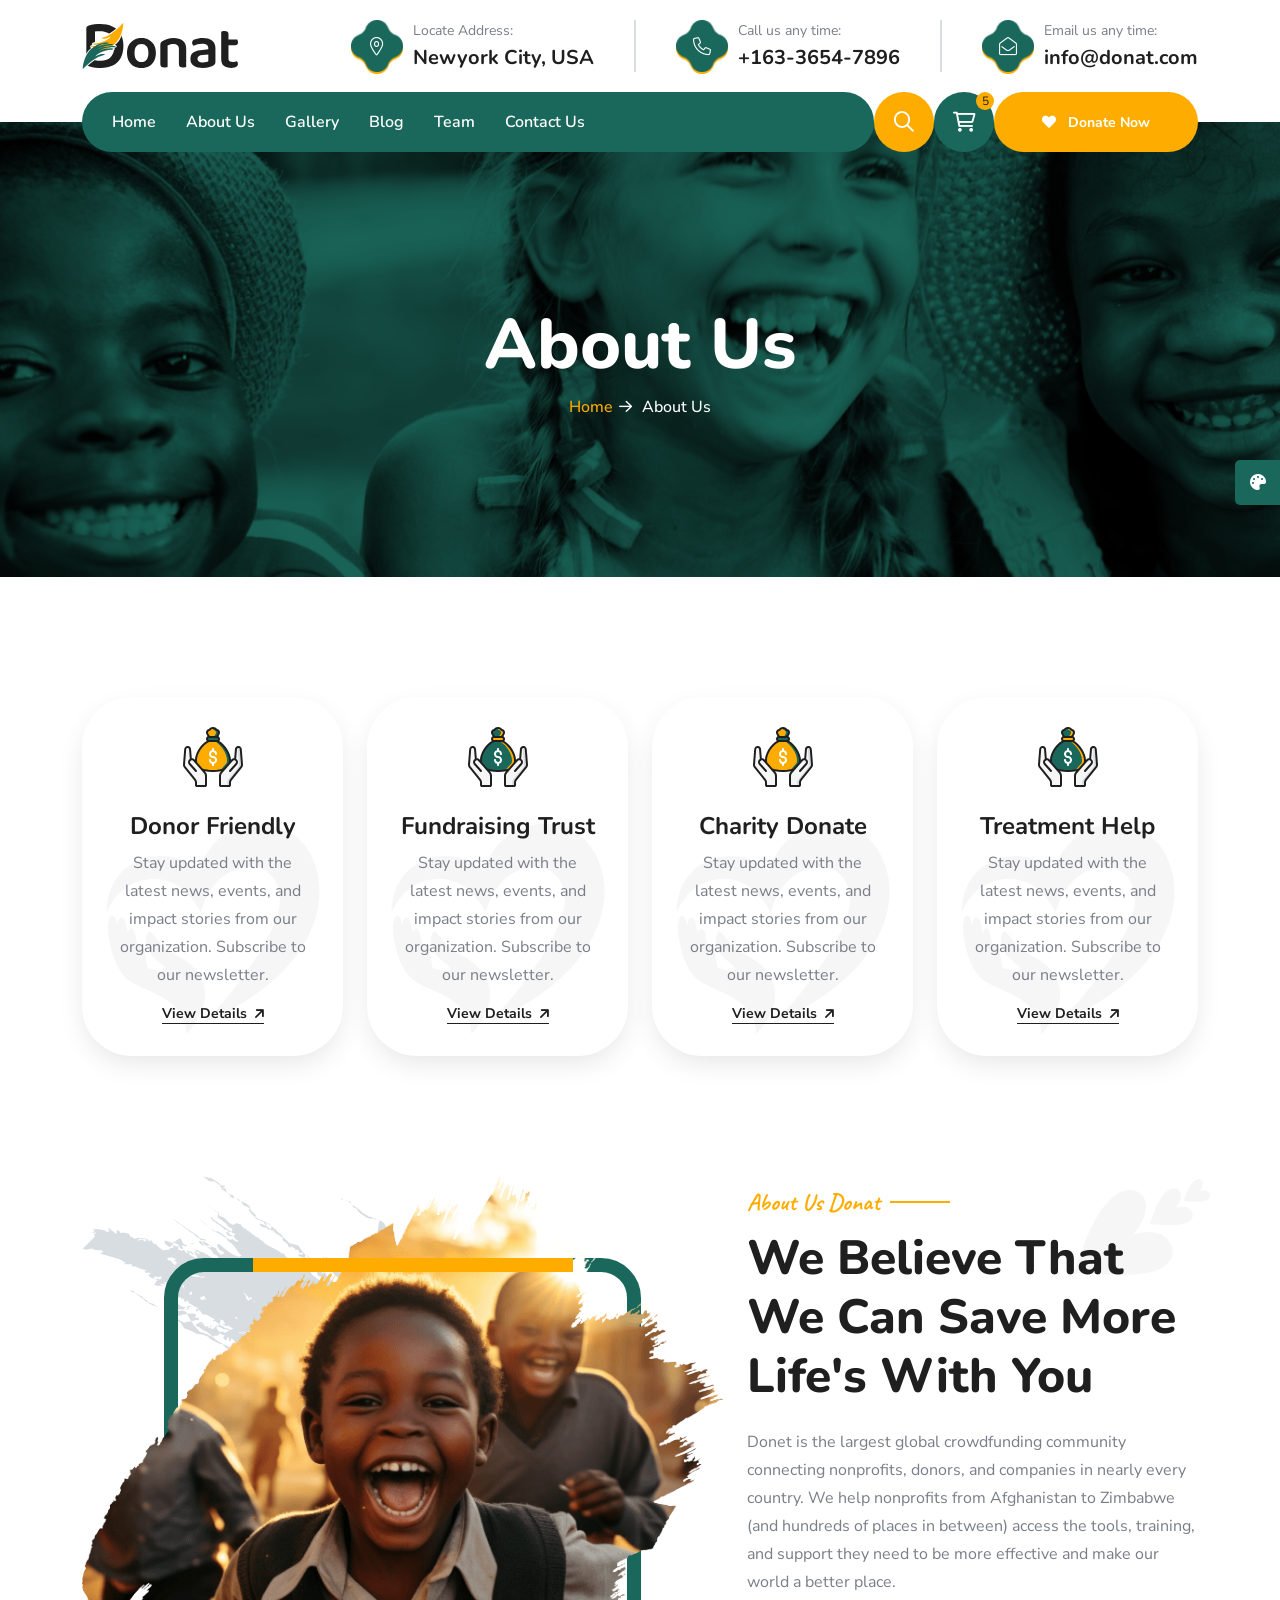
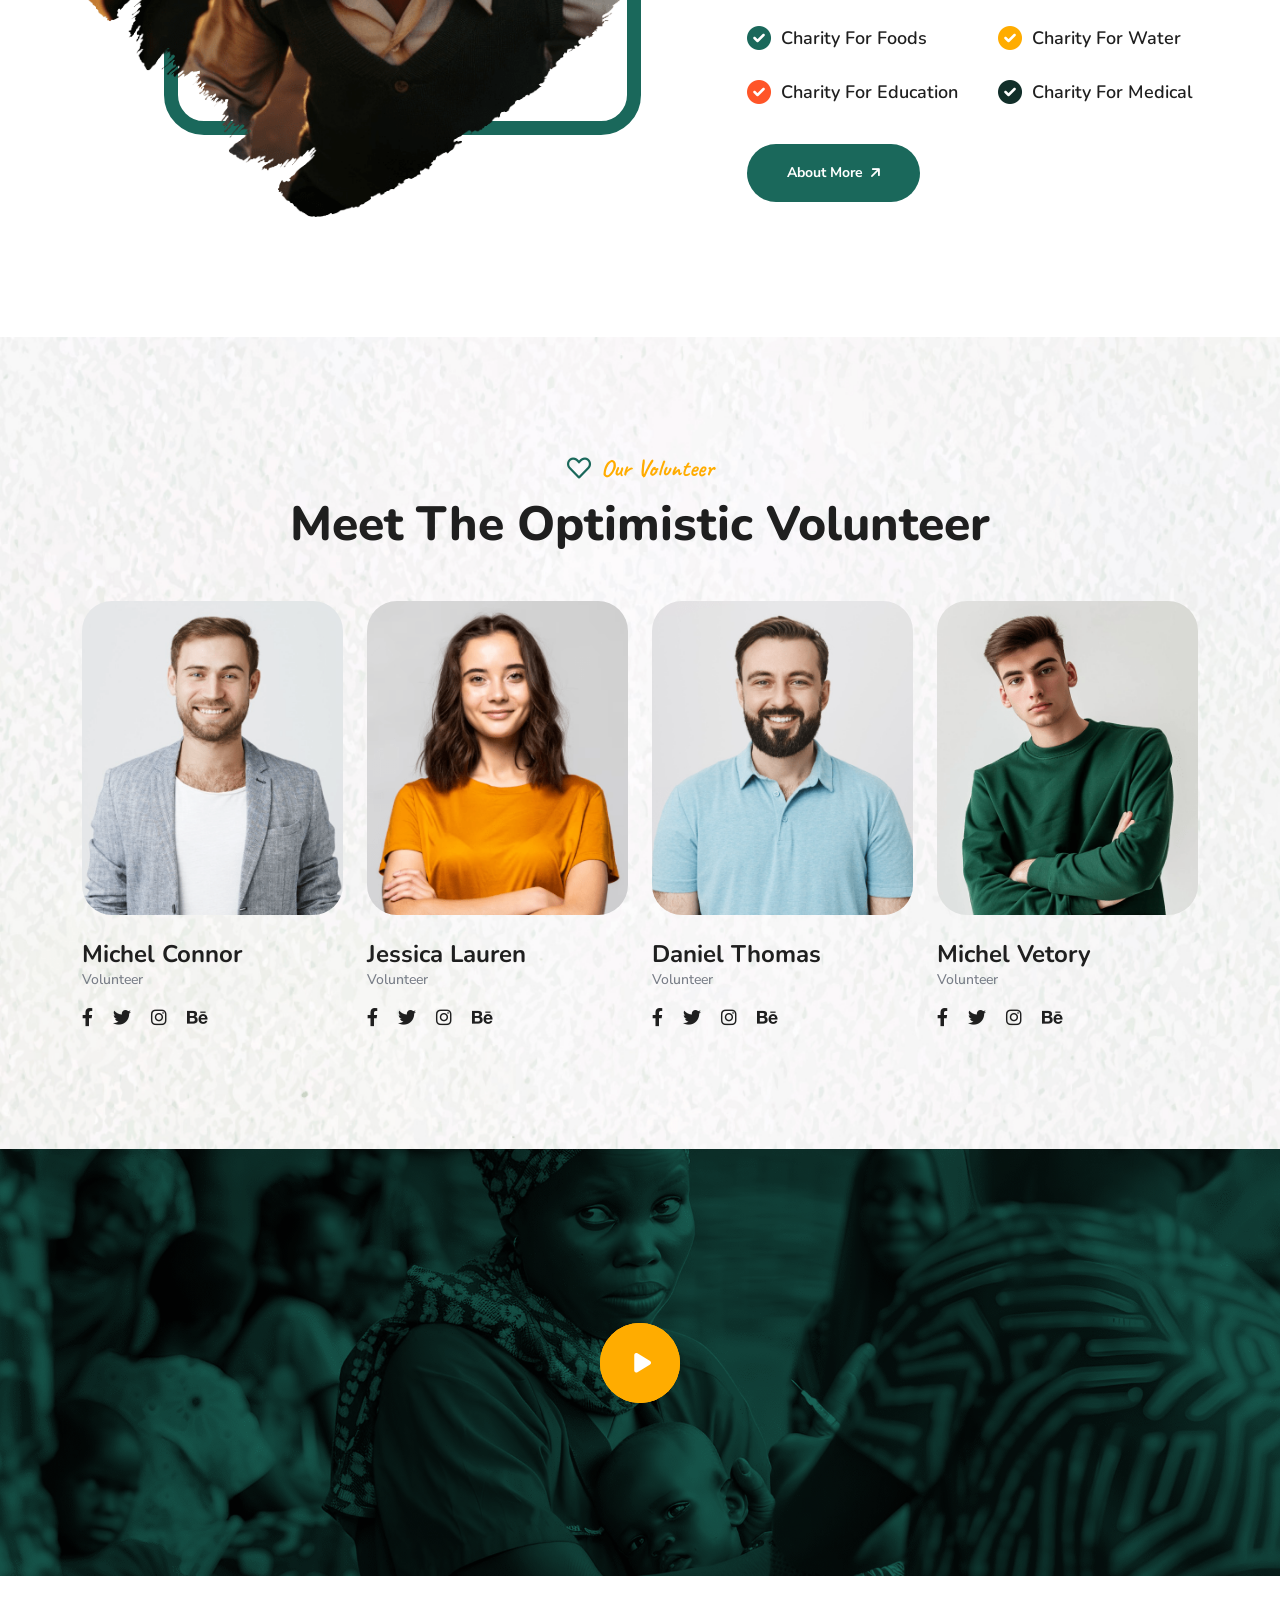
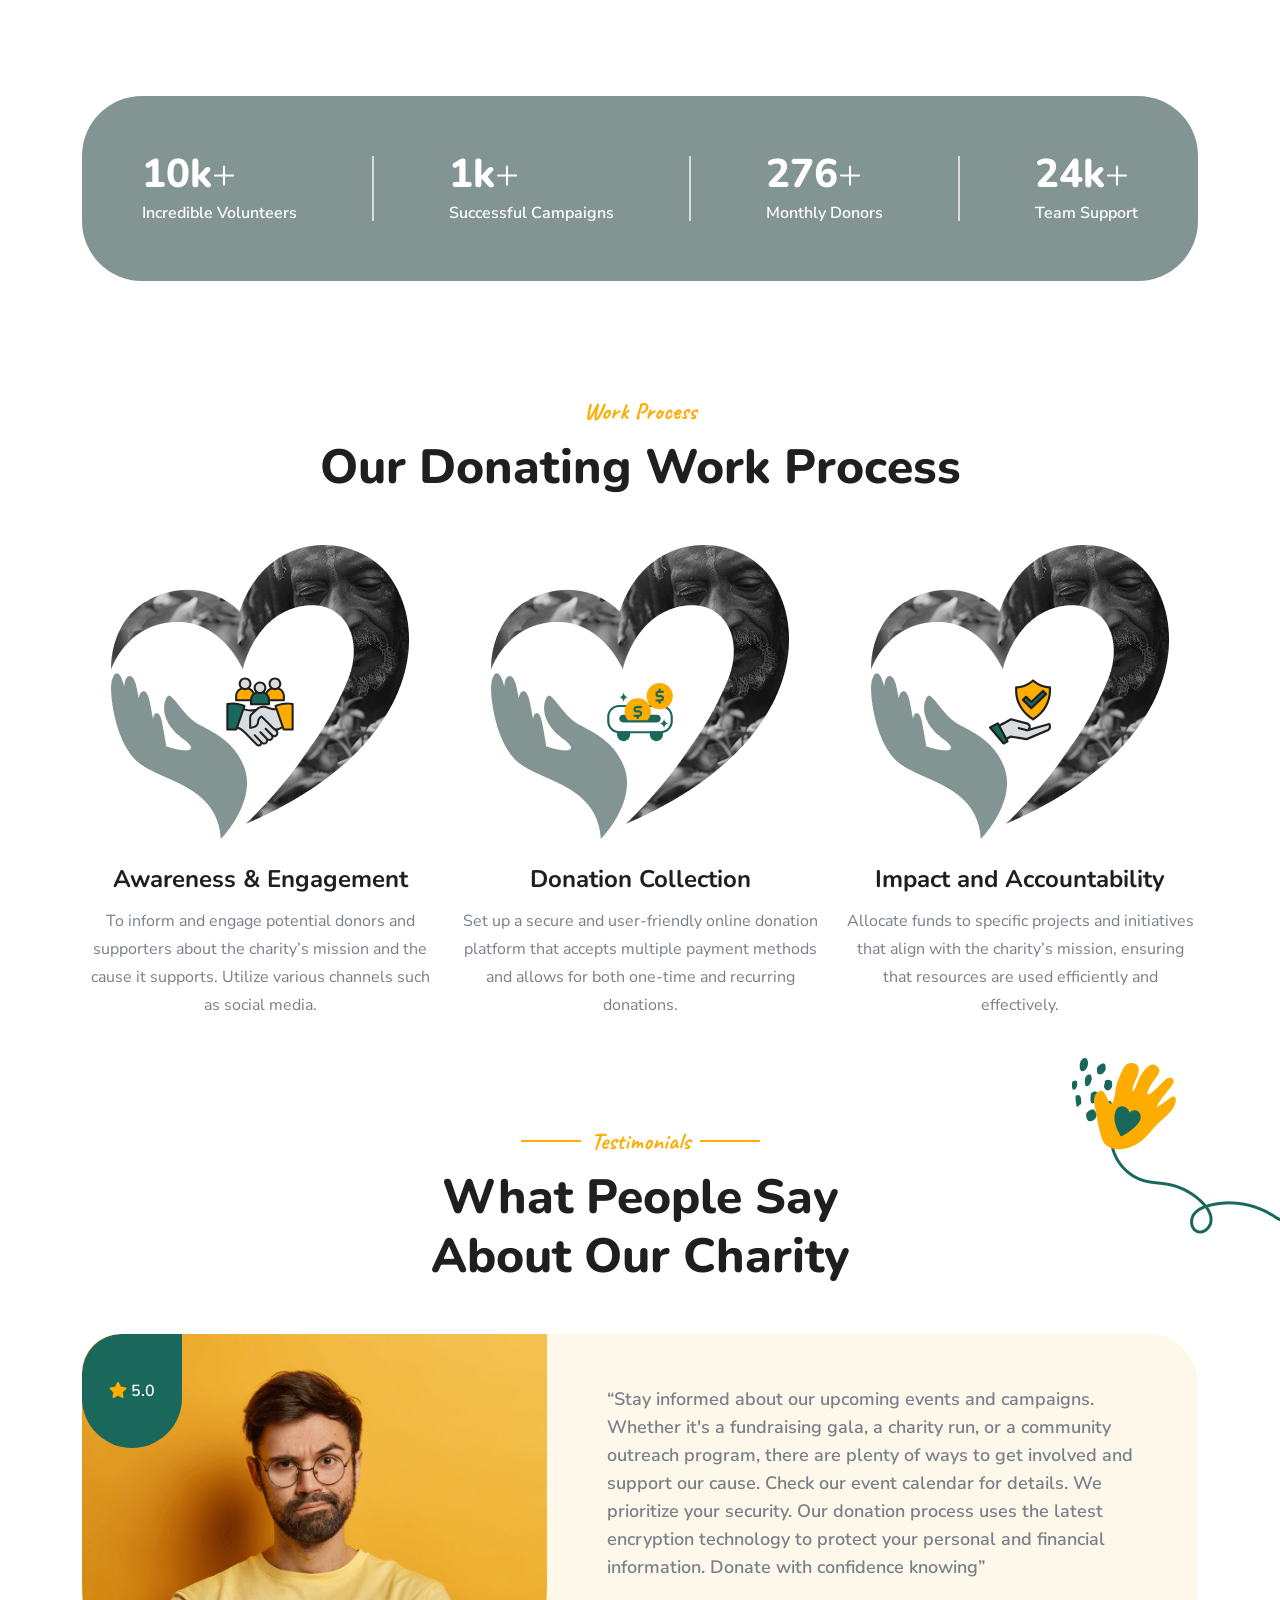
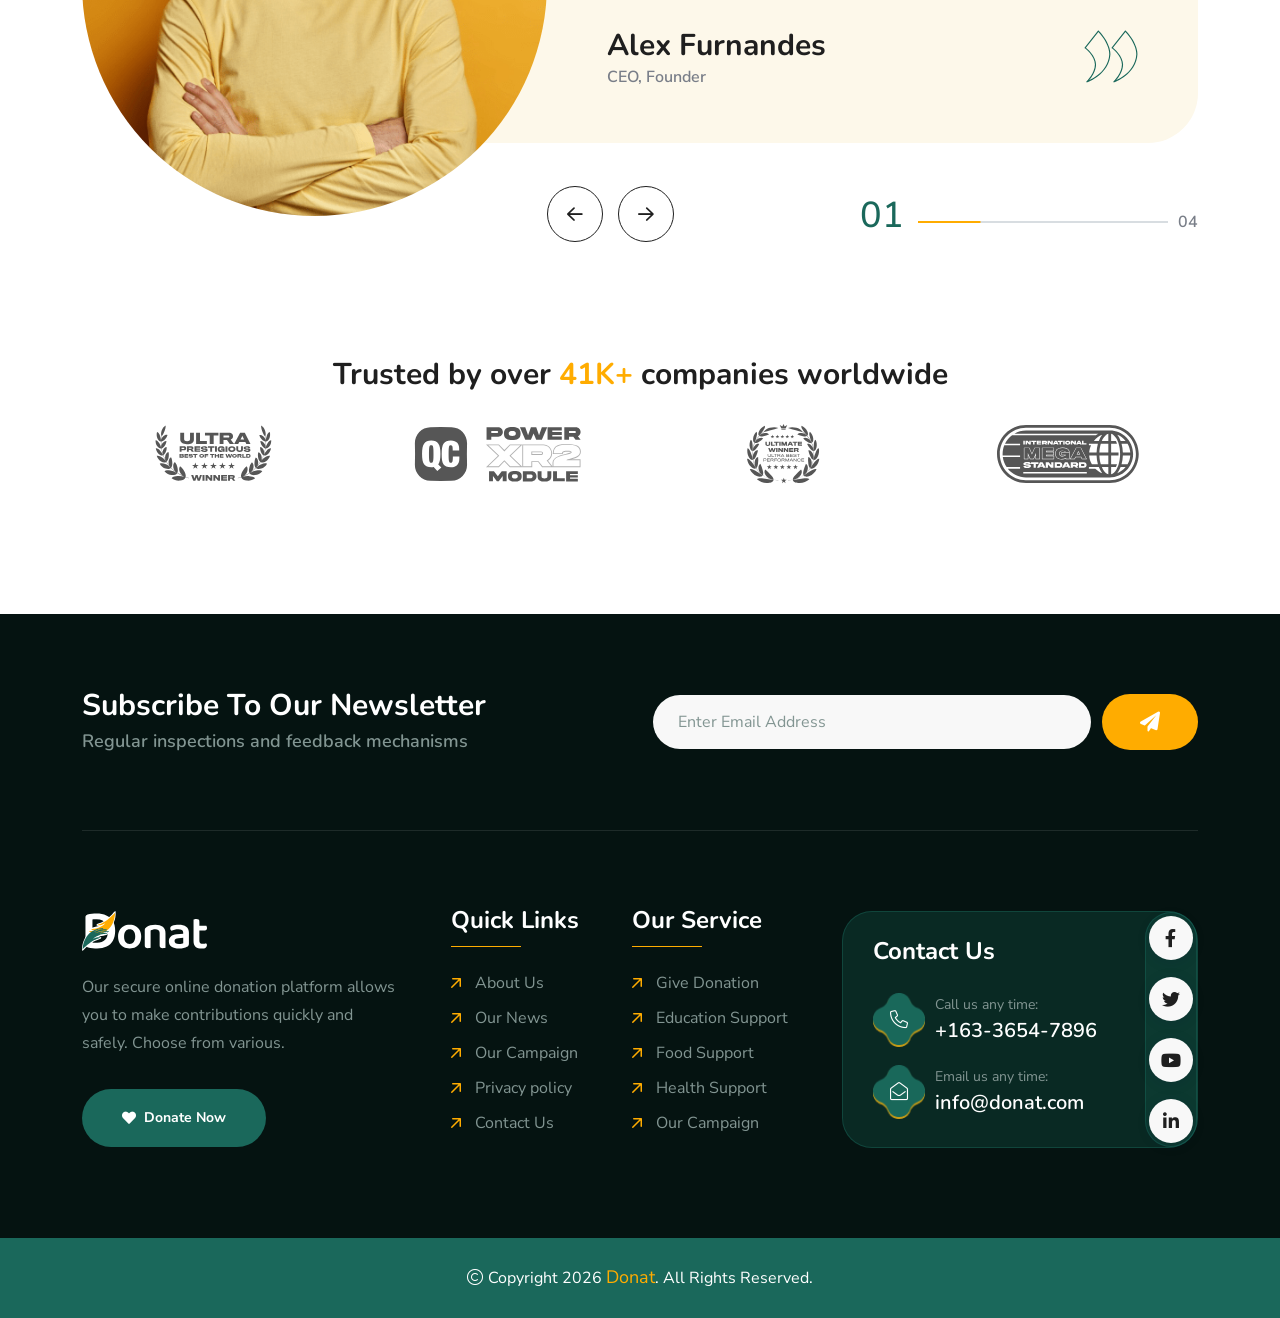
<file: about.html>
<!doctype html>
<html class="no-js" lang="zxx" dir="ltr">



<head>
    <meta charset="utf-8">
    <meta http-equiv="x-ua-compatible" content="ie=edge">
    <title>Donat - Charity & Donation</title>
    <meta name="author" content="Donat">
    <meta name="description" content="Donat - Charity & Donation HTML Template">
    <meta name="keywords" content="Donat - Charity & Donation HTML Template">
    <meta name="robots" content="INDEX,FOLLOW">

    <!-- Mobile Specific Metas -->
    <meta name="viewport" content="width=device-width, initial-scale=1, shrink-to-fit=no">

    <!-- Favicons - Place favicon.ico in the root directory -->
    <link rel="apple-touch-icon" sizes="57x57" href="assets/img/favicons/apple-icon-57x57.png">
    <link rel="apple-touch-icon" sizes="60x60" href="assets/img/favicons/apple-icon-60x60.png">
    <link rel="apple-touch-icon" sizes="72x72" href="assets/img/favicons/apple-icon-72x72.png">
    <link rel="apple-touch-icon" sizes="76x76" href="assets/img/favicons/apple-icon-76x76.png">
    <link rel="apple-touch-icon" sizes="114x114" href="assets/img/favicons/apple-icon-114x114.png">
    <link rel="apple-touch-icon" sizes="120x120" href="assets/img/favicons/apple-icon-120x120.png">
    <link rel="apple-touch-icon" sizes="144x144" href="assets/img/favicons/apple-icon-144x144.png">
    <link rel="apple-touch-icon" sizes="152x152" href="assets/img/favicons/apple-icon-152x152.png">
    <link rel="apple-touch-icon" sizes="180x180" href="assets/img/favicons/apple-icon-180x180.png">
    <link rel="icon" type="image/png" sizes="192x192" href="assets/img/favicons/android-icon-192x192.png">
    <link rel="icon" type="image/png" sizes="32x32" href="assets/img/favicons/favicon-32x32.png">
    <link rel="icon" type="image/png" sizes="96x96" href="assets/img/favicons/favicon-96x96.png">
    <link rel="icon" type="image/png" sizes="16x16" href="assets/img/favicons/favicon-16x16.png">
    <link rel="manifest" href="assets/img/favicons/manifest.json">
    <meta name="msapplication-TileColor" content="#ffffff">
    <meta name="msapplication-TileImage" content="assets/img/favicons/ms-icon-144x144.png">
    <meta name="theme-color" content="#ffffff">

    <!--==============================
	  Google Fonts
	============================== -->
    <link rel="preconnect" href="https://fonts.googleapis.com/">
    <link rel="preconnect" href="https://fonts.gstatic.com/" crossorigin>
    <link href="https://fonts.googleapis.com/css2?family=Caveat:wght@400..700&amp;family=Nunito+Sans:ital,opsz,wght@0,6..12,200..1000;1,6..12,200..1000&amp;family=Nunito:ital,wght@0,200..1000;1,200..1000&amp;display=swap" rel="stylesheet">

    <!--==============================
	    All CSS File
	============================== -->
    <!-- Bootstrap -->
    <link rel="stylesheet" href="assets/css/bootstrap.min.css">
    <!-- Fontawesome Icon -->
    <link rel="stylesheet" href="assets/css/fontawesome.min.css">
    <!-- Magnific Popup -->
    <link rel="stylesheet" href="assets/css/magnific-popup.min.css">
    <!-- Swiper Js -->
    <link rel="stylesheet" href="assets/css/swiper-bundle.min.css">
    <!-- Theme Custom CSS -->
    <link rel="stylesheet" href="assets/css/style.css">

</head>

<body>

    <!--[if lte IE 9]>
    	<p class="browserupgrade">You are using an <strong>outdated</strong> browser. Please <a href="https://browsehappy.com/">upgrade your browser</a> to improve your experience and security.</p>
  	<![endif]-->


    <!--********************************
   		Code Start From Here 
	******************************** -->

    <!--==============================
     Preloader
  ==============================-->
    <div class="preloader ">
        <button class="th-btn style2 preloaderCls">Cancel Preloader </button>
        <div class="preloader-inner">
            <span class="loader">
                Donat
                <span class="loading-text">Donat</span>
            </span>
        </div>
    </div><!--==============================
    Sidemenu
============================== -->
    <div class="sidemenu-wrapper sidemenu-cart ">
        <div class="sidemenu-content">
            <button class="closeButton sideMenuCls"><i class="far fa-times"></i></button>
            <div class="widget woocommerce widget_shopping_cart">
                <h3 class="widget_title">Shopping cart</h3>
                <div class="widget_shopping_cart_content">
                    <ul class="woocommerce-mini-cart cart_list product_list_widget ">
                        <li class="woocommerce-mini-cart-item mini_cart_item">
                            <a href="#" class="remove remove_from_cart_button"><i class="far fa-times"></i></a>
                            <a href="#"><img src="assets/img/product/product_thumb_1_1.png" alt="Cart Image">Books</a>
                            <span class="quantity">1 ×
                                <span class="woocommerce-Price-amount amount">
                                    <span class="woocommerce-Price-currencySymbol">$</span>940.00</span>
                            </span>
                        </li>
                        <li class="woocommerce-mini-cart-item mini_cart_item">
                            <a href="#" class="remove remove_from_cart_button"><i class="far fa-times"></i></a>
                            <a href="#"><img src="assets/img/product/product_thumb_1_2.png" alt="Cart Image">Medicine</a>
                            <span class="quantity">1 ×
                                <span class="woocommerce-Price-amount amount">
                                    <span class="woocommerce-Price-currencySymbol">$</span>899.00</span>
                            </span>
                        </li>
                        <li class="woocommerce-mini-cart-item mini_cart_item">
                            <a href="#" class="remove remove_from_cart_button"><i class="far fa-times"></i></a>
                            <a href="#"><img src="assets/img/product/product_thumb_1_3.png" alt="Cart Image">Dress</a>
                            <span class="quantity">1 ×
                                <span class="woocommerce-Price-amount amount">
                                    <span class="woocommerce-Price-currencySymbol">$</span>756.00</span>
                            </span>
                        </li>
                        <li class="woocommerce-mini-cart-item mini_cart_item">
                            <a href="#" class="remove remove_from_cart_button"><i class="far fa-times"></i></a>
                            <a href="#"><img src="assets/img/product/product_thumb_1_4.png" alt="Cart Image">Chair</a>
                            <span class="quantity">1 ×
                                <span class="woocommerce-Price-amount amount">
                                    <span class="woocommerce-Price-currencySymbol">$</span>723.00</span>
                            </span>
                        </li>
                        <li class="woocommerce-mini-cart-item mini_cart_item">
                            <a href="#" class="remove remove_from_cart_button"><i class="far fa-times"></i></a>
                            <a href="#"><img src="assets/img/product/product_thumb_1_5.png" alt="Cart Image">Cloths</a>
                            <span class="quantity">1 ×
                                <span class="woocommerce-Price-amount amount">
                                    <span class="woocommerce-Price-currencySymbol">$</span>1080.00</span>
                            </span>
                        </li>
                    </ul>
                    <p class="woocommerce-mini-cart__total total">
                        <strong>Subtotal:</strong>
                        <span class="woocommerce-Price-amount amount">
                            <span class="woocommerce-Price-currencySymbol">$</span>4398.00</span>
                    </p>
                    <p class="woocommerce-mini-cart__buttons buttons">
                        <a href="cart.html" class="th-btn wc-forward">View cart</a>
                        <a href="checkout.html" class="th-btn checkout wc-forward">Checkout</a>
                    </p>
                </div>
            </div>
        </div>
    </div>
    <div class="popup-search-box d-none d-lg-block">
        <button class="searchClose"><i class="far fa-times"></i></button>
        <form action="#">
            <input type="text" placeholder="What are you looking for?">
            <button type="submit"><i class="fal fa-search"></i></button>
        </form>
    </div><!--==============================
    Mobile Menu
  ============================== -->
    <div class="th-menu-wrapper">
        <div class="th-menu-area text-center">
            <button class="th-menu-toggle"><i class="fal fa-times"></i></button>
            <div class="mobile-logo">
                <a href="index.html"><img src="assets/img/logo.svg" alt="Donat"></a>
            </div>
            <div class="th-mobile-menu">
                <ul>
                    <li>
                        <a href="index.html">Home</a>
                    </li>
                    <li>
                        <a href="about.html">About Us</a>
                    </li>                    
                    <li>
                        <a href="gallery.html">Gallery</a>
                    </li>
                    <li>
                        <a href="blog.html">Blog</a>
                    </li> 
                    <li>
                        <a href="team.html">Team</a>
                    </li>   
                    <li>
                        <a href="contact.html">Contact Us</a>
                    </li>
                </ul>
            </div>
        </div>
    </div>
    <div class="color-scheme-wrap active">
        <button class="switchIcon"><i class="fa-solid fa-palette"></i></button>
        <h3 class="color-scheme-wrap-title text-center">Color Switcher</h3>
        <h4 class="color-scheme-wrap-subtitle text-center">Theme Color</h4>
        <div class="color-switch-btns">
            <button data-color="#1A685B"><i class="fa-solid fa-droplet"></i></button>
            <button data-color="#f34e3a"><i class="fa-solid fa-droplet"></i></button>
            <button data-color="#FF4857"><i class="fa-solid fa-droplet"></i></button>
            <button data-color="#3843C1"><i class="fa-solid fa-droplet"></i></button>
            <button data-color="#FF7E02"><i class="fa-solid fa-droplet"></i></button>
        </div>
        <h4 class="color-scheme-wrap-subtitle mt-20 text-center">Secondary Color</h4>
        <div class="secondary-color-switch-btns">
            <button data-secondary-color="#FFAC00"><i class="fa-solid fa-droplet"></i></button>
            <button data-secondary-color="#F41E1E"><i class="fa-solid fa-droplet"></i></button>
            <button data-secondary-color="#f34e3a"><i class="fa-solid fa-droplet"></i></button>
            <button data-secondary-color="#FF4857"><i class="fa-solid fa-droplet"></i></button>
            <button data-secondary-color="#3843C1"><i class="fa-solid fa-droplet"></i></button>
        </div>
    </div><!--==============================
	Header Area
==============================-->
    <header class="th-header header-default">
        <div class="menu-top">
            <div class="container">
                <div class="row justify-content-center justify-content-lg-between align-items-center gy-2">
                    <div class="col-auto d-none d-lg-block">
                        <div class="header-logo">
                            <a href="index.html"><img src="assets/img/logo.svg" alt="Donat"></a>
                        </div>
                    </div>
                    <div class="col-auto d-none d-md-block">
                        <div class="info-card-wrap">
                            <div class="info-card">
                                <div class="box-icon">
                                    <i class="fal fa-map-marker-alt"></i>
                                    <div class="bg-shape1" data-mask-src="assets/img/shape/info_card_icon_bg_shape_1_1.png"></div>
                                    <div class="bg-shape2" data-mask-src="assets/img/shape/info_card_icon_bg_shape_1_1.png"></div>
                                </div>
                                <div class="box-content">
                                    <p class="box-text">Locate Address:</p>
                                    <h4 class="box-title"><a href="https://www.google.com/maps">Newyork City, USA</a></h4>
                                </div>
                            </div>
                            <div class="info-card">
                                <div class="box-icon">
                                    <i class="fal fa-phone"></i>
                                    <div class="bg-shape1" data-mask-src="assets/img/shape/info_card_icon_bg_shape_1_1.png"></div>
                                    <div class="bg-shape2" data-mask-src="assets/img/shape/info_card_icon_bg_shape_1_1.png"></div>
                                </div>
                                <div class="box-content">
                                    <p class="box-text">Call us any time:</p>
                                    <h4 class="box-title"><a href="tel:16336547896">+163-3654-7896</a></h4>
                                </div>
                            </div>
                            <div class="info-card">
                                <div class="box-icon">
                                    <i class="fal fa-envelope-open"></i>
                                    <div class="bg-shape1" data-mask-src="assets/img/shape/info_card_icon_bg_shape_1_1.png"></div>
                                    <div class="bg-shape2" data-mask-src="assets/img/shape/info_card_icon_bg_shape_1_1.png"></div>
                                </div>
                                <div class="box-content">
                                    <p class="box-text">Email us any time:</p>
                                    <h4 class="box-title"><a href="mailto:info@donat.com">info@donat.com</a></h4>
                                </div>
                            </div>
                        </div>
                    </div>
                    <div class="col-auto header-social-col">
                        <div class="th-social">
                            <a href="https://www.facebook.com/"><i class="fab fa-facebook-f"></i></a>
                            <a href="https://www.twitter.com/"><i class="fab fa-twitter"></i></a>
                            <a href="https://www.youtube.com/"><i class="fab fa-youtube"></i></a>
                            <a href="https://www.linkedin.com/"><i class="fab fa-linkedin-in"></i></a>
                        </div>
                    </div>
                </div>
            </div>
        </div>
        <div class="sticky-wrapper">
            <!-- Main Menu Area -->
            <div class="container">
                <div class="menu-area">
                    <div class="menu-area-wrap">
                        <div class="col-auto d-inline-block d-lg-none">
                            <div class="header-logo">
                                <a href="index.html"><img src="assets/img/logo-white.svg" alt="Donat"></a>
                            </div>
                        </div>
                        <nav class="main-menu d-none d-lg-block">
                            <ul>
                                <li>
                                    <a href="index.html">Home</a>
                                </li>
                                <li>
                                    <a href="about.html">About Us</a>
                                </li>                    
                                <li>
                                    <a href="gallery.html">Gallery</a>
                                </li>
                                <li>
                                    <a href="blog.html">Blog</a>
                                </li> 
                                <li>
                                    <a href="team.html">Team</a>
                                </li>   
                                <li>
                                    <a href="contact.html">Contact Us</a>
                                </li>
                            </ul>
                        </nav>
                        <p class="header-notice"><img class="me-1" src="assets/img/icon/heart-icon.svg" alt="img">Are you ready to help them? Let’s become a volunteers...</p>
                    </div>
                    <div class="header-button">
                        <button type="button" class="icon-btn style2 searchBoxToggler d-lg-block d-none"><i class="far fa-search"></i></button>
                        <button type="button" class="icon-btn sideMenuToggler">
                            <span class="badge">5</span>
                            <i class="fa-regular fa-cart-shopping"></i>
                        </button>
                        <a href="contact.html" class="th-btn style3 d-lg-block d-none"><i class="fas fa-heart me-2"></i> Donate Now</a>
                        <button type="button" class="icon-btn th-menu-toggle d-lg-none"><i class="far fa-bars"></i></button>
                    </div>
                </div>
            </div>
        </div>
    </header>


    <!--==============================
    Breadcumb
============================== -->
    <div class="breadcumb-wrapper " data-bg-src="assets/img/bg/breadcumb-bg.jpg" data-overlay="theme">
        <div class="container">
            <div class="breadcumb-content">
                <h1 class="breadcumb-title">About Us</h1>
                <ul class="breadcumb-menu">
                    <li><a href="index.html">Home</a></li>
                    <li>About Us</li>
                </ul>
            </div>
        </div>
    </div><!--==============================
Feature Area  
==============================-->
    <section class="space-top">
        <div class="container">
            <div class="row gy-4 justify-content-center">
                <div class="col-lg-3 col-md-6">
                    <div class="feature-card">
                        <div class="feature-card-bg-shape">
                            <img src="assets/img/shape/feature-card-bg-shape1-1.png" alt="img">
                        </div>
                        <div class="box-icon">
                            <img src="assets/img/icon/feature-icon1-2.svg" alt="icon">
                        </div>
                        <h3 class="box-title">Donor Friendly</h3>
                        <p class="box-text">Stay updated with the latest news, events, and impact stories from our organization. Subscribe to our newsletter.</p>
                        <a class="link-btn style2" href="about.html">View Details <i class="fa-solid fa-arrow-up-right ms-2"></i></a>
                    </div>
                </div>
                <div class="col-lg-3 col-md-6">
                    <div class="feature-card">
                        <div class="feature-card-bg-shape">
                            <img src="assets/img/shape/feature-card-bg-shape1-1.png" alt="img">
                        </div>
                        <div class="box-icon">
                            <img src="assets/img/icon/feature-icon1-1.svg" alt="icon">
                        </div>
                        <h3 class="box-title">Fundraising Trust</h3>
                        <p class="box-text">Stay updated with the latest news, events, and impact stories from our organization. Subscribe to our newsletter.</p>
                        <a class="link-btn style2" href="about.html">View Details <i class="fa-solid fa-arrow-up-right ms-2"></i></a>
                    </div>
                </div>
                <div class="col-lg-3 col-md-6">
                    <div class="feature-card">
                        <div class="feature-card-bg-shape">
                            <img src="assets/img/shape/feature-card-bg-shape1-1.png" alt="img">
                        </div>
                        <div class="box-icon">
                            <img src="assets/img/icon/feature-icon1-2.svg" alt="icon">
                        </div>
                        <h3 class="box-title">Charity Donate</h3>
                        <p class="box-text">Stay updated with the latest news, events, and impact stories from our organization. Subscribe to our newsletter.</p>
                        <a class="link-btn style2" href="about.html">View Details <i class="fa-solid fa-arrow-up-right ms-2"></i></a>
                    </div>
                </div>
                <div class="col-lg-3 col-md-6">
                    <div class="feature-card">
                        <div class="feature-card-bg-shape">
                            <img src="assets/img/shape/feature-card-bg-shape1-1.png" alt="img">
                        </div>
                        <div class="box-icon">
                            <img src="assets/img/icon/feature-icon1-1.svg" alt="icon">
                        </div>
                        <h3 class="box-title">Treatment Help</h3>
                        <p class="box-text">Stay updated with the latest news, events, and impact stories from our organization. Subscribe to our newsletter.</p>
                        <a class="link-btn style2" href="about.html">View Details <i class="fa-solid fa-arrow-up-right ms-2"></i></a>
                    </div>
                </div>
            </div>
        </div>
    </section> <!--==============================
About Area  
==============================-->
    <div class="overflow-hidden space" id="about-sec">
        <div class="shape-mockup about-bg-shape1-1 jump-reverse" data-top="10%" data-right="5%">
            <img src="assets/img/shape/heart-shape1.png" alt="shape">
        </div>
        <div class="container">
            <div class="row gy-4 align-items-center">
                <div class="col-xl-7">
                    <div class="img-box1">
                        <div class="img1" data-mask-src="assets/img/normal/about_1_1-mask.png">
                            <img src="assets/img/normal/about_1_1.png" alt="About">
                        </div>
                        <div class="about-shape1-1 jump">
                            <img src="assets/img/shape/about_shape1_1.png" alt="img">
                        </div>
                    </div>
                </div>
                <div class="col-xl-5">
                    <div class="about-wrap1">
                        <div class="title-area mb-30">
                            <span class="sub-title before-none">About Us Donat</span>
                            <h2 class="sec-title">We Believe that We can Save More Life's with you</h2>
                            <p class="">Donet is the largest global crowdfunding community connecting nonprofits, donors, and companies in nearly every country. We help nonprofits from Afghanistan to Zimbabwe (and hundreds of places in between) access the tools, training, and support they need to be more effective and make our world a better place.</p>
                        </div>
                        <div class="checklist style2 list-two-column">
                            <ul>
                                <li>Charity For Foods</li>
                                <li data-theme-color="var(--theme-color2)">Charity For Water</li>
                                <li data-theme-color="#FF5528">Charity For Education</li>
                                <li data-theme-color="#122F2A">Charity For Medical</li>
                            </ul>
                        </div>
                        <div class="btn-wrap mt-40">
                            <a href="about.html" class="th-btn">About More<i class="fas fa-arrow-up-right ms-2"></i></a>
                        </div>
                    </div>
                </div>

            </div>
        </div>
    </div><!--==============================
Team Area  
==============================-->
    <section class="space" id="team-sec" data-bg-src="assets/img/bg/gray-bg2.png">
        <div class="shape-mockup team-bg-shape3-1 d-xxl-block d-none" data-top="0%" data-left="0%" data-bottom="0"><img src="assets/img/shape/team_bg_shape3_1.png" alt="img"></div>
        <div class="shape-mockup team-bg-shape3-2 d-xxl-block d-none" data-top="0%" data-right="0%" data-bottom="0"><img src="assets/img/shape/team_bg_shape3_2.png" alt="img"></div>
        <div class="shape-mockup team-bg-shape3-3 spin d-xxl-block d-none" data-top="15%" data-left="20%">
            <div class="color-masking2">
                <div class="masking-src" data-mask-src="assets/img/shape/team_bg_shape3_3.png"></div>
                <img src="assets/img/shape/team_bg_shape3_3.png" alt="img">
            </div>
        </div>
        <div class="shape-mockup team-bg-shape3-4 jump d-xxl-block d-none" data-top="18%" data-right="10%">
            <img src="assets/img/shape/team_bg_shape3_4.png" alt="img">
        </div>
        <div class="shape-mockup team-bg-shape3-5 spin d-xxl-block d-none" data-bottom="18%" data-left="10%">
            <img src="assets/img/shape/team_bg_shape3_5.png" alt="img">
        </div>
        <div class="shape-mockup team-bg-shape3-6 spin d-xxl-block d-none" data-bottom="10%" data-right="10%">
            <div class="color-masking">
                <div class="masking-src" data-mask-src="assets/img/shape/team_bg_shape3_6.png"></div>
                <img src="assets/img/shape/team_bg_shape3_6.png" alt="img">
            </div>
        </div>
        <div class="container">
            <div class="title-area text-center">
                <span class="sub-title after-none before-none"><i class="far fa-heart text-theme"></i> Our Volunteer</span>
                <h2 class="sec-title">Meet The Optimistic Volunteer</h2>
            </div>
            <div class="slider-area">
                <div class="swiper th-slider has-shadow" id="teamSlider3" data-slider-options='{"breakpoints":{"0":{"slidesPerView":1},"576":{"slidesPerView":"2"},"768":{"slidesPerView":"2"},"992":{"slidesPerView":"3"},"1200":{"slidesPerView":"4"}}}'>
                    <div class="swiper-wrapper">
                        <!-- Single Item -->
                        <div class="swiper-slide">
                            <div class="th-team team-card3">
                                <div class="team-img">
                                    <img src="assets/img/team/team_3_1.png" alt="Team">
                                </div>
                                <div class="team-card-content">
                                    <h3 class="box-title"><a href="team-details.html">Michel Connor</a></h3>
                                    <span class="team-desig">Volunteer</span>
                                    <div class="th-social style2">
                                        <a target="_blank" href="https://facebook.com/"><i class="fab fa-facebook-f"></i></a>
                                        <a target="_blank" href="https://twitter.com/"><i class="fab fa-twitter"></i></a>
                                        <a target="_blank" href="https://instagram.com/"><i class="fab fa-instagram"></i></a>
                                        <a target="_blank" href="https://behance.com/"><i class="fab fa-behance"></i></a>
                                    </div>
                                </div>
                            </div>
                        </div>

                        <!-- Single Item -->
                        <div class="swiper-slide">
                            <div class="th-team team-card3">
                                <div class="team-img">
                                    <img src="assets/img/team/team_3_2.png" alt="Team">
                                </div>
                                <div class="team-card-content">
                                    <h3 class="box-title"><a href="team-details.html">Jessica Lauren</a></h3>
                                    <span class="team-desig">Volunteer</span>
                                    <div class="th-social style2">
                                        <a target="_blank" href="https://facebook.com/"><i class="fab fa-facebook-f"></i></a>
                                        <a target="_blank" href="https://twitter.com/"><i class="fab fa-twitter"></i></a>
                                        <a target="_blank" href="https://instagram.com/"><i class="fab fa-instagram"></i></a>
                                        <a target="_blank" href="https://behance.com/"><i class="fab fa-behance"></i></a>
                                    </div>
                                </div>
                            </div>
                        </div>

                        <!-- Single Item -->
                        <div class="swiper-slide">
                            <div class="th-team team-card3">
                                <div class="team-img">
                                    <img src="assets/img/team/team_3_3.png" alt="Team">
                                </div>
                                <div class="team-card-content">
                                    <h3 class="box-title"><a href="team-details.html">Daniel Thomas</a></h3>
                                    <span class="team-desig">Volunteer</span>
                                    <div class="th-social style2">
                                        <a target="_blank" href="https://facebook.com/"><i class="fab fa-facebook-f"></i></a>
                                        <a target="_blank" href="https://twitter.com/"><i class="fab fa-twitter"></i></a>
                                        <a target="_blank" href="https://instagram.com/"><i class="fab fa-instagram"></i></a>
                                        <a target="_blank" href="https://behance.com/"><i class="fab fa-behance"></i></a>
                                    </div>
                                </div>
                            </div>
                        </div>

                        <!-- Single Item -->
                        <div class="swiper-slide">
                            <div class="th-team team-card3">
                                <div class="team-img">
                                    <img src="assets/img/team/team_3_4.png" alt="Team">
                                </div>
                                <div class="team-card-content">
                                    <h3 class="box-title"><a href="team-details.html">Michel Vetory</a></h3>
                                    <span class="team-desig">Volunteer</span>
                                    <div class="th-social style2">
                                        <a target="_blank" href="https://facebook.com/"><i class="fab fa-facebook-f"></i></a>
                                        <a target="_blank" href="https://twitter.com/"><i class="fab fa-twitter"></i></a>
                                        <a target="_blank" href="https://instagram.com/"><i class="fab fa-instagram"></i></a>
                                        <a target="_blank" href="https://behance.com/"><i class="fab fa-behance"></i></a>
                                    </div>
                                </div>
                            </div>
                        </div>

                        <!-- Single Item -->
                        <div class="swiper-slide">
                            <div class="th-team team-card3">
                                <div class="team-img">
                                    <img src="assets/img/team/team_3_5.png" alt="Team">
                                </div>
                                <div class="team-card-content">
                                    <h3 class="box-title"><a href="team-details.html">Emma Mary</a></h3>
                                    <span class="team-desig">Volunteer</span>
                                    <div class="th-social style2">
                                        <a target="_blank" href="https://facebook.com/"><i class="fab fa-facebook-f"></i></a>
                                        <a target="_blank" href="https://twitter.com/"><i class="fab fa-twitter"></i></a>
                                        <a target="_blank" href="https://instagram.com/"><i class="fab fa-instagram"></i></a>
                                        <a target="_blank" href="https://behance.com/"><i class="fab fa-behance"></i></a>
                                    </div>
                                </div>
                            </div>
                        </div>

                        <!-- Single Item -->
                        <div class="swiper-slide">
                            <div class="th-team team-card3">
                                <div class="team-img">
                                    <img src="assets/img/team/team_3_6.png" alt="Team">
                                </div>
                                <div class="team-card-content">
                                    <h3 class="box-title"><a href="team-details.html">Alexander Joseph</a></h3>
                                    <span class="team-desig">Volunteer</span>
                                    <div class="th-social style2">
                                        <a target="_blank" href="https://facebook.com/"><i class="fab fa-facebook-f"></i></a>
                                        <a target="_blank" href="https://twitter.com/"><i class="fab fa-twitter"></i></a>
                                        <a target="_blank" href="https://instagram.com/"><i class="fab fa-instagram"></i></a>
                                        <a target="_blank" href="https://behance.com/"><i class="fab fa-behance"></i></a>
                                    </div>
                                </div>
                            </div>
                        </div>

                        <!-- Single Item -->
                        <div class="swiper-slide">
                            <div class="th-team team-card3">
                                <div class="team-img">
                                    <img src="assets/img/team/team_3_7.png" alt="Team">
                                </div>
                                <div class="team-card-content">
                                    <h3 class="box-title"><a href="team-details.html">Olivia Patricia</a></h3>
                                    <span class="team-desig">Volunteer</span>
                                    <div class="th-social style2">
                                        <a target="_blank" href="https://facebook.com/"><i class="fab fa-facebook-f"></i></a>
                                        <a target="_blank" href="https://twitter.com/"><i class="fab fa-twitter"></i></a>
                                        <a target="_blank" href="https://instagram.com/"><i class="fab fa-instagram"></i></a>
                                        <a target="_blank" href="https://behance.com/"><i class="fab fa-behance"></i></a>
                                    </div>
                                </div>
                            </div>
                        </div>

                        <!-- Single Item -->
                        <div class="swiper-slide">
                            <div class="th-team team-card3">
                                <div class="team-img">
                                    <img src="assets/img/team/team_3_8.png" alt="Team">
                                </div>
                                <div class="team-card-content">
                                    <h3 class="box-title"><a href="team-details.html">Ethan David</a></h3>
                                    <span class="team-desig">Volunteer</span>
                                    <div class="th-social style2">
                                        <a target="_blank" href="https://facebook.com/"><i class="fab fa-facebook-f"></i></a>
                                        <a target="_blank" href="https://twitter.com/"><i class="fab fa-twitter"></i></a>
                                        <a target="_blank" href="https://instagram.com/"><i class="fab fa-instagram"></i></a>
                                        <a target="_blank" href="https://behance.com/"><i class="fab fa-behance"></i></a>
                                    </div>
                                </div>
                            </div>
                        </div>

                    </div>
                </div>
            </div>
        </div>
    </section>

    <!--==============================
Video Area  
==============================-->
    <div class="video-area-3">
        <div class="shape-mockup video-bg-shape3-1" data-top="0" data-left="0" data-bottom="0">
            <img src="assets/img/shape/video_bg_shape3_1.png" alt="img">
        </div>
        <div class="shape-mockup video-bg-shape3-2" data-top="0" data-right="0" data-bottom="0">
            <img src="assets/img/shape/video_bg_shape3_2.png" alt="img">
        </div>
        <div class="video-thumb3-1 video-box-center">
            <img src="assets/img/normal/video-thumb3-1.png" alt="img">
            <a href="https://www.youtube.com/watch?v=_sI_Ps7JSEk" class="play-btn style7 popup-video"><i class="fa-sharp fa-solid fa-play"></i></a>
        </div>
    </div>
    <!--==============================
Counter Area  
==============================-->
    <div class="">
        <div class="container">
            <div class="counter-wrap style2 bg-light">
                <div class="counter-card">
                    <div class="media-body">
                        <h2 class="box-number text-white"><span class="counter-number">15</span>k<span class="fw-light">+</span></h2>
                        <p class="box-text text-white">Incredible Volunteers</p>
                    </div>
                </div>
                <div class="divider"></div>
                <div class="counter-card">
                    <div class="media-body">
                        <h2 class="box-number text-white"><span class="counter-number">1</span>k<span class="fw-light">+</span></h2>
                        <p class="box-text text-white">Successful Campaigns</p>
                    </div>
                </div>
                <div class="divider"></div>
                <div class="counter-card">
                    <div class="media-body">
                        <h2 class="box-number text-white"><span class="counter-number">400</span><span class="fw-light">+</span></h2>
                        <p class="box-text text-white">Monthly Donors</p>
                    </div>
                </div>
                <div class="divider"></div>
                <div class="counter-card">
                    <div class="media-body">
                        <h2 class="box-number text-white"><span class="counter-number">35</span>k<span class="fw-light">+</span></h2>
                        <p class="box-text text-white">Team Support</p>
                    </div>
                </div>
                <div class="divider"></div>
            </div>
        </div>
    </div><!--==============================
Process Area  
==============================-->
    <section class="space-top">
        <div class="shape-mockup process-shape1-1 jump-reverse d-xxl-block d-none" data-top="20%" data-left="0"><img src="assets/img/shape/hand-bg-shape2-1.png" alt="img"></div>
        <div class="container">
            <div class="title-area text-center">
                <span class="sub-title after-none before-none">Work Process</span>
                <h2 class="sec-title">Our Donating Work Process</h2>
            </div>
            <div class="row gy-40 justify-content-center">
                <div class="col-lg-4 col-md-6 process-card-wrap">
                    <div class="process-card">
                        <div class="process-card-thumb-wrap">
                            <div class="process-card-thumb" data-mask-src="assets/img/process/process-card-shape.png">
                                <img src="assets/img/process/process-card-1-1.png" alt="img">
                            </div>
                            <div class="process-card-icon">
                                <img src="assets/img/icon/process-icon1-1.svg" alt="img">
                            </div>
                            <div class="process-card-shape">
                                <img src="assets/img/process/process-card-shape2.png" alt="img">
                            </div>
                        </div>
                        <div class="box-content">
                            <h3 class="box-title">Awareness & Engagement</h3>
                            <p class="box-text">To inform and engage potential donors and supporters about the charity’s mission and the cause it supports. Utilize various channels such as social media.</p>
                        </div>
                    </div>
                </div>
                <div class="col-lg-4 col-md-6 process-card-wrap">
                    <div class="process-card">
                        <div class="process-card-thumb-wrap">
                            <div class="process-card-thumb" data-mask-src="assets/img/process/process-card-shape.png">
                                <img src="assets/img/process/process-card-1-1.png" alt="img">
                            </div>
                            <div class="process-card-icon">
                                <img src="assets/img/icon/process-icon1-2.svg" alt="img">
                            </div>
                            <div class="process-card-shape">
                                <img src="assets/img/process/process-card-shape2.png" alt="img">
                            </div>
                        </div>
                        <div class="box-content">
                            <h3 class="box-title">Donation Collection</h3>
                            <p class="box-text">Set up a secure and user-friendly online donation platform that accepts multiple payment methods and allows for both one-time and recurring donations.</p>
                        </div>
                    </div>
                </div>
                <div class="col-lg-4 col-md-6 process-card-wrap">
                    <div class="process-card">
                        <div class="process-card-thumb-wrap">
                            <div class="process-card-thumb" data-mask-src="assets/img/process/process-card-shape.png">
                                <img src="assets/img/process/process-card-1-1.png" alt="img">
                            </div>
                            <div class="process-card-icon">
                                <img src="assets/img/icon/process-icon1-3.svg" alt="img">
                            </div>
                            <div class="process-card-shape">
                                <img src="assets/img/process/process-card-shape2.png" alt="img">
                            </div>
                        </div>
                        <div class="box-content">
                            <h3 class="box-title">Impact and Accountability</h3>
                            <p class="box-text">Allocate funds to specific projects and initiatives that align with the charity’s mission, ensuring that resources are used efficiently and effectively.</p>
                        </div>
                    </div>
                </div>
            </div>
        </div>
    </section>
    <!--==============================
Testimonial Area  
==============================-->
    <section class="testi-area-1 space" id="testi-sec">
        <div class="shape-mockup testi-bg-shape1-1 jump-reverse d-xl-block d-none" data-top="5%" data-right="0">
            <img src="assets/img/shape/footer-bg-shape3.png" alt="img">
        </div>
        <div class="shape-mockup testi-bg-shape1-2" data-top="28%" data-left="5%">
            <img src="assets/img/shape/testimonial_shape1_1.png" alt="img">
        </div>
        <div class="container">
            <div class="row justify-content-center">
                <div class="col-lg-6">
                    <div class="title-area text-center">
                        <span class="sub-title">Testimonials</span>
                        <h2 class="sec-title">What People Say About
                            Our Charity</h2>
                    </div>
                </div>
            </div>
            <div class="row gx-0 justify-content-end">
                <div class="col-lg-5">
                    <div class="swiper th-slider testi-thumb-slider1" data-slider-options='{"effect":"fade","loop":false}'>
                        <div class="swiper-wrapper">
                            <div class="swiper-slide">
                                <div class="testi-box-img">
                                    <img class="testi-img" src="assets/img/testimonial/testi_1_1.png" alt="img">
                                    <div class="testi-card_review">
                                        <i class="fas fa-star"></i>
                                        5.0
                                    </div>
                                </div>
                            </div>
                            <div class="swiper-slide">
                                <div class="testi-box-img">
                                    <img class="testi-img" src="assets/img/testimonial/testi_1_2.png" alt="img">
                                    <div class="testi-card_review">
                                        <i class="fas fa-star"></i>
                                        5.0
                                    </div>
                                </div>
                            </div>
                            <div class="swiper-slide">
                                <div class="testi-box-img">
                                    <img class="testi-img" src="assets/img/testimonial/testi_1_1.png" alt="img">
                                    <div class="testi-card_review">
                                        <i class="fas fa-star"></i>
                                        5.0
                                    </div>
                                </div>
                            </div>
                            <div class="swiper-slide">
                                <div class="testi-box-img">
                                    <img class="testi-img" src="assets/img/testimonial/testi_1_2.png" alt="img">
                                    <div class="testi-card_review">
                                        <i class="fas fa-star"></i>
                                        5.0
                                    </div>
                                </div>
                            </div>
                        </div>
                    </div>
                </div>
                <div class="col-lg-7">
                    <div class="testi-slider1">
                        <div class="swiper th-slider testimonial-slider1" id="testiSlide1" data-slider-options='{"loop":false,"paginationType":"progressbar","effect":"fade", "autoHeight": "true", "thumbs":{"swiper":".testi-thumb-slider1"}}'>
                            <div class="swiper-wrapper">
                                <div class="swiper-slide">
                                    <div class="testi-card">
                                        <p class="box-text">“Stay informed about our upcoming events and campaigns. Whether it's a fundraising gala, a charity run, or a community outreach program, there are plenty of ways to get involved and support our cause. Check our event calendar for details. We prioritize your security. Our donation process uses the latest encryption technology to protect your personal and financial information. Donate with confidence knowing”</p>
                                        <h3 class="box-title">Alex Furnandes</h3>
                                        <p class="box-desig">CEO, Founder</p>
                                        <div class="quote-icon" data-mask-src="assets/img/icon/quote2.svg"></div>
                                    </div>
                                </div>
                                <div class="swiper-slide">
                                    <div class="testi-card">
                                        <p class="box-text">“Our donation process uses the latest encryption technology to protect your personal and financial information. Donate with confidence knowing Stay informed about our upcoming events and campaigns. Whether it's a fundraising gala, a charity run, or a community outreach program, there are plenty of ways to get involved and support our cause. Check our event calendar for details. We prioritize your security.”</p>
                                        <h3 class="box-title">Mustafa Kamal</h3>
                                        <p class="box-desig">CEO, Founder</p>
                                        <div class="quote-icon" data-mask-src="assets/img/icon/quote2.svg"></div>
                                    </div>
                                </div>
                                <div class="swiper-slide">
                                    <div class="testi-card">
                                        <p class="box-text">“Stay informed about our upcoming events and campaigns. Whether it's a fundraising gala, a charity run, or a community outreach program, there are plenty of ways to get involved and support our cause. Check our event calendar for details. We prioritize your security. Our donation process uses the latest encryption technology to protect your personal and financial information. Donate with confidence knowing”</p>
                                        <h3 class="box-title">Alex Furnandes</h3>
                                        <p class="box-desig">CEO, Founder</p>
                                        <div class="quote-icon" data-mask-src="assets/img/icon/quote2.svg"></div>
                                    </div>
                                </div>
                                <div class="swiper-slide">
                                    <div class="testi-card">
                                        <p class="box-text">“Our donation process uses the latest encryption technology to protect your personal and financial information. Donate with confidence knowing Stay informed about our upcoming events and campaigns. Whether it's a fundraising gala, a charity run, or a community outreach program, there are plenty of ways to get involved and support our cause. Check our event calendar for details. We prioritize your security.”</p>
                                        <h3 class="box-title">Mustafa Kamal</h3>
                                        <p class="box-desig">CEO, Founder</p>
                                        <div class="quote-icon" data-mask-src="assets/img/icon/quote2.svg"></div>
                                    </div>
                                </div>
                            </div>
                            <div class="slider-pagination"></div>
                            <div class="slider-pagination2"></div>
                        </div>
                        <div class="icon-box">
                            <button data-slider-prev="#testiSlide1" class="slider-arrow default style-border slider-prev"><i class="far fa-arrow-left"></i></button>
                            <button data-slider-next="#testiSlide1" class="slider-arrow default style-border slider-next"><i class="far fa-arrow-right"></i></button>
                        </div>
                    </div>
                </div>
            </div>
        </div>
    </section>

    <!--==============================
Brand Area  
==============================-->
    <div class="space-bottom overflow-hidden brand-area-1">
        <div class="container">
            <div class="brand-wrap1 p-0 m-0 text-center">
                <h3 class="brand-wrap-title">Trusted by over <span class="text-theme2"><span class="counter-number">90</span>K+</span> companies worldwide</h3>
                <div class="swiper th-slider" id="brandSlider1" data-slider-options='{"breakpoints":{"0":{"slidesPerView":2},"576":{"slidesPerView":"2"},"768":{"slidesPerView":"2"},"992":{"slidesPerView":"3"},"1200":{"slidesPerView":"4"},"1400":{"slidesPerView":"5", "spaceBetween": "90"}}}'>
                    <div class="swiper-wrapper">
                        <div class="swiper-slide">
                            <a href="blog.html" class="brand-box">
                                <img src="assets/img/brand/brand1-1.svg" alt="Brand Logo">
                            </a>
                        </div>
                        <div class="swiper-slide">
                            <a href="blog.html" class="brand-box">
                                <img src="assets/img/brand/brand1-2.svg" alt="Brand Logo">
                            </a>
                        </div>
                        <div class="swiper-slide">
                            <a href="blog.html" class="brand-box">
                                <img src="assets/img/brand/brand1-3.svg" alt="Brand Logo">
                            </a>
                        </div>
                        <div class="swiper-slide">
                            <a href="blog.html" class="brand-box">
                                <img src="assets/img/brand/brand1-4.svg" alt="Brand Logo">
                            </a>
                        </div>
                        <div class="swiper-slide">
                            <a href="blog.html" class="brand-box">
                                <img src="assets/img/brand/brand1-5.svg" alt="Brand Logo">
                            </a>
                        </div>
                        <div class="swiper-slide">
                            <a href="blog.html" class="brand-box">
                                <img src="assets/img/brand/brand1-1.svg" alt="Brand Logo">
                            </a>
                        </div>
                        <div class="swiper-slide">
                            <a href="blog.html" class="brand-box">
                                <img src="assets/img/brand/brand1-2.svg" alt="Brand Logo">
                            </a>
                        </div>
                        <div class="swiper-slide">
                            <a href="blog.html" class="brand-box">
                                <img src="assets/img/brand/brand1-3.svg" alt="Brand Logo">
                            </a>
                        </div>
                        <div class="swiper-slide">
                            <a href="blog.html" class="brand-box">
                                <img src="assets/img/brand/brand1-4.svg" alt="Brand Logo">
                            </a>
                        </div>
                        <div class="swiper-slide">
                            <a href="blog.html" class="brand-box">
                                <img src="assets/img/brand/brand1-5.svg" alt="Brand Logo">
                            </a>
                        </div>
                    </div>

                </div>
            </div>
        </div>
    </div>
    <!--==============================
	Footer Area
==============================-->
    <footer class="footer-wrapper footer-default" data-bg-src="assets/img/bg/footer-default-bg-mask.png">
        <div class="footer-bg-shape2 shape-mockup jump" data-top="20%" data-right="0">
            <img src="assets/img/shape/footer-bg-shape3.png" alt="img">
        </div>
        <div class="footer-bg-shape3 shape-mockup d-none" data-bottom="0" data-right="0">
            <img src="assets/img/shape/footer-bg-shape2.png" alt="img">
        </div>
        <div class="footer-top">
            <div class="container">
                <div class="subscribe-box">
                    <div class="row gy-40 align-items-center justify-content-center">
                        <div class="col-xl-6">
                            <h4 class="subscribe-box_title">Subscribe to Our Newsletter</h4>
                            <p class="subscribe-box_text">Regular inspections and feedback mechanisms</p>
                        </div>
                        <div class="col-xl-6 col-lg-8">
                            <form class="newsletter-form">
                                <div class="form-group">
                                    <input class="form-control" type="email" placeholder="Enter Email Address" required="">
                                </div>
                                <button type="submit" class="th-btn style3"><i class="fas fa-paper-plane"></i></button>
                            </form>
                        </div>
                    </div>
                </div>
            </div>
        </div>
        <div class="widget-area">
            <div class="container">
                <div class="row justify-content-between">
                    <div class="col-md-6 col-xl-auto">
                        <div class="widget footer-widget">
                            <div class="th-widget-about">
                                <div class="about-logo">
                                    <a href="index.html"><img src="assets/img/logo-white.svg" alt="Donat"></a>
                                </div>
                                <p class="about-text"> Our secure online donation platform allows you to make contributions quickly and safely. Choose from various.</p>
                                <a href="contact.html" class="th-btn"><i class="fas fa-heart me-2"></i> Donate Now</a>
                            </div>
                        </div>
                    </div>
                    <div class="col-sm-6 col-xl-auto">
                        <div class="widget widget_nav_menu footer-widget">
                            <h3 class="widget_title">Quick Links</h3>
                            <div class="menu-all-pages-container">
                                <ul class="menu">
                                    <li><a href="about.html">About Us</a></li>
                                    <li><a href="blog.html">Our News</a></li>
                                    <li><a href="about.html">Our Campaign</a></li>
                                    <li><a href="contact.html">Privacy policy</a></li>
                                    <li><a href="contact.html">Contact Us</a></li>
                                </ul>
                            </div>
                        </div>
                    </div>
                    <div class="col-sm-6 col-xl-auto">
                        <div class="widget widget_nav_menu footer-widget">
                            <h3 class="widget_title">Our Service</h3>
                            <div class="menu-all-pages-container">
                                <ul class="menu">
                                    <li><a href="donate-now.html">Give Donation</a></li>
                                    <li><a href="faq.html">Education Support</a></li>
                                    <li><a href="faq.html">Food Support</a></li>
                                    <li><a href="faq.html">Health Support</a></li>
                                    <li><a href="gallery.html">Our Campaign </a></li>
                                </ul>
                            </div>
                        </div>
                    </div>
                    <div class="col-md-6 col-xl-auto">
                        <div class="widget footer-widget">
                            <div class="th-widget-contact">
                                <h3 class="widget_title">Contact Us</h3>
                                <div class="info-card">
                                    <div class="box-icon">
                                        <i class="fal fa-phone"></i>
                                        <div class="bg-shape1" data-mask-src="assets/img/shape/info_card_icon_bg_shape_1_1.png"></div>
                                        <div class="bg-shape2" data-mask-src="assets/img/shape/info_card_icon_bg_shape_1_1.png"></div>
                                    </div>
                                    <div class="box-content">
                                        <p class="box-text">Call us any time:</p>
                                        <h4 class="box-title"><a href="tel:16336547896">+163-3654-7896</a></h4>
                                    </div>
                                </div>
                                <div class="info-card">
                                    <div class="box-icon">
                                        <i class="fal fa-envelope-open"></i>
                                        <div class="bg-shape1" data-mask-src="assets/img/shape/info_card_icon_bg_shape_1_1.png"></div>
                                        <div class="bg-shape2" data-mask-src="assets/img/shape/info_card_icon_bg_shape_1_1.png"></div>
                                    </div>
                                    <div class="box-content">
                                        <p class="box-text">Email us any time:</p>
                                        <h4 class="box-title"><a href="mailto:info@donat.com">info@donat.com</a></h4>
                                    </div>
                                </div>
                                <div class="th-social style2">
                                    <a href="https://www.facebook.com/"><i class="fab fa-facebook-f"></i></a>
                                    <a href="https://www.twitter.com/"><i class="fab fa-twitter"></i></a>
                                    <a href="https://www.youtube.com/"><i class="fab fa-youtube"></i></a>
                                    <a href="https://www.linkedin.com/"><i class="fab fa-linkedin-in"></i></a>
                                </div>
                            </div>
                        </div>
                    </div>
                </div>
            </div>
        </div>
        <div class="copyright-wrap">
            <div class="container">
                <div class="row justify-content-center gy-3 align-items-center">
                    <div class="col-lg-12">
                        <p class="copyright-text text-center">
                            <i class="fal fa-copyright"></i> Copyright 2026 <a href="index.html">Donat</a>. All Rights Reserved.
                        </p>
                    </div>
                </div>
            </div>
        </div>
    </footer>

    <!--********************************
			Code End  Here 
	******************************** -->

    <!-- Scroll To Top -->
    <div class="scroll-top">
        <svg class="progress-circle svg-content" width="100%" height="100%" viewBox="-1 -1 102 102">
            <path d="M50,1 a49,49 0 0,1 0,98 a49,49 0 0,1 0,-98" style="transition: stroke-dashoffset 10ms linear 0s; stroke-dasharray: 307.919, 307.919; stroke-dashoffset: 307.919;"></path>
        </svg>
    </div>

    <!--==============================
    All Js File
============================== -->
    <!-- Jquery -->
    <script src="assets/js/vendor/jquery-3.7.1.min.js"></script>
    <!-- Swiper Js -->
    <script src="assets/js/swiper-bundle.min.js"></script>
    <!-- Bootstrap -->
    <script src="assets/js/bootstrap.min.js"></script>
    <!-- Magnific Popup -->
    <script src="assets/js/jquery.magnific-popup.min.js"></script>
    <!-- Counter Up -->
    <script src="assets/js/jquery.counterup.min.js"></script>
    <!-- Range Slider -->
    <script src="assets/js/jquery-ui.min.js"></script>
    <!-- Isotope Filter -->
    <script src="assets/js/imagesloaded.pkgd.min.js"></script>
    <script src="assets/js/isotope.pkgd.min.js"></script>

    <!-- Main Js File -->
    <script src="assets/js/main.js"></script>
</body>



</html>
</file>
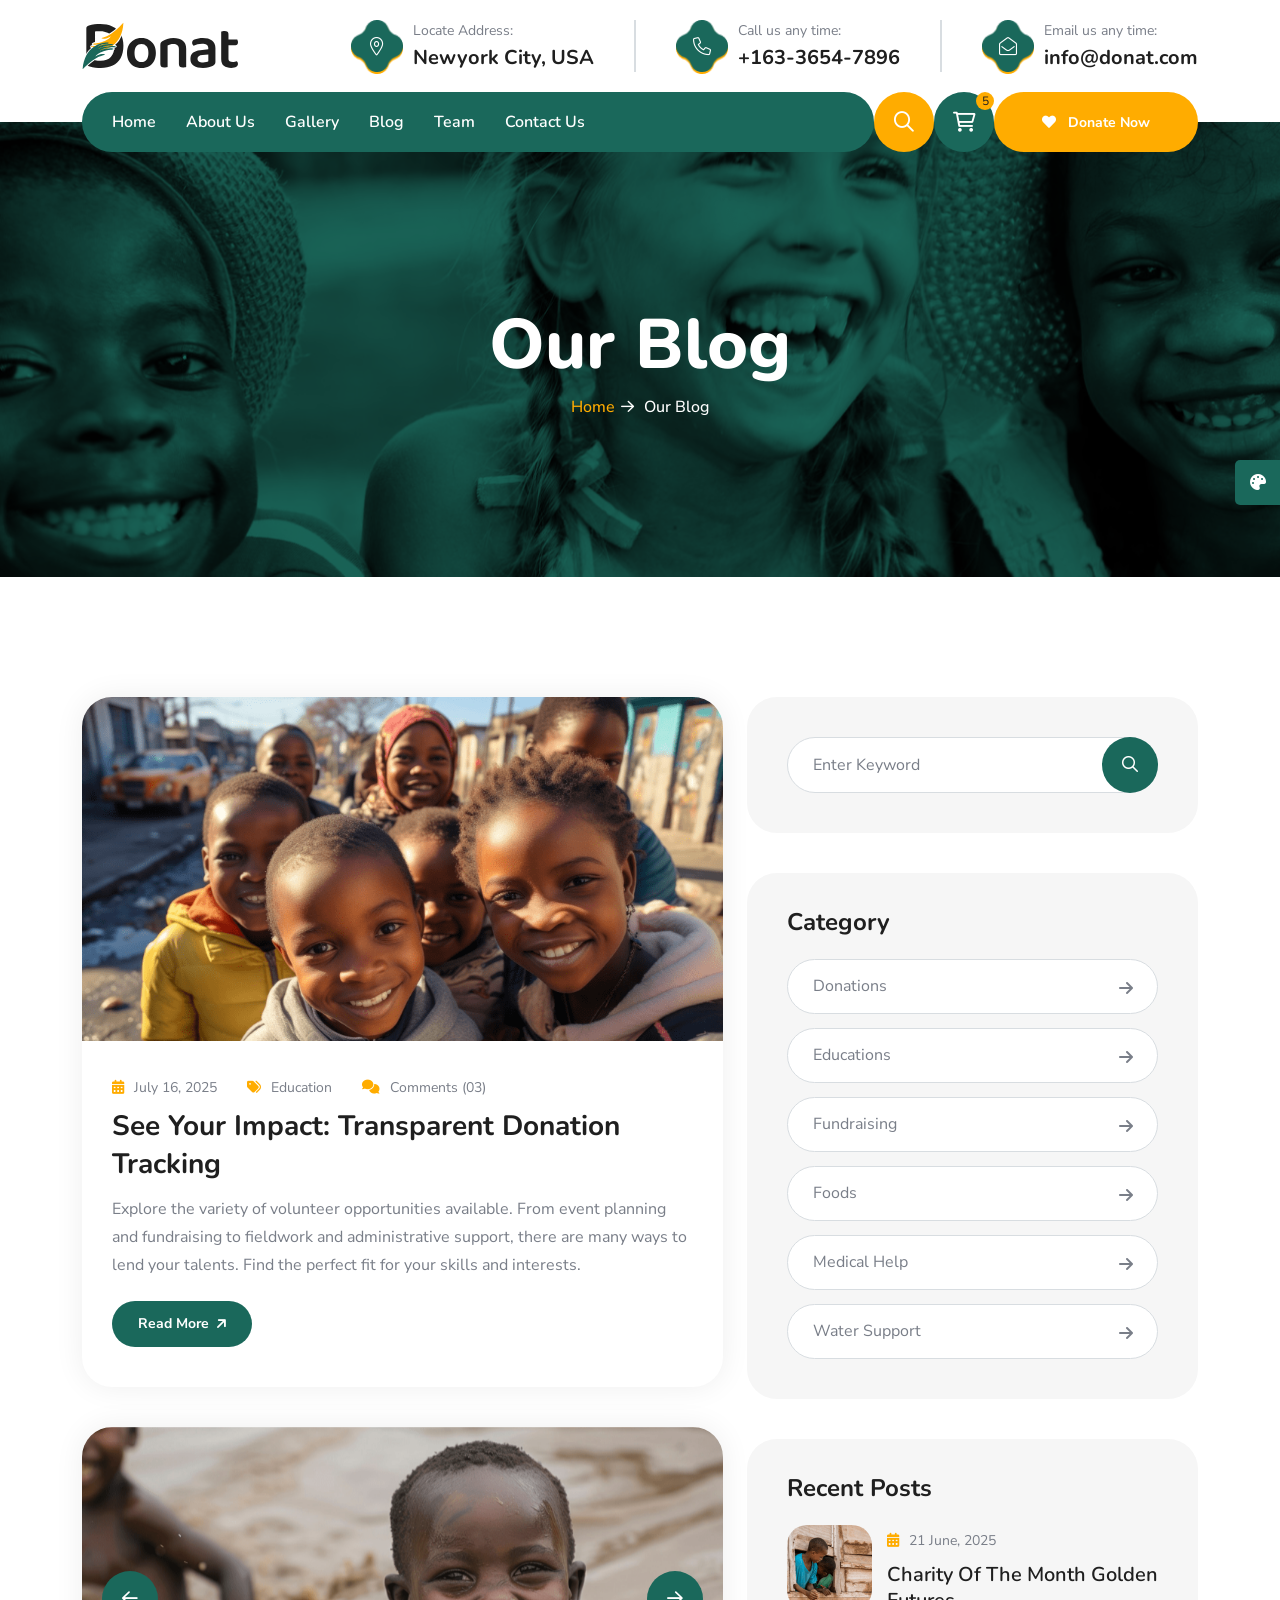
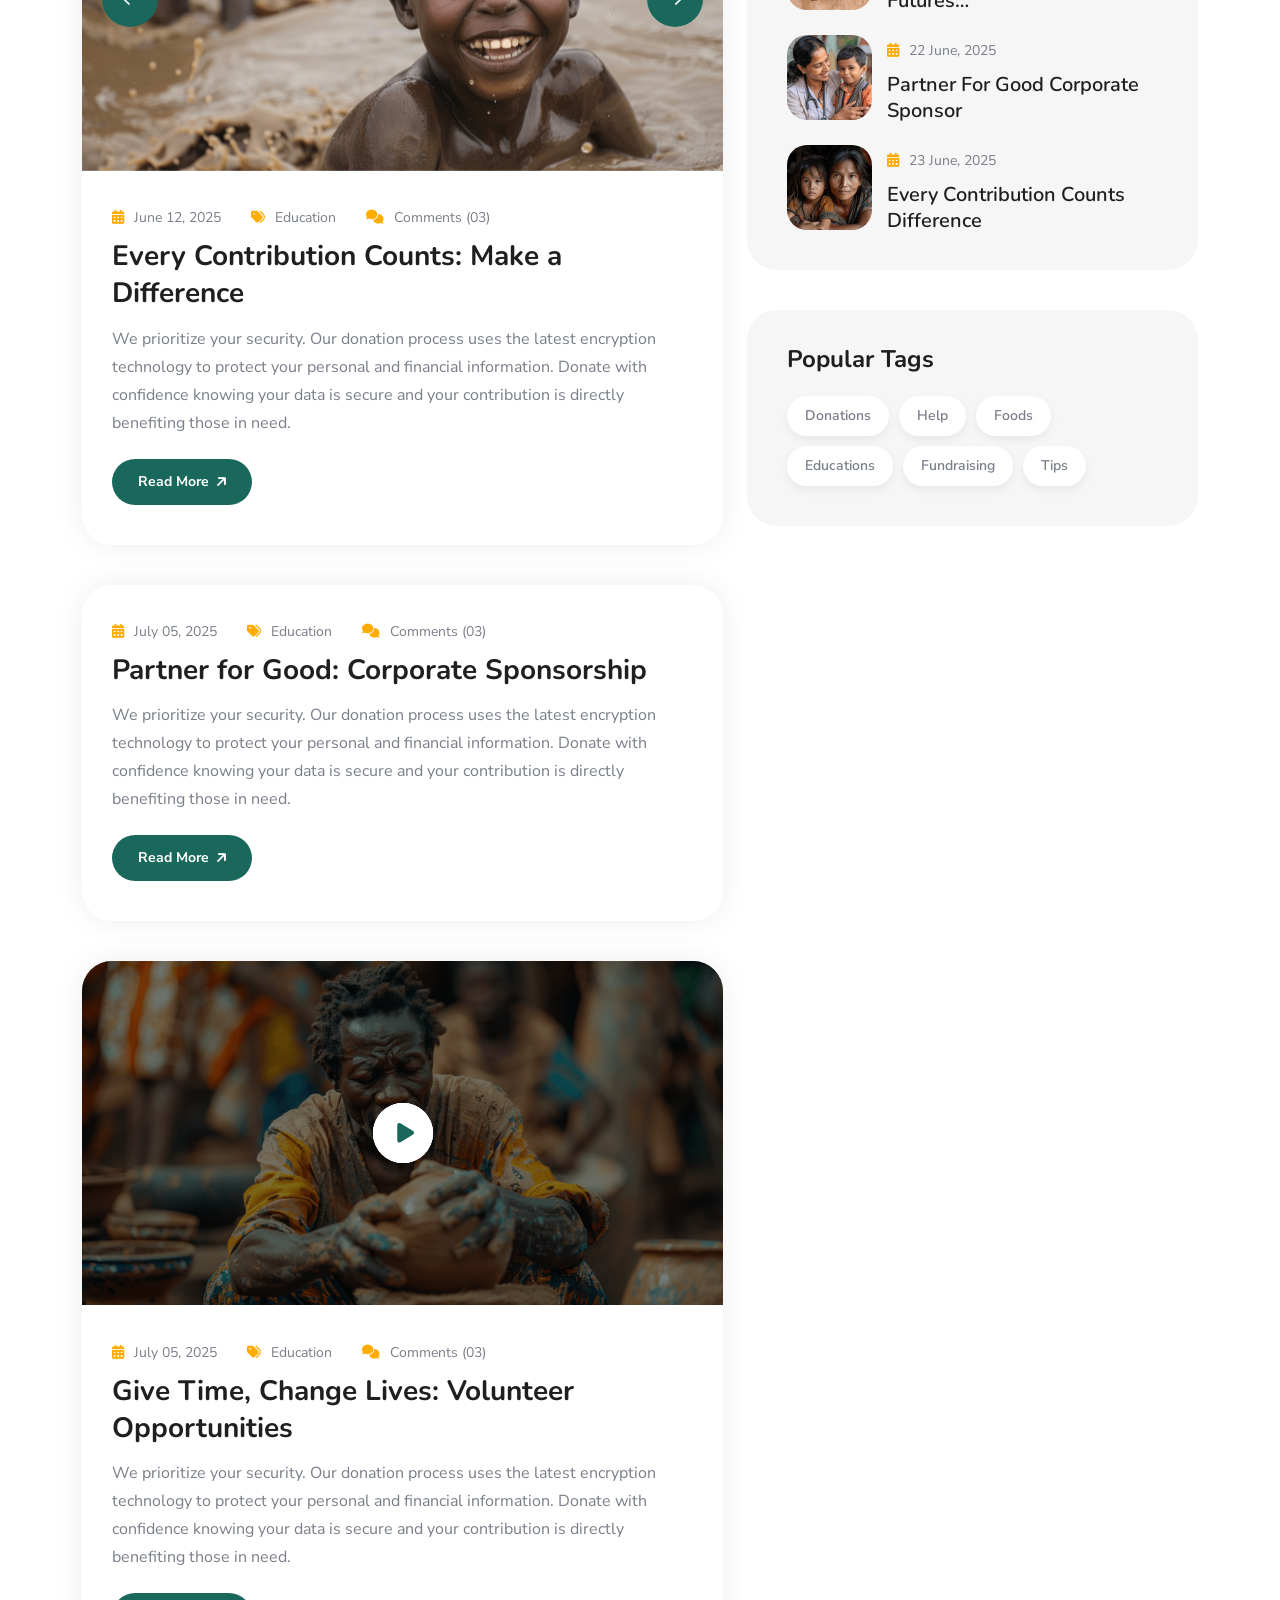
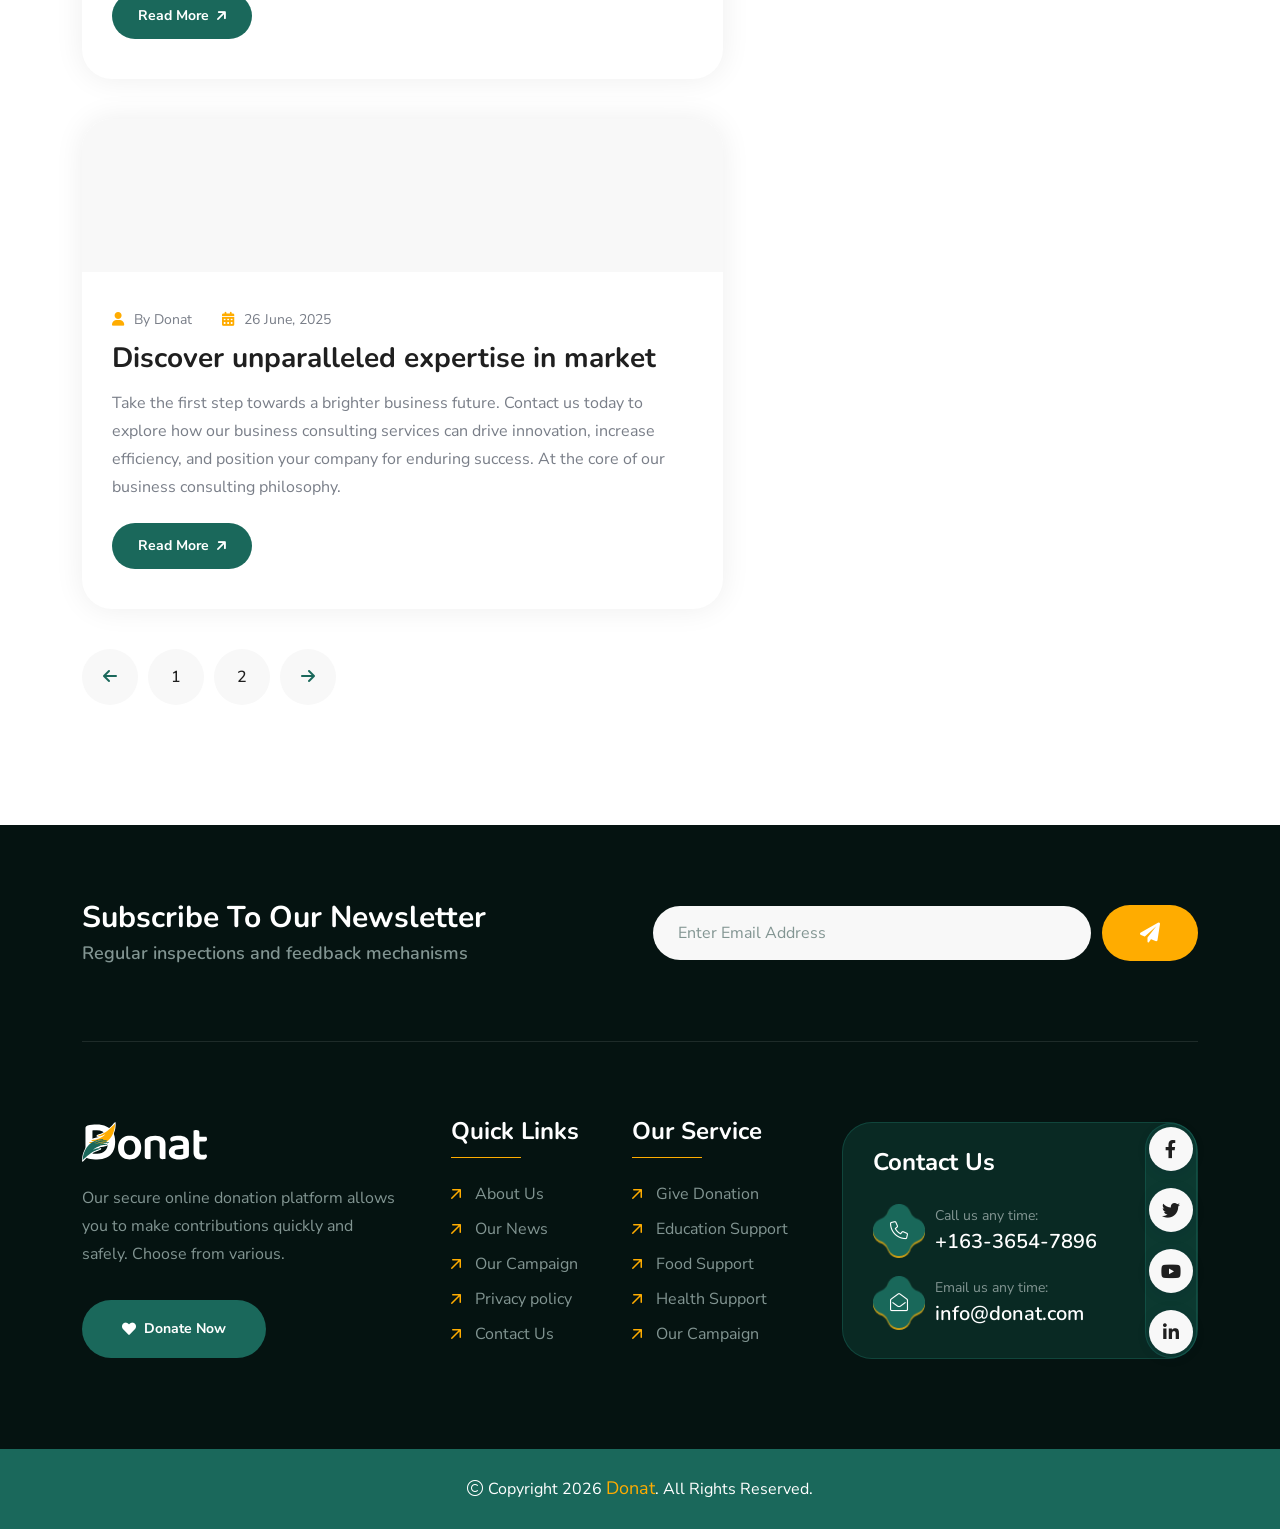
<file: blog.html>
<!doctype html>
<html class="no-js" lang="zxx" dir="ltr">

<head>
    <meta charset="utf-8">
    <meta http-equiv="x-ua-compatible" content="ie=edge">
    <title>Donat - Charity & Donation</title>
    <meta name="author" content="Donat">
    <meta name="description" content="Donat - Charity & Donation HTML Template">
    <meta name="keywords" content="Donat - Charity & Donation HTML Template">
    <meta name="robots" content="INDEX,FOLLOW">

    <!-- Mobile Specific Metas -->
    <meta name="viewport" content="width=device-width, initial-scale=1, shrink-to-fit=no">

    <!-- Favicons - Place favicon.ico in the root directory -->
    <link rel="apple-touch-icon" sizes="57x57" href="assets/img/favicons/apple-icon-57x57.png">
    <link rel="apple-touch-icon" sizes="60x60" href="assets/img/favicons/apple-icon-60x60.png">
    <link rel="apple-touch-icon" sizes="72x72" href="assets/img/favicons/apple-icon-72x72.png">
    <link rel="apple-touch-icon" sizes="76x76" href="assets/img/favicons/apple-icon-76x76.png">
    <link rel="apple-touch-icon" sizes="114x114" href="assets/img/favicons/apple-icon-114x114.png">
    <link rel="apple-touch-icon" sizes="120x120" href="assets/img/favicons/apple-icon-120x120.png">
    <link rel="apple-touch-icon" sizes="144x144" href="assets/img/favicons/apple-icon-144x144.png">
    <link rel="apple-touch-icon" sizes="152x152" href="assets/img/favicons/apple-icon-152x152.png">
    <link rel="apple-touch-icon" sizes="180x180" href="assets/img/favicons/apple-icon-180x180.png">
    <link rel="icon" type="image/png" sizes="192x192" href="assets/img/favicons/android-icon-192x192.png">
    <link rel="icon" type="image/png" sizes="32x32" href="assets/img/favicons/favicon-32x32.png">
    <link rel="icon" type="image/png" sizes="96x96" href="assets/img/favicons/favicon-96x96.png">
    <link rel="icon" type="image/png" sizes="16x16" href="assets/img/favicons/favicon-16x16.png">
    <link rel="manifest" href="assets/img/favicons/manifest.json">
    <meta name="msapplication-TileColor" content="#ffffff">
    <meta name="msapplication-TileImage" content="assets/img/favicons/ms-icon-144x144.png">
    <meta name="theme-color" content="#ffffff">

    <!--==============================
	  Google Fonts
	============================== -->
    <link rel="preconnect" href="https://fonts.googleapis.com/">
    <link rel="preconnect" href="https://fonts.gstatic.com/" crossorigin>
    <link href="https://fonts.googleapis.com/css2?family=Caveat:wght@400..700&amp;family=Nunito+Sans:ital,opsz,wght@0,6..12,200..1000;1,6..12,200..1000&amp;family=Nunito:ital,wght@0,200..1000;1,200..1000&amp;display=swap" rel="stylesheet">

    <!--==============================
	    All CSS File
	============================== -->
    <!-- Bootstrap -->
    <link rel="stylesheet" href="assets/css/bootstrap.min.css">
    <!-- Fontawesome Icon -->
    <link rel="stylesheet" href="assets/css/fontawesome.min.css">
    <!-- Magnific Popup -->
    <link rel="stylesheet" href="assets/css/magnific-popup.min.css">
    <!-- Swiper Js -->
    <link rel="stylesheet" href="assets/css/swiper-bundle.min.css">
    <!-- Theme Custom CSS -->
    <link rel="stylesheet" href="assets/css/style.css">

</head>

<body>

    <!--[if lte IE 9]>
    	<p class="browserupgrade">You are using an <strong>outdated</strong> browser. Please <a href="https://browsehappy.com/">upgrade your browser</a> to improve your experience and security.</p>
  	<![endif]-->


    <!--********************************
   		Code Start From Here 
	******************************** -->

    <!--==============================
     Preloader
  ==============================-->
    <div class="preloader ">
        <button class="th-btn style2 preloaderCls">Cancel Preloader </button>
        <div class="preloader-inner">
            <span class="loader">
                Donat
                <span class="loading-text">Donat</span>
            </span>
        </div>
    </div><!--==============================
    Sidemenu
============================== -->
    <div class="sidemenu-wrapper sidemenu-cart ">
        <div class="sidemenu-content">
            <button class="closeButton sideMenuCls"><i class="far fa-times"></i></button>
            <div class="widget woocommerce widget_shopping_cart">
                <h3 class="widget_title">Shopping cart</h3>
                <div class="widget_shopping_cart_content">
                    <ul class="woocommerce-mini-cart cart_list product_list_widget ">
                        <li class="woocommerce-mini-cart-item mini_cart_item">
                            <a href="#" class="remove remove_from_cart_button"><i class="far fa-times"></i></a>
                            <a href="#"><img src="assets/img/product/product_thumb_1_1.png" alt="Cart Image">Books</a>
                            <span class="quantity">1 ×
                                <span class="woocommerce-Price-amount amount">
                                    <span class="woocommerce-Price-currencySymbol">$</span>940.00</span>
                            </span>
                        </li>
                        <li class="woocommerce-mini-cart-item mini_cart_item">
                            <a href="#" class="remove remove_from_cart_button"><i class="far fa-times"></i></a>
                            <a href="#"><img src="assets/img/product/product_thumb_1_2.png" alt="Cart Image">Medicine</a>
                            <span class="quantity">1 ×
                                <span class="woocommerce-Price-amount amount">
                                    <span class="woocommerce-Price-currencySymbol">$</span>899.00</span>
                            </span>
                        </li>
                        <li class="woocommerce-mini-cart-item mini_cart_item">
                            <a href="#" class="remove remove_from_cart_button"><i class="far fa-times"></i></a>
                            <a href="#"><img src="assets/img/product/product_thumb_1_3.png" alt="Cart Image">Dress</a>
                            <span class="quantity">1 ×
                                <span class="woocommerce-Price-amount amount">
                                    <span class="woocommerce-Price-currencySymbol">$</span>756.00</span>
                            </span>
                        </li>
                        <li class="woocommerce-mini-cart-item mini_cart_item">
                            <a href="#" class="remove remove_from_cart_button"><i class="far fa-times"></i></a>
                            <a href="#"><img src="assets/img/product/product_thumb_1_4.png" alt="Cart Image">Chair</a>
                            <span class="quantity">1 ×
                                <span class="woocommerce-Price-amount amount">
                                    <span class="woocommerce-Price-currencySymbol">$</span>723.00</span>
                            </span>
                        </li>
                        <li class="woocommerce-mini-cart-item mini_cart_item">
                            <a href="#" class="remove remove_from_cart_button"><i class="far fa-times"></i></a>
                            <a href="#"><img src="assets/img/product/product_thumb_1_5.png" alt="Cart Image">Cloths</a>
                            <span class="quantity">1 ×
                                <span class="woocommerce-Price-amount amount">
                                    <span class="woocommerce-Price-currencySymbol">$</span>1080.00</span>
                            </span>
                        </li>
                    </ul>
                    <p class="woocommerce-mini-cart__total total">
                        <strong>Subtotal:</strong>
                        <span class="woocommerce-Price-amount amount">
                            <span class="woocommerce-Price-currencySymbol">$</span>4398.00</span>
                    </p>
                    <p class="woocommerce-mini-cart__buttons buttons">
                        <a href="cart.html" class="th-btn wc-forward">View cart</a>
                        <a href="checkout.html" class="th-btn checkout wc-forward">Checkout</a>
                    </p>
                </div>
            </div>
        </div>
    </div>
    <div class="popup-search-box d-none d-lg-block">
        <button class="searchClose"><i class="far fa-times"></i></button>
        <form action="#">
            <input type="text" placeholder="What are you looking for?">
            <button type="submit"><i class="fal fa-search"></i></button>
        </form>
    </div><!--==============================
    Mobile Menu
  ============================== -->
    <div class="th-menu-wrapper">
        <div class="th-menu-area text-center">
            <button class="th-menu-toggle"><i class="fal fa-times"></i></button>
            <div class="mobile-logo">
                <a href="index.html"><img src="assets/img/logo.svg" alt="Donat"></a>
            </div>
            <div class="th-mobile-menu">
                <ul>
                    <li class="menu-item-has-children">
                        <a href="index.html">Home</a>
                        <ul class="sub-menu">
                            <li class="menu-item-has-children">
                                <a href="#">Multipage</a>
                                <ul class="sub-menu">
                                    <li><a href="index.html">Home One</a></li>
                                    <li><a href="home-2.html">Home Two</a></li>
                                    <li><a href="home-3.html">Home Three</a></li>
                                    <li><a href="home-4.html">Home Four</a></li>
                                    <li><a href="home-5.html">Home Five</a></li>
                                </ul>
                            </li>
                            <li class="menu-item-has-children">
                                <a href="#">Onepage</a>
                                <ul class="sub-menu">
                                    <li><a href="home-1-op.html">Home One</a></li>
                                    <li><a href="home-2-op.html">Home Two</a></li>
                                    <li><a href="home-3-op.html">Home Three</a></li>
                                    <li><a href="home-4-op.html">Home Four</a></li>
                                    <li><a href="home-5-op.html">Home Five</a></li>
                                </ul>
                            </li>
                            <li class="menu-item-has-children">
                                <a href="#">RTL</a>
                                <ul class="sub-menu">
                                    <li><a href="home-1-rtl.html">Home One</a></li>
                                    <li><a href="home-2-rtl.html">Home Two</a></li>
                                    <li><a href="home-3-rtl.html">Home Three</a></li>
                                    <li><a href="home-4-rtl.html">Home Four</a></li>
                                    <li><a href="home-5-rtl.html">Home Five</a></li>
                                </ul>
                            </li>
                        </ul>
                    </li>
                    <li><a href="about.html">About Us</a></li>
                    <li class="menu-item-has-children">
                        <a href="#">Donations</a>
                        <ul class="sub-menu">
                            <li><a href="donation.html">Donations</a></li>
                            <li><a href="donation-details.html">Donation Details</a></li>
                            <li><a href="donate-now.html">Donate Now</a></li>
                        </ul>
                    </li>
                    <li class="menu-item-has-children">
                        <a href="#">Pages</a>
                        <ul class="sub-menu">
                            <li class="menu-item-has-children">
                                <a href="#">Shop</a>
                                <ul class="sub-menu">
                                    <li><a href="shop.html">Shop</a></li>
                                    <li><a href="shop-details.html">Shop Details</a></li>
                                    <li><a href="cart.html">Cart Page</a></li>
                                    <li><a href="checkout.html">Checkout</a></li>
                                    <li><a href="wishlist.html">Wishlist</a></li>
                                </ul>
                            </li>
                            <li><a href="team.html">Volunteers</a></li>
                            <li><a href="team-details.html">Volunteer Details</a></li>
                            <li><a href="add-team.html">Become A Volunteer</a></li>
                            <li><a href="gallery.html">Gallery</a></li>
                            <li><a href="pricing.html">Pricing</a></li>
                            <li><a href="faq.html">FAQS</a></li>
                            <li><a href="testimonial.html">Testimonials</a></li>
                            <li><a href="error.html">Error Page</a></li>
                        </ul>
                    </li>
                    <li class="menu-item-has-children">
                        <a href="#">Blog</a>
                        <ul class="sub-menu">
                            <li><a href="blog.html">Blog</a></li>
                            <li><a href="blog-details.html">Blog Details</a></li>
                        </ul>
                    </li>
                    <li>
                        <a href="contact.html">Contact Us</a>
                    </li>
                </ul>
            </div>
        </div>
    </div>
    <div class="color-scheme-wrap active">
        <button class="switchIcon"><i class="fa-solid fa-palette"></i></button>
        <h3 class="color-scheme-wrap-title text-center">Color Switcher</h3>
        <h4 class="color-scheme-wrap-subtitle text-center">Theme Color</h4>
        <div class="color-switch-btns">
            <button data-color="#1A685B"><i class="fa-solid fa-droplet"></i></button>
            <button data-color="#f34e3a"><i class="fa-solid fa-droplet"></i></button>
            <button data-color="#FF4857"><i class="fa-solid fa-droplet"></i></button>
            <button data-color="#3843C1"><i class="fa-solid fa-droplet"></i></button>
            <button data-color="#FF7E02"><i class="fa-solid fa-droplet"></i></button>
        </div>
        <h4 class="color-scheme-wrap-subtitle mt-20 text-center">Secondary Color</h4>
        <div class="secondary-color-switch-btns">
            <button data-secondary-color="#FFAC00"><i class="fa-solid fa-droplet"></i></button>
            <button data-secondary-color="#F41E1E"><i class="fa-solid fa-droplet"></i></button>
            <button data-secondary-color="#f34e3a"><i class="fa-solid fa-droplet"></i></button>
            <button data-secondary-color="#FF4857"><i class="fa-solid fa-droplet"></i></button>
            <button data-secondary-color="#3843C1"><i class="fa-solid fa-droplet"></i></button>
        </div>
    </div><!--==============================
	Header Area
==============================-->
    <header class="th-header header-default">
        <div class="menu-top">
            <div class="container">
                <div class="row justify-content-center justify-content-lg-between align-items-center gy-2">
                    <div class="col-auto d-none d-lg-block">
                        <div class="header-logo">
                            <a href="index.html"><img src="assets/img/logo.svg" alt="Donat"></a>
                        </div>
                    </div>
                    <div class="col-auto d-none d-md-block">
                        <div class="info-card-wrap">
                            <div class="info-card">
                                <div class="box-icon">
                                    <i class="fal fa-map-marker-alt"></i>
                                    <div class="bg-shape1" data-mask-src="assets/img/shape/info_card_icon_bg_shape_1_1.png"></div>
                                    <div class="bg-shape2" data-mask-src="assets/img/shape/info_card_icon_bg_shape_1_1.png"></div>
                                </div>
                                <div class="box-content">
                                    <p class="box-text">Locate Address:</p>
                                    <h4 class="box-title"><a href="https://www.google.com/maps">Newyork City, USA</a></h4>
                                </div>
                            </div>
                            <div class="info-card">
                                <div class="box-icon">
                                    <i class="fal fa-phone"></i>
                                    <div class="bg-shape1" data-mask-src="assets/img/shape/info_card_icon_bg_shape_1_1.png"></div>
                                    <div class="bg-shape2" data-mask-src="assets/img/shape/info_card_icon_bg_shape_1_1.png"></div>
                                </div>
                                <div class="box-content">
                                    <p class="box-text">Call us any time:</p>
                                    <h4 class="box-title"><a href="tel:16336547896">+163-3654-7896</a></h4>
                                </div>
                            </div>
                            <div class="info-card">
                                <div class="box-icon">
                                    <i class="fal fa-envelope-open"></i>
                                    <div class="bg-shape1" data-mask-src="assets/img/shape/info_card_icon_bg_shape_1_1.png"></div>
                                    <div class="bg-shape2" data-mask-src="assets/img/shape/info_card_icon_bg_shape_1_1.png"></div>
                                </div>
                                <div class="box-content">
                                    <p class="box-text">Email us any time:</p>
                                    <h4 class="box-title"><a href="mailto:info@donat.com">info@donat.com</a></h4>
                                </div>
                            </div>
                        </div>
                    </div>
                    <div class="col-auto header-social-col">
                        <div class="th-social">
                            <a href="https://www.facebook.com/"><i class="fab fa-facebook-f"></i></a>
                            <a href="https://www.twitter.com/"><i class="fab fa-twitter"></i></a>
                            <a href="https://www.youtube.com/"><i class="fab fa-youtube"></i></a>
                            <a href="https://www.linkedin.com/"><i class="fab fa-linkedin-in"></i></a>
                        </div>
                    </div>
                </div>
            </div>
        </div>
        <div class="sticky-wrapper">
            <!-- Main Menu Area -->
            <div class="container">
                <div class="menu-area">
                    <div class="menu-area-wrap">
                        <div class="col-auto d-inline-block d-lg-none">
                            <div class="header-logo">
                                <a href="index.html"><img src="assets/img/logo-white.svg" alt="Donat"></a>
                            </div>
                        </div>
                        <nav class="main-menu d-none d-lg-block">
                            <ul>
                                <li>
                                    <a href="index.html">Home</a>
                                </li>
                                <li>
                                    <a href="about.html">About Us</a>
                                </li>                    
                                <li>
                                    <a href="gallery.html">Gallery</a>
                                </li>
                                <li>
                                    <a href="blog.html">Blog</a>
                                </li> 
                                <li>
                                    <a href="team.html">Team</a>
                                </li>   
                                <li>
                                    <a href="contact.html">Contact Us</a>
                                </li>
                            </ul>
                        </nav>
                        <p class="header-notice"><img class="me-1" src="assets/img/icon/heart-icon.svg" alt="img">Are you ready to help them? Let’s become a volunteers...</p>
                    </div>
                    <div class="header-button">
                        <button type="button" class="icon-btn style2 searchBoxToggler d-lg-block d-none"><i class="far fa-search"></i></button>
                        <button type="button" class="icon-btn sideMenuToggler">
                            <span class="badge">5</span>
                            <i class="fa-regular fa-cart-shopping"></i>
                        </button>
                        <a href="contact.html" class="th-btn style3 d-lg-block d-none"><i class="fas fa-heart me-2"></i> Donate Now</a>
                        <button type="button" class="icon-btn th-menu-toggle d-lg-none"><i class="far fa-bars"></i></button>
                    </div>
                </div>
            </div>
        </div>
    </header>


    <!--==============================
    Breadcumb
============================== -->
    <div class="breadcumb-wrapper " data-bg-src="assets/img/bg/breadcumb-bg.jpg" data-overlay="theme">
        <div class="container">
            <div class="breadcumb-content">
                <h1 class="breadcumb-title">Our Blog</h1>
                <ul class="breadcumb-menu">
                    <li><a href="index.html">Home</a></li>
                    <li>Our Blog</li>
                </ul>
            </div>
        </div>
    </div><!--==============================
Blog Area
==============================-->
    <section class="th-blog-wrapper space-top space-extra-bottom">
        <div class="container">
            <div class="row gx-40">
                <div class="col-xxl-8 col-lg-7">
                    <div class="th-blog blog-single has-post-thumbnail">
                        <div class="blog-img">
                            <a href="blog-details.html"><img src="assets/img/blog/blog-s-1-1.jpg" alt="Blog Image"></a>
                        </div>
                        <div class="blog-content">
                            <div class="blog-meta">
                                <a href="blog.html"><i class="fas fa-calendar-days"></i>July 16, 2025</a>
                                <a href="blog.html"><i class="fas fa-tags"></i>Education</a>
                                <a href="blog.html"><i class="fas fa-comments"></i>Comments (03)</a>
                            </div>
                            <h2 class="blog-title"><a href="blog-details.html">See Your Impact: Transparent Donation Tracking</a>
                            </h2>
                            <p class="blog-text">Explore the variety of volunteer opportunities available. From event planning and fundraising to fieldwork and administrative support, there are many ways to lend your talents. Find the perfect fit for your skills and interests.</p>
                            <a href="blog-details.html" class="th-btn btn-sm">Read More <i class="fas fa-arrow-up-right ms-2"></i></a>
                        </div>
                    </div>

                    <div class="th-blog blog-single has-post-thumbnail">
                        <div class="blog-img th-slider" data-slider-options='{"effect":"fade"}'>
                            <div class="swiper-wrapper">
                                <div class="swiper-slide">
                                    <a href="blog-details.html"><img src="assets/img/blog/blog-s-1-2.jpg" alt="Blog Image"></a>
                                </div>
                                <div class="swiper-slide">
                                    <a href="blog-details.html"><img src="assets/img/blog/blog-s-1-4.jpg" alt="Blog Image"></a>
                                </div>
                            </div>
                            <button class="slider-arrow slider-prev"><i class="far fa-arrow-left"></i></button>
                            <button class="slider-arrow slider-next"><i class="far fa-arrow-right"></i></button>
                        </div>
                        <div class="blog-content">
                            <div class="blog-meta">
                                <a href="blog.html"><i class="fas fa-calendar-days"></i>June 12, 2025</a>
                                <a href="blog.html"><i class="fas fa-tags"></i>Education</a>
                                <a href="blog.html"><i class="fas fa-comments"></i>Comments (03)</a>
                            </div>
                            <h2 class="blog-title"><a href="blog-details.html">Every Contribution Counts: Make a Difference</a>
                            </h2>
                            <p class="blog-text">We prioritize your security. Our donation process uses the latest encryption technology to protect your personal and financial information. Donate with confidence knowing your data is secure and your contribution is directly benefiting those in need.</p>
                            <a href="blog-details.html" class="th-btn btn-sm">Read More <i class="fas fa-arrow-up-right ms-2"></i></a>
                        </div>
                    </div>

                    <div class="th-blog blog-single">
                        <div class="blog-content">
                            <div class="blog-meta">
                                <a href="blog.html"><i class="fas fa-calendar-days"></i>July 05, 2025</a>
                                <a href="blog.html"><i class="fas fa-tags"></i>Education</a>
                                <a href="blog.html"><i class="fas fa-comments"></i>Comments (03)</a>
                            </div>
                            <h2 class="blog-title"><a href="blog-details.html">Partner for Good: Corporate Sponsorship</a>
                            </h2>
                            <p class="blog-text">We prioritize your security. Our donation process uses the latest encryption technology to protect your personal and financial information. Donate with confidence knowing your data is secure and your contribution is directly benefiting those in need.</p>
                            <a href="blog-details.html" class="th-btn btn-sm">Read More <i class="fas fa-arrow-up-right ms-2"></i></a>
                        </div>
                    </div>

                    <div class="th-blog blog-single has-post-thumbnail">
                        <div class="blog-img" data-overlay="black" data-opacity="5">
                            <a href="blog-details.html"><img src="assets/img/blog/blog-s-1-3.jpg" alt="Blog Image"></a>
                            <a href="https://www.youtube.com/watch?v=_sI_Ps7JSEk" class="play-btn popup-video"><i class="fas fa-play"></i></a>
                        </div>
                        <div class="blog-content">
                            <div class="blog-meta">
                                <a href="blog.html"><i class="fas fa-calendar-days"></i>July 05, 2025</a>
                                <a href="blog.html"><i class="fas fa-tags"></i>Education</a>
                                <a href="blog.html"><i class="fas fa-comments"></i>Comments (03)</a>
                            </div>
                            <h2 class="blog-title"><a href="blog-details.html">Give Time, Change Lives: Volunteer Opportunities</a>
                            </h2>
                            <p class="blog-text">We prioritize your security. Our donation process uses the latest encryption technology to protect your personal and financial information. Donate with confidence knowing your data is secure and your contribution is directly benefiting those in need.</p>
                            <a href="blog-details.html" class="th-btn btn-sm">Read More <i class="fas fa-arrow-up-right ms-2"></i></a>
                        </div>
                    </div>

                    <div class="th-blog blog-single has-post-thumbnail">
                        <div class="blog-audio">
                            <iframe title="Tell Me U Luv Me (with Trippie Redd) by Juice WRLD" src="https://w.soundcloud.com/player/?visual=true&amp;url=https%3A%2F%2Fapi.soundcloud.com%2Ftracks%2F830279092&amp;show_artwork=true&amp;maxwidth=751&amp;maxheight=1000&amp;dnt=1"></iframe>
                        </div>
                        <div class="blog-content">
                            <div class="blog-meta">
                                <a class="author" href="blog.html"><i class="fas fa-user"></i>By Donat</a>
                                <a href="blog.html"><i class="fas fa-calendar-days"></i>26 June, 2025</a>
                            </div>
                            <h2 class="blog-title"><a href="blog-details.html">Discover unparalleled expertise in market</a>
                            </h2>
                            <p class="blog-text">Take the first step towards a brighter business future. Contact us today to explore how our business consulting services can drive innovation, increase efficiency, and position your company for enduring success. At the core of our business consulting philosophy.</p>
                            <a href="blog-details.html" class="th-btn btn-sm">Read More <i class="fas fa-arrow-up-right ms-2"></i></a>
                        </div>
                    </div>

                    <div class="th-pagination ">
                        <ul>
                            <li><a href="blog.html"><i class="fas fa-arrow-left"></i></a></li>
                            <li><a href="blog.html">1</a></li>
                            <li><a href="blog.html">2</a></li>
                            <li><a href="blog.html"><i class="fas fa-arrow-right"></i></a></li>
                        </ul>
                    </div>
                </div>
                <div class="col-xxl-4 col-lg-5">
                    <aside class="sidebar-area">
                        <div class="widget widget_search  ">
                            <form class="search-form">
                                <input type="text" placeholder="Enter Keyword">
                                <button type="submit"><i class="far fa-search"></i></button>
                            </form>
                        </div>
                        <div class="widget widget_categories  ">
                            <h3 class="widget_title">Category</h3>
                            <ul>
                                <li>
                                    <a href="blog.html">Donations</a>
                                    <span><i class="fas fa-arrow-right"></i></span>
                                </li>
                                <li>
                                    <a href="blog.html">Educations</a>
                                    <span><i class="fas fa-arrow-right"></i></span>
                                </li>
                                <li>
                                    <a href="blog.html">Fundraising</a>
                                    <span><i class="fas fa-arrow-right"></i></span>
                                </li>
                                <li>
                                    <a href="blog.html">Foods</a>
                                    <span><i class="fas fa-arrow-right"></i></span>
                                </li>
                                <li>
                                    <a href="blog.html">Medical Help</a>
                                    <span><i class="fas fa-arrow-right"></i></span>
                                </li>
                                <li>
                                    <a href="blog.html">Water Support</a>
                                    <span><i class="fas fa-arrow-right"></i></span>
                                </li>
                            </ul>
                        </div>
                        <div class="widget  ">
                            <h3 class="widget_title">Recent Posts</h3>
                            <div class="recent-post-wrap">
                                <div class="recent-post">
                                    <div class="media-img">
                                        <a href="blog-details.html"><img src="assets/img/blog/recent-post-1-1.jpg" alt="Blog Image"></a>
                                    </div>
                                    <div class="media-body">
                                        <div class="recent-post-meta">
                                            <a href="blog.html"><i class="fas fa-calendar-days"></i>21 June, 2025</a>
                                        </div>
                                        <h4 class="post-title"><a class="text-inherit" href="blog-details.html">Charity Of The Month Golden Futures…</a></h4>
                                    </div>
                                </div>
                                <div class="recent-post">
                                    <div class="media-img">
                                        <a href="blog-details.html"><img src="assets/img/blog/recent-post-1-2.jpg" alt="Blog Image"></a>
                                    </div>
                                    <div class="media-body">
                                        <div class="recent-post-meta">
                                            <a href="blog.html"><i class="fas fa-calendar-days"></i>22 June, 2025</a>
                                        </div>
                                        <h4 class="post-title"><a class="text-inherit" href="blog-details.html">Partner for Good Corporate Sponsor</a></h4>
                                    </div>
                                </div>
                                <div class="recent-post">
                                    <div class="media-img">
                                        <a href="blog-details.html"><img src="assets/img/blog/recent-post-1-3.jpg" alt="Blog Image"></a>
                                    </div>
                                    <div class="media-body">
                                        <div class="recent-post-meta">
                                            <a href="blog.html"><i class="fas fa-calendar-days"></i>23 June, 2025</a>
                                        </div>
                                        <h4 class="post-title"><a class="text-inherit" href="blog-details.html">Every Contribution Counts Difference</a></h4>
                                    </div>
                                </div>
                            </div>
                        </div>
                        <div class="widget widget_tag_cloud  ">
                            <h3 class="widget_title">Popular Tags</h3>
                            <div class="tagcloud">
                                <a href="blog.html">Donations</a>
                                <a href="blog.html">Help</a>
                                <a href="blog.html">Foods</a>
                                <a href="blog.html">Educations</a>
                                <a href="blog.html">Fundraising</a>
                                <a href="blog.html">Tips</a>
                            </div>
                        </div>
                    </aside>
                </div>
            </div>
        </div>
    </section>
    <!--==============================
	Footer Area
==============================-->
    <footer class="footer-wrapper footer-default" data-bg-src="assets/img/bg/footer-default-bg-mask.png">
        <div class="footer-bg-shape2 shape-mockup jump" data-top="20%" data-right="0">
            <img src="assets/img/shape/footer-bg-shape3.png" alt="img">
        </div>
        <div class="footer-bg-shape3 shape-mockup d-none" data-bottom="0" data-right="0">
            <img src="assets/img/shape/footer-bg-shape2.png" alt="img">
        </div>
        <div class="footer-top">
            <div class="container">
                <div class="subscribe-box">
                    <div class="row gy-40 align-items-center justify-content-center">
                        <div class="col-xl-6">
                            <h4 class="subscribe-box_title">Subscribe to Our Newsletter</h4>
                            <p class="subscribe-box_text">Regular inspections and feedback mechanisms</p>
                        </div>
                        <div class="col-xl-6 col-lg-8">
                            <form class="newsletter-form">
                                <div class="form-group">
                                    <input class="form-control" type="email" placeholder="Enter Email Address" required="">
                                </div>
                                <button type="submit" class="th-btn style3"><i class="fas fa-paper-plane"></i></button>
                            </form>
                        </div>
                    </div>
                </div>
            </div>
        </div>
        <div class="widget-area">
            <div class="container">
                <div class="row justify-content-between">
                    <div class="col-md-6 col-xl-auto">
                        <div class="widget footer-widget">
                            <div class="th-widget-about">
                                <div class="about-logo">
                                    <a href="index.html"><img src="assets/img/logo-white.svg" alt="Donat"></a>
                                </div>
                                <p class="about-text"> Our secure online donation platform allows you to make contributions quickly and safely. Choose from various.</p>
                                <a href="contact.html" class="th-btn"><i class="fas fa-heart me-2"></i> Donate Now</a>
                            </div>
                        </div>
                    </div>
                    <div class="col-sm-6 col-xl-auto">
                        <div class="widget widget_nav_menu footer-widget">
                            <h3 class="widget_title">Quick Links</h3>
                            <div class="menu-all-pages-container">
                                <ul class="menu">
                                    <li><a href="about.html">About Us</a></li>
                                    <li><a href="blog.html">Our News</a></li>
                                    <li><a href="about.html">Our Campaign</a></li>
                                    <li><a href="contact.html">Privacy policy</a></li>
                                    <li><a href="contact.html">Contact Us</a></li>
                                </ul>
                            </div>
                        </div>
                    </div>
                    <div class="col-sm-6 col-xl-auto">
                        <div class="widget widget_nav_menu footer-widget">
                            <h3 class="widget_title">Our Service</h3>
                            <div class="menu-all-pages-container">
                                <ul class="menu">
                                    <li><a href="donate-now.html">Give Donation</a></li>
                                    <li><a href="faq.html">Education Support</a></li>
                                    <li><a href="faq.html">Food Support</a></li>
                                    <li><a href="faq.html">Health Support</a></li>
                                    <li><a href="gallery.html">Our Campaign </a></li>
                                </ul>
                            </div>
                        </div>
                    </div>
                    <div class="col-md-6 col-xl-auto">
                        <div class="widget footer-widget">
                            <div class="th-widget-contact">
                                <h3 class="widget_title">Contact Us</h3>
                                <div class="info-card">
                                    <div class="box-icon">
                                        <i class="fal fa-phone"></i>
                                        <div class="bg-shape1" data-mask-src="assets/img/shape/info_card_icon_bg_shape_1_1.png"></div>
                                        <div class="bg-shape2" data-mask-src="assets/img/shape/info_card_icon_bg_shape_1_1.png"></div>
                                    </div>
                                    <div class="box-content">
                                        <p class="box-text">Call us any time:</p>
                                        <h4 class="box-title"><a href="tel:16336547896">+163-3654-7896</a></h4>
                                    </div>
                                </div>
                                <div class="info-card">
                                    <div class="box-icon">
                                        <i class="fal fa-envelope-open"></i>
                                        <div class="bg-shape1" data-mask-src="assets/img/shape/info_card_icon_bg_shape_1_1.png"></div>
                                        <div class="bg-shape2" data-mask-src="assets/img/shape/info_card_icon_bg_shape_1_1.png"></div>
                                    </div>
                                    <div class="box-content">
                                        <p class="box-text">Email us any time:</p>
                                        <h4 class="box-title"><a href="mailto:info@donat.com">info@donat.com</a></h4>
                                    </div>
                                </div>
                                <div class="th-social style2">
                                    <a href="https://www.facebook.com/"><i class="fab fa-facebook-f"></i></a>
                                    <a href="https://www.twitter.com/"><i class="fab fa-twitter"></i></a>
                                    <a href="https://www.youtube.com/"><i class="fab fa-youtube"></i></a>
                                    <a href="https://www.linkedin.com/"><i class="fab fa-linkedin-in"></i></a>
                                </div>
                            </div>
                        </div>
                    </div>
                </div>
            </div>
        </div>
        <div class="copyright-wrap">
            <div class="container">
                <div class="row justify-content-center gy-3 align-items-center">
                    <div class="col-lg-12">
                        <p class="copyright-text text-center">
                            <i class="fal fa-copyright"></i> Copyright 2026 <a href="index.html">Donat</a>. All Rights Reserved.
                        </p>
                    </div>
                </div>
            </div>
        </div>
    </footer>

    <!--********************************
			Code End  Here 
	******************************** -->

    <!-- Scroll To Top -->
    <div class="scroll-top">
        <svg class="progress-circle svg-content" width="100%" height="100%" viewBox="-1 -1 102 102">
            <path d="M50,1 a49,49 0 0,1 0,98 a49,49 0 0,1 0,-98" style="transition: stroke-dashoffset 10ms linear 0s; stroke-dasharray: 307.919, 307.919; stroke-dashoffset: 307.919;"></path>
        </svg>
    </div>

    <!--==============================
    All Js File
============================== -->
    <!-- Jquery -->
    <script src="assets/js/vendor/jquery-3.7.1.min.js"></script>
    <!-- Swiper Js -->
    <script src="assets/js/swiper-bundle.min.js"></script>
    <!-- Bootstrap -->
    <script src="assets/js/bootstrap.min.js"></script>
    <!-- Magnific Popup -->
    <script src="assets/js/jquery.magnific-popup.min.js"></script>
    <!-- Counter Up -->
    <script src="assets/js/jquery.counterup.min.js"></script>
    <!-- Range Slider -->
    <script src="assets/js/jquery-ui.min.js"></script>
    <!-- Isotope Filter -->
    <script src="assets/js/imagesloaded.pkgd.min.js"></script>
    <script src="assets/js/isotope.pkgd.min.js"></script>

    <!-- Main Js File -->
    <script src="assets/js/main.js"></script>
</body>


</html>
</file>
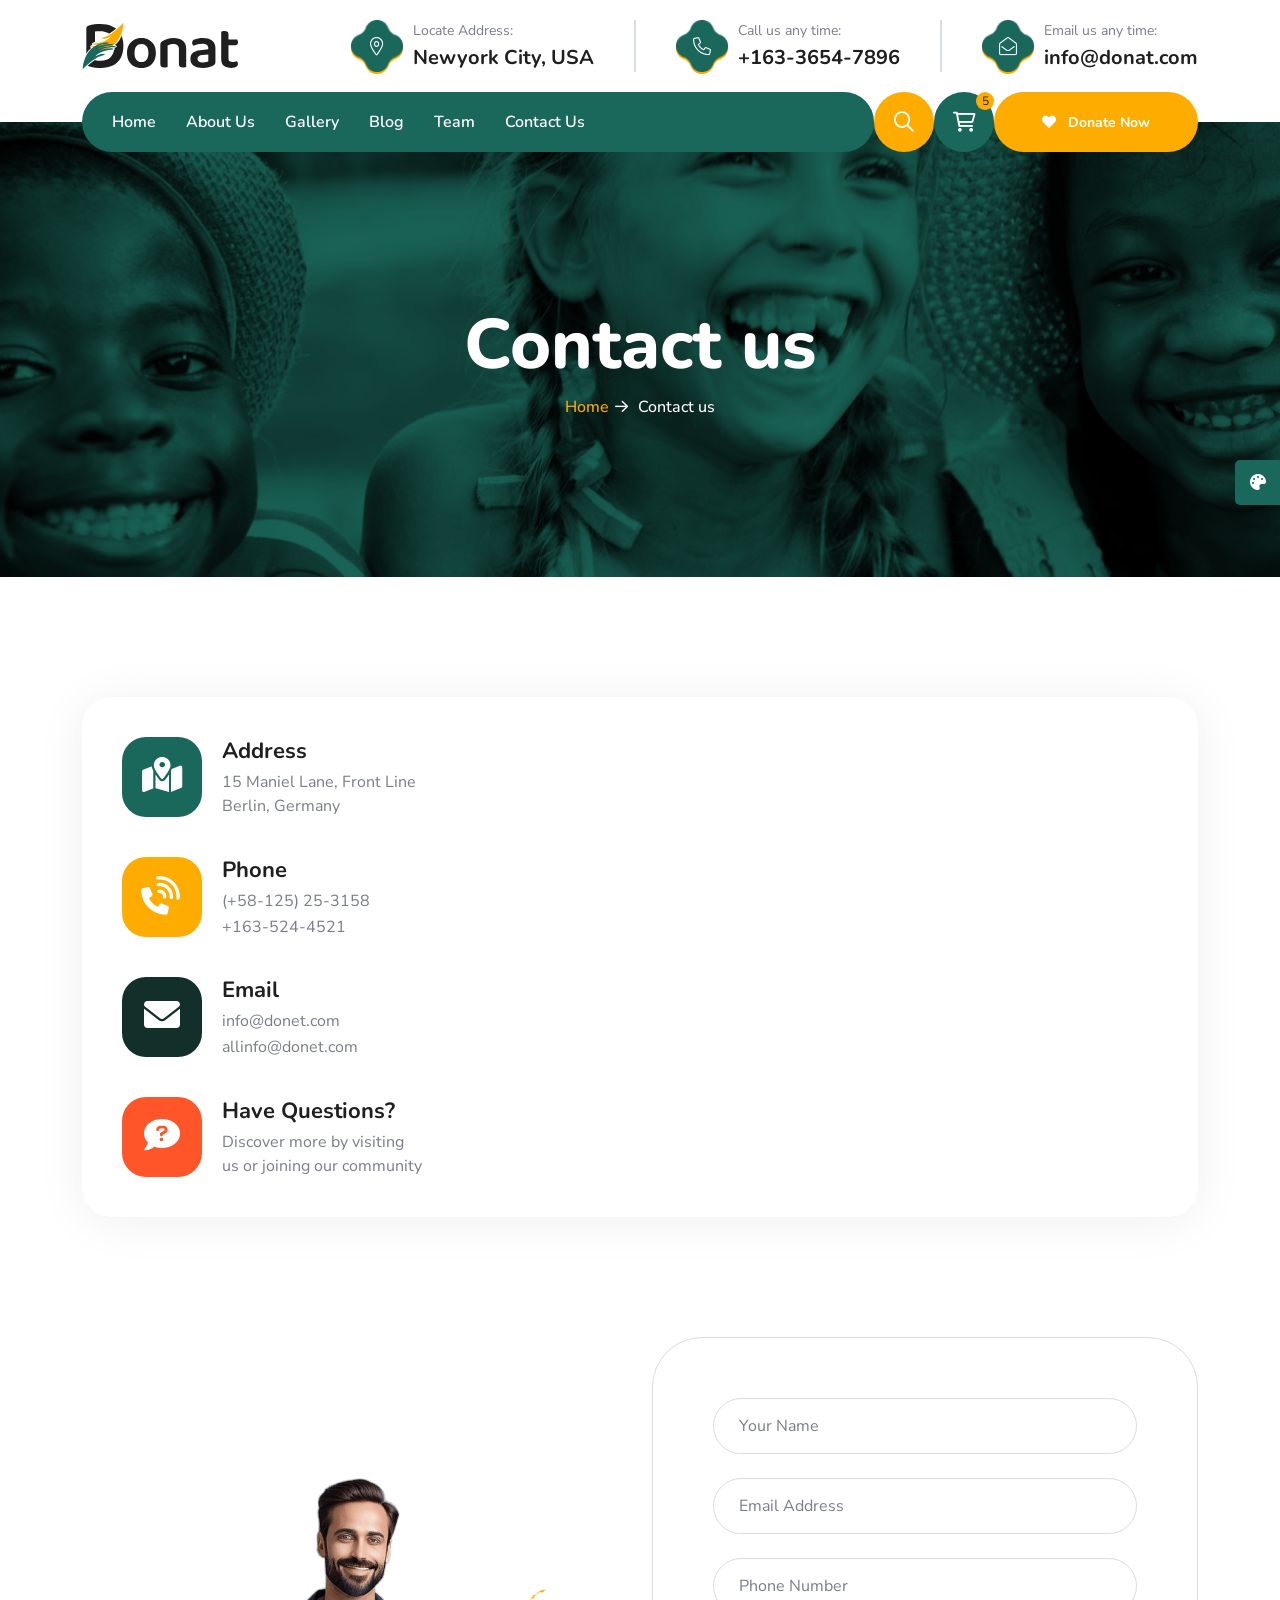
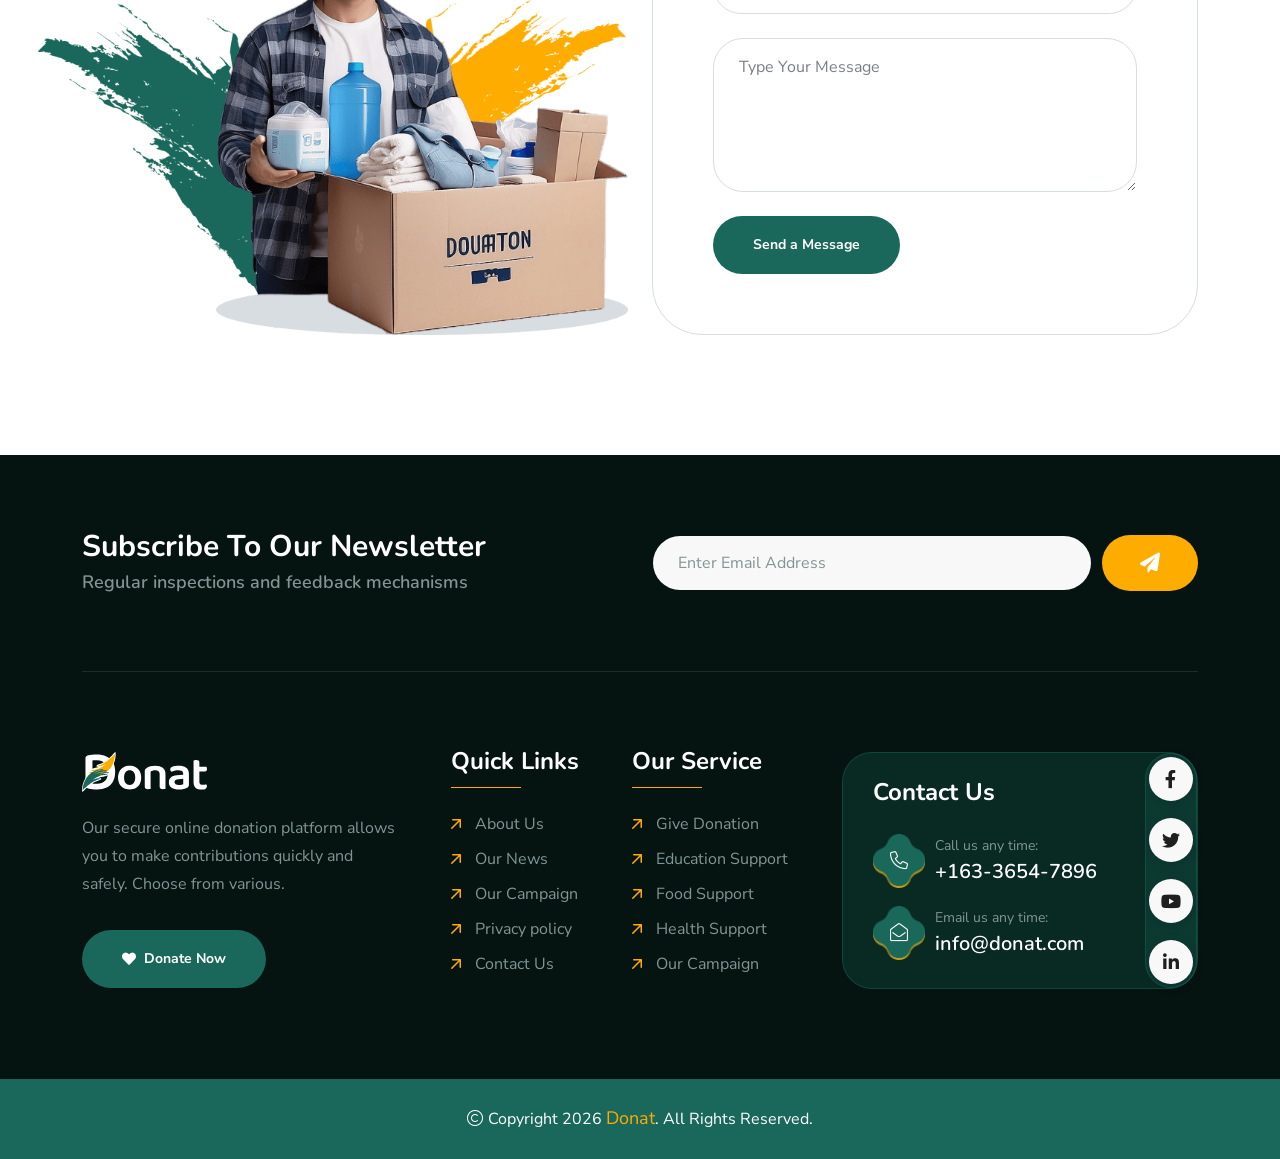
<file: contact.html>
<!doctype html>
<html class="no-js" lang="zxx" dir="ltr">



<head>
    <meta charset="utf-8">
    <meta http-equiv="x-ua-compatible" content="ie=edge">
    <title>Donat - Charity & Donation</title>
    <meta name="author" content="Donat">
    <meta name="description" content="Donat - Charity & Donation HTML Template">
    <meta name="keywords" content="Donat - Charity & Donation HTML Template">
    <meta name="robots" content="INDEX,FOLLOW">

    <!-- Mobile Specific Metas -->
    <meta name="viewport" content="width=device-width, initial-scale=1, shrink-to-fit=no">

    <!-- Favicons - Place favicon.ico in the root directory -->
    <link rel="apple-touch-icon" sizes="57x57" href="assets/img/favicons/apple-icon-57x57.png">
    <link rel="apple-touch-icon" sizes="60x60" href="assets/img/favicons/apple-icon-60x60.png">
    <link rel="apple-touch-icon" sizes="72x72" href="assets/img/favicons/apple-icon-72x72.png">
    <link rel="apple-touch-icon" sizes="76x76" href="assets/img/favicons/apple-icon-76x76.png">
    <link rel="apple-touch-icon" sizes="114x114" href="assets/img/favicons/apple-icon-114x114.png">
    <link rel="apple-touch-icon" sizes="120x120" href="assets/img/favicons/apple-icon-120x120.png">
    <link rel="apple-touch-icon" sizes="144x144" href="assets/img/favicons/apple-icon-144x144.png">
    <link rel="apple-touch-icon" sizes="152x152" href="assets/img/favicons/apple-icon-152x152.png">
    <link rel="apple-touch-icon" sizes="180x180" href="assets/img/favicons/apple-icon-180x180.png">
    <link rel="icon" type="image/png" sizes="192x192" href="assets/img/favicons/android-icon-192x192.png">
    <link rel="icon" type="image/png" sizes="32x32" href="assets/img/favicons/favicon-32x32.png">
    <link rel="icon" type="image/png" sizes="96x96" href="assets/img/favicons/favicon-96x96.png">
    <link rel="icon" type="image/png" sizes="16x16" href="assets/img/favicons/favicon-16x16.png">
    <link rel="manifest" href="assets/img/favicons/manifest.json">
    <meta name="msapplication-TileColor" content="#ffffff">
    <meta name="msapplication-TileImage" content="assets/img/favicons/ms-icon-144x144.png">
    <meta name="theme-color" content="#ffffff">

    <!--==============================
	  Google Fonts
	============================== -->
    <link rel="preconnect" href="https://fonts.googleapis.com/">
    <link rel="preconnect" href="https://fonts.gstatic.com/" crossorigin>
    <link href="https://fonts.googleapis.com/css2?family=Caveat:wght@400..700&amp;family=Nunito+Sans:ital,opsz,wght@0,6..12,200..1000;1,6..12,200..1000&amp;family=Nunito:ital,wght@0,200..1000;1,200..1000&amp;display=swap" rel="stylesheet">

    <!--==============================
	    All CSS File
	============================== -->
    <!-- Bootstrap -->
    <link rel="stylesheet" href="assets/css/bootstrap.min.css">
    <!-- Fontawesome Icon -->
    <link rel="stylesheet" href="assets/css/fontawesome.min.css">
    <!-- Magnific Popup -->
    <link rel="stylesheet" href="assets/css/magnific-popup.min.css">
    <!-- Swiper Js -->
    <link rel="stylesheet" href="assets/css/swiper-bundle.min.css">
    <!-- Theme Custom CSS -->
    <link rel="stylesheet" href="assets/css/style.css">

</head>

<body>

    <!--[if lte IE 9]>
    	<p class="browserupgrade">You are using an <strong>outdated</strong> browser. Please <a href="https://browsehappy.com/">upgrade your browser</a> to improve your experience and security.</p>
  	<![endif]-->


    <!--********************************
   		Code Start From Here 
	******************************** -->

    <!--==============================
     Preloader
  ==============================-->
    <div class="preloader ">
        <button class="th-btn style2 preloaderCls">Cancel Preloader </button>
        <div class="preloader-inner">
            <span class="loader">
                Donat
                <span class="loading-text">Donat</span>
            </span>
        </div>
    </div><!--==============================
    Sidemenu
============================== -->
    <div class="sidemenu-wrapper sidemenu-cart ">
        <div class="sidemenu-content">
            <button class="closeButton sideMenuCls"><i class="far fa-times"></i></button>
            <div class="widget woocommerce widget_shopping_cart">
                <h3 class="widget_title">Shopping cart</h3>
                <div class="widget_shopping_cart_content">
                    <ul class="woocommerce-mini-cart cart_list product_list_widget ">
                        <li class="woocommerce-mini-cart-item mini_cart_item">
                            <a href="#" class="remove remove_from_cart_button"><i class="far fa-times"></i></a>
                            <a href="#"><img src="assets/img/product/product_thumb_1_1.png" alt="Cart Image">Books</a>
                            <span class="quantity">1 ×
                                <span class="woocommerce-Price-amount amount">
                                    <span class="woocommerce-Price-currencySymbol">$</span>940.00</span>
                            </span>
                        </li>
                        <li class="woocommerce-mini-cart-item mini_cart_item">
                            <a href="#" class="remove remove_from_cart_button"><i class="far fa-times"></i></a>
                            <a href="#"><img src="assets/img/product/product_thumb_1_2.png" alt="Cart Image">Medicine</a>
                            <span class="quantity">1 ×
                                <span class="woocommerce-Price-amount amount">
                                    <span class="woocommerce-Price-currencySymbol">$</span>899.00</span>
                            </span>
                        </li>
                        <li class="woocommerce-mini-cart-item mini_cart_item">
                            <a href="#" class="remove remove_from_cart_button"><i class="far fa-times"></i></a>
                            <a href="#"><img src="assets/img/product/product_thumb_1_3.png" alt="Cart Image">Dress</a>
                            <span class="quantity">1 ×
                                <span class="woocommerce-Price-amount amount">
                                    <span class="woocommerce-Price-currencySymbol">$</span>756.00</span>
                            </span>
                        </li>
                        <li class="woocommerce-mini-cart-item mini_cart_item">
                            <a href="#" class="remove remove_from_cart_button"><i class="far fa-times"></i></a>
                            <a href="#"><img src="assets/img/product/product_thumb_1_4.png" alt="Cart Image">Chair</a>
                            <span class="quantity">1 ×
                                <span class="woocommerce-Price-amount amount">
                                    <span class="woocommerce-Price-currencySymbol">$</span>723.00</span>
                            </span>
                        </li>
                        <li class="woocommerce-mini-cart-item mini_cart_item">
                            <a href="#" class="remove remove_from_cart_button"><i class="far fa-times"></i></a>
                            <a href="#"><img src="assets/img/product/product_thumb_1_5.png" alt="Cart Image">Cloths</a>
                            <span class="quantity">1 ×
                                <span class="woocommerce-Price-amount amount">
                                    <span class="woocommerce-Price-currencySymbol">$</span>1080.00</span>
                            </span>
                        </li>
                    </ul>
                    <p class="woocommerce-mini-cart__total total">
                        <strong>Subtotal:</strong>
                        <span class="woocommerce-Price-amount amount">
                            <span class="woocommerce-Price-currencySymbol">$</span>4398.00</span>
                    </p>
                    <p class="woocommerce-mini-cart__buttons buttons">
                        <a href="cart.html" class="th-btn wc-forward">View cart</a>
                        <a href="checkout.html" class="th-btn checkout wc-forward">Checkout</a>
                    </p>
                </div>
            </div>
        </div>
    </div>
    <div class="popup-search-box d-none d-lg-block">
        <button class="searchClose"><i class="far fa-times"></i></button>
        <form action="#">
            <input type="text" placeholder="What are you looking for?">
            <button type="submit"><i class="fal fa-search"></i></button>
        </form>
    </div><!--==============================
    Mobile Menu
  ============================== -->
    <div class="th-menu-wrapper">
        <div class="th-menu-area text-center">
            <button class="th-menu-toggle"><i class="fal fa-times"></i></button>
            <div class="mobile-logo">
                <a href="index.html"><img src="assets/img/logo.svg" alt="Donat"></a>
            </div>
            <div class="th-mobile-menu">
                <ul>
                    <li class="menu-item-has-children">
                        <a href="index.html">Home</a>
                        <ul class="sub-menu">
                            <li class="menu-item-has-children">
                                <a href="#">Multipage</a>
                                <ul class="sub-menu">
                                    <li><a href="index.html">Home One</a></li>
                                    <li><a href="home-2.html">Home Two</a></li>
                                    <li><a href="home-3.html">Home Three</a></li>
                                    <li><a href="home-4.html">Home Four</a></li>
                                    <li><a href="home-5.html">Home Five</a></li>
                                </ul>
                            </li>
                            <li class="menu-item-has-children">
                                <a href="#">Onepage</a>
                                <ul class="sub-menu">
                                    <li><a href="home-1-op.html">Home One</a></li>
                                    <li><a href="home-2-op.html">Home Two</a></li>
                                    <li><a href="home-3-op.html">Home Three</a></li>
                                    <li><a href="home-4-op.html">Home Four</a></li>
                                    <li><a href="home-5-op.html">Home Five</a></li>
                                </ul>
                            </li>
                            <li class="menu-item-has-children">
                                <a href="#">RTL</a>
                                <ul class="sub-menu">
                                    <li><a href="home-1-rtl.html">Home One</a></li>
                                    <li><a href="home-2-rtl.html">Home Two</a></li>
                                    <li><a href="home-3-rtl.html">Home Three</a></li>
                                    <li><a href="home-4-rtl.html">Home Four</a></li>
                                    <li><a href="home-5-rtl.html">Home Five</a></li>
                                </ul>
                            </li>
                        </ul>
                    </li>
                    <li><a href="about.html">About Us</a></li>
                    <li class="menu-item-has-children">
                        <a href="#">Donations</a>
                        <ul class="sub-menu">
                            <li><a href="donation.html">Donations</a></li>
                            <li><a href="donation-details.html">Donation Details</a></li>
                            <li><a href="donate-now.html">Donate Now</a></li>
                        </ul>
                    </li>
                    <li class="menu-item-has-children">
                        <a href="#">Pages</a>
                        <ul class="sub-menu">
                            <li class="menu-item-has-children">
                                <a href="#">Shop</a>
                                <ul class="sub-menu">
                                    <li><a href="shop.html">Shop</a></li>
                                    <li><a href="shop-details.html">Shop Details</a></li>
                                    <li><a href="cart.html">Cart Page</a></li>
                                    <li><a href="checkout.html">Checkout</a></li>
                                    <li><a href="wishlist.html">Wishlist</a></li>
                                </ul>
                            </li>
                            <li><a href="team.html">Volunteers</a></li>
                            <li><a href="team-details.html">Volunteer Details</a></li>
                            <li><a href="add-team.html">Become A Volunteer</a></li>
                            <li><a href="gallery.html">Gallery</a></li>
                            <li><a href="pricing.html">Pricing</a></li>
                            <li><a href="faq.html">FAQS</a></li>
                            <li><a href="testimonial.html">Testimonials</a></li>
                            <li><a href="error.html">Error Page</a></li>
                        </ul>
                    </li>
                    <li class="menu-item-has-children">
                        <a href="#">Blog</a>
                        <ul class="sub-menu">
                            <li><a href="blog.html">Blog</a></li>
                            <li><a href="blog-details.html">Blog Details</a></li>
                        </ul>
                    </li>
                    <li>
                        <a href="contact.html">Contact Us</a>
                    </li>
                </ul>
            </div>
        </div>
    </div>
    <div class="color-scheme-wrap active">
        <button class="switchIcon"><i class="fa-solid fa-palette"></i></button>
        <h3 class="color-scheme-wrap-title text-center">Color Switcher</h3>
        <h4 class="color-scheme-wrap-subtitle text-center">Theme Color</h4>
        <div class="color-switch-btns">
            <button data-color="#1A685B"><i class="fa-solid fa-droplet"></i></button>
            <button data-color="#f34e3a"><i class="fa-solid fa-droplet"></i></button>
            <button data-color="#FF4857"><i class="fa-solid fa-droplet"></i></button>
            <button data-color="#3843C1"><i class="fa-solid fa-droplet"></i></button>
            <button data-color="#FF7E02"><i class="fa-solid fa-droplet"></i></button>
        </div>
        <h4 class="color-scheme-wrap-subtitle mt-20 text-center">Secondary Color</h4>
        <div class="secondary-color-switch-btns">
            <button data-secondary-color="#FFAC00"><i class="fa-solid fa-droplet"></i></button>
            <button data-secondary-color="#F41E1E"><i class="fa-solid fa-droplet"></i></button>
            <button data-secondary-color="#f34e3a"><i class="fa-solid fa-droplet"></i></button>
            <button data-secondary-color="#FF4857"><i class="fa-solid fa-droplet"></i></button>
            <button data-secondary-color="#3843C1"><i class="fa-solid fa-droplet"></i></button>
        </div>
    </div><!--==============================
	Header Area
==============================-->
    <header class="th-header header-default">
        <div class="menu-top">
            <div class="container">
                <div class="row justify-content-center justify-content-lg-between align-items-center gy-2">
                    <div class="col-auto d-none d-lg-block">
                        <div class="header-logo">
                            <a href="index.html"><img src="assets/img/logo.svg" alt="Donat"></a>
                        </div>
                    </div>
                    <div class="col-auto d-none d-md-block">
                        <div class="info-card-wrap">
                            <div class="info-card">
                                <div class="box-icon">
                                    <i class="fal fa-map-marker-alt"></i>
                                    <div class="bg-shape1" data-mask-src="assets/img/shape/info_card_icon_bg_shape_1_1.png"></div>
                                    <div class="bg-shape2" data-mask-src="assets/img/shape/info_card_icon_bg_shape_1_1.png"></div>
                                </div>
                                <div class="box-content">
                                    <p class="box-text">Locate Address:</p>
                                    <h4 class="box-title"><a href="https://www.google.com/maps">Newyork City, USA</a></h4>
                                </div>
                            </div>
                            <div class="info-card">
                                <div class="box-icon">
                                    <i class="fal fa-phone"></i>
                                    <div class="bg-shape1" data-mask-src="assets/img/shape/info_card_icon_bg_shape_1_1.png"></div>
                                    <div class="bg-shape2" data-mask-src="assets/img/shape/info_card_icon_bg_shape_1_1.png"></div>
                                </div>
                                <div class="box-content">
                                    <p class="box-text">Call us any time:</p>
                                    <h4 class="box-title"><a href="tel:16336547896">+163-3654-7896</a></h4>
                                </div>
                            </div>
                            <div class="info-card">
                                <div class="box-icon">
                                    <i class="fal fa-envelope-open"></i>
                                    <div class="bg-shape1" data-mask-src="assets/img/shape/info_card_icon_bg_shape_1_1.png"></div>
                                    <div class="bg-shape2" data-mask-src="assets/img/shape/info_card_icon_bg_shape_1_1.png"></div>
                                </div>
                                <div class="box-content">
                                    <p class="box-text">Email us any time:</p>
                                    <h4 class="box-title"><a href="mailto:info@donat.com">info@donat.com</a></h4>
                                </div>
                            </div>
                        </div>
                    </div>
                    <div class="col-auto header-social-col">
                        <div class="th-social">
                            <a href="https://www.facebook.com/"><i class="fab fa-facebook-f"></i></a>
                            <a href="https://www.twitter.com/"><i class="fab fa-twitter"></i></a>
                            <a href="https://www.youtube.com/"><i class="fab fa-youtube"></i></a>
                            <a href="https://www.linkedin.com/"><i class="fab fa-linkedin-in"></i></a>
                        </div>
                    </div>
                </div>
            </div>
        </div>
        <div class="sticky-wrapper">
            <!-- Main Menu Area -->
            <div class="container">
                <div class="menu-area">
                    <div class="menu-area-wrap">
                        <div class="col-auto d-inline-block d-lg-none">
                            <div class="header-logo">
                                <a href="index.html"><img src="assets/img/logo-white.svg" alt="Donat"></a>
                            </div>
                        </div>
                        <nav class="main-menu d-none d-lg-block">
                            <ul>
                                <li>
                                    <a href="index.html">Home</a>
                                </li>
                                <li>
                                    <a href="about.html">About Us</a>
                                </li>                    
                                <li>
                                    <a href="gallery.html">Gallery</a>
                                </li>
                                <li>
                                    <a href="blog.html">Blog</a>
                                </li> 
                                <li>
                                    <a href="team.html">Team</a>
                                </li>   
                                <li>
                                    <a href="contact.html">Contact Us</a>
                                </li>
                            </ul>
                        </nav>
                        <p class="header-notice"><img class="me-1" src="assets/img/icon/heart-icon.svg" alt="img">Are you ready to help them? Let’s become a volunteers...</p>
                    </div>
                    <div class="header-button">
                        <button type="button" class="icon-btn style2 searchBoxToggler d-lg-block d-none"><i class="far fa-search"></i></button>
                        <button type="button" class="icon-btn sideMenuToggler">
                            <span class="badge">5</span>
                            <i class="fa-regular fa-cart-shopping"></i>
                        </button>
                        <a href="contact.html" class="th-btn style3 d-lg-block d-none"><i class="fas fa-heart me-2"></i> Donate Now</a>
                        <button type="button" class="icon-btn th-menu-toggle d-lg-none"><i class="far fa-bars"></i></button>
                    </div>
                </div>
            </div>
        </div>
    </header>


    <!--==============================
    Breadcumb
============================== -->
    <div class="breadcumb-wrapper " data-bg-src="assets/img/bg/breadcumb-bg.jpg" data-overlay="theme">
        <div class="container">
            <div class="breadcumb-content">
                <h1 class="breadcumb-title">Contact us</h1>
                <ul class="breadcumb-menu">
                    <li><a href="index.html">Home</a></li>
                    <li>Contact us</li>
                </ul>
            </div>
        </div>
    </div><!--==============================
Contact Area   
==============================-->
    <div class="space overflow-hidden contact-area-1 position-relative z-index-common" id="contact-sec">
        <div class="container">
            <div class="contact-wrap1">
                <div class="row gx-60 gy-40">
                    <div class="col-xl-4 col-lg-5">
                        <div class="contact-feature">
                            <div class="box-icon">
                                <i class="fas fa-map-location-dot"></i>
                            </div>
                            <div class="media-body">
                                <h3 class="box-title">Address</h3>
                                <p class="box-text">
                                    15 Maniel Lane, Front Line Berlin, Germany
                                </p>
                            </div>
                        </div>
                        <div class="contact-feature">
                            <div class="box-icon" data-theme-color="#FFAC00">
                                <i class="fas fa-phone-volume"></i>
                            </div>
                            <div class="media-body">
                                <h3 class="box-title">Phone</h3>
                                <p class="box-text"><a href="tel:16363599852">(+58-125) 25-3158</a></p>
                                <p class="box-text"><a href="tel:16363599852">+163-524-4521</a></p>
                            </div>
                        </div>
                        <div class="contact-feature">
                            <div class="box-icon" data-theme-color="#122F2A">
                                <i class="fas fa-envelope"></i>
                            </div>
                            <div class="media-body">
                                <h3 class="box-title">Email</h3>
                                <p class="box-text"><a href="mailto:info@donet.com">info@donet.com</a></p>
                                <p class="box-text"><a href="mailto:allinfo@donet.com">allinfo@donet.com</a></p>
                            </div>
                        </div>
                        <div class="contact-feature" data-theme-color="#FF5528">
                            <div class="box-icon">
                                <i class="fas fa-comment-question"></i>
                            </div>
                            <div class="media-body">
                                <h3 class="box-title">Have Questions?</h3>
                                <p class="box-text">Discover more by visiting us or joining our community</p>
                            </div>
                        </div>
                    </div>
                    <div class="col-xl-8 col-lg-7">
                        <div class="contact-map">
                            <iframe src="https://www.google.com/maps/embed?pb=!1m18!1m12!1m3!1d3644.7310056272386!2d89.2286059153658!3d24.00527418490799!2m3!1f0!2f0!3f0!3m2!1i1024!2i768!4f13.1!3m3!1m2!1s0x39fe9b97badc6151%3A0x30b048c9fb2129bc!2sAngfuztheme!5e0!3m2!1sen!2sbd!4v1651028958211!5m2!1sen!2sbd" allowfullscreen="" loading="lazy"></iframe>
                        </div>
                    </div>
                </div>
            </div>
            <div class="contact-page-form-wrap space-top">
                <div class="row gy-40">
                    <div class="col-xl-6 align-self-end">
                        <div class="contact-thumb1-1">
                            <img src="assets/img/normal/contact_1_1.png" alt="img">
                        </div>
                    </div>
                    <div class="col-xl-6">
                        <!--==============================
Contact Area  
==============================-->
                        <div class="contact-form-v1 contact-page-form">
                            <form action="https://html.themehour.net/donat/demo/mail.php" method="POST" class="contact-form style-border ajax-contact">
                                <div class="row">
                                    <div class="form-group style-border col-12">
                                        <input type="text" class="form-control" name="name" id="name" placeholder="Your Name">
                                    </div>
                                    <div class="form-group style-border col-12">
                                        <input type="email" class="form-control" name="email" id="email" placeholder="Email Address">
                                    </div>
                                    <div class="form-group style-border col-12">
                                        <input type="number" class="form-control" name="number" id="number" placeholder="Phone Number">
                                    </div>
                                    <div class="form-group style-border col-12">
                                        <textarea name="message" id="message" cols="30" rows="3" class="form-control" placeholder="Type Your Message"></textarea>
                                    </div>
                                    <div class="form-btn col-12">
                                        <button class="th-btn">Send a Message</button>
                                    </div>
                                </div>
                                <p class="form-messages mb-0 mt-3"></p>
                            </form>
                        </div>
                    </div>
                </div>
            </div>
        </div>
    </div>
    <!--==============================
	Footer Area
==============================-->
    <footer class="footer-wrapper footer-default" data-bg-src="assets/img/bg/footer-default-bg-mask.png">
        <div class="footer-bg-shape2 shape-mockup jump" data-top="20%" data-right="0">
            <img src="assets/img/shape/footer-bg-shape3.png" alt="img">
        </div>
        <div class="footer-bg-shape3 shape-mockup d-none" data-bottom="0" data-right="0">
            <img src="assets/img/shape/footer-bg-shape2.png" alt="img">
        </div>
        <div class="footer-top">
            <div class="container">
                <div class="subscribe-box">
                    <div class="row gy-40 align-items-center justify-content-center">
                        <div class="col-xl-6">
                            <h4 class="subscribe-box_title">Subscribe to Our Newsletter</h4>
                            <p class="subscribe-box_text">Regular inspections and feedback mechanisms</p>
                        </div>
                        <div class="col-xl-6 col-lg-8">
                            <form class="newsletter-form">
                                <div class="form-group">
                                    <input class="form-control" type="email" placeholder="Enter Email Address" required="">
                                </div>
                                <button type="submit" class="th-btn style3"><i class="fas fa-paper-plane"></i></button>
                            </form>
                        </div>
                    </div>
                </div>
            </div>
        </div>
        <div class="widget-area">
            <div class="container">
                <div class="row justify-content-between">
                    <div class="col-md-6 col-xl-auto">
                        <div class="widget footer-widget">
                            <div class="th-widget-about">
                                <div class="about-logo">
                                    <a href="index.html"><img src="assets/img/logo-white.svg" alt="Donat"></a>
                                </div>
                                <p class="about-text"> Our secure online donation platform allows you to make contributions quickly and safely. Choose from various.</p>
                                <a href="contact.html" class="th-btn"><i class="fas fa-heart me-2"></i> Donate Now</a>
                            </div>
                        </div>
                    </div>
                    <div class="col-sm-6 col-xl-auto">
                        <div class="widget widget_nav_menu footer-widget">
                            <h3 class="widget_title">Quick Links</h3>
                            <div class="menu-all-pages-container">
                                <ul class="menu">
                                    <li><a href="about.html">About Us</a></li>
                                    <li><a href="blog.html">Our News</a></li>
                                    <li><a href="about.html">Our Campaign</a></li>
                                    <li><a href="contact.html">Privacy policy</a></li>
                                    <li><a href="contact.html">Contact Us</a></li>
                                </ul>
                            </div>
                        </div>
                    </div>
                    <div class="col-sm-6 col-xl-auto">
                        <div class="widget widget_nav_menu footer-widget">
                            <h3 class="widget_title">Our Service</h3>
                            <div class="menu-all-pages-container">
                                <ul class="menu">
                                    <li><a href="donate-now.html">Give Donation</a></li>
                                    <li><a href="faq.html">Education Support</a></li>
                                    <li><a href="faq.html">Food Support</a></li>
                                    <li><a href="faq.html">Health Support</a></li>
                                    <li><a href="gallery.html">Our Campaign </a></li>
                                </ul>
                            </div>
                        </div>
                    </div>
                    <div class="col-md-6 col-xl-auto">
                        <div class="widget footer-widget">
                            <div class="th-widget-contact">
                                <h3 class="widget_title">Contact Us</h3>
                                <div class="info-card">
                                    <div class="box-icon">
                                        <i class="fal fa-phone"></i>
                                        <div class="bg-shape1" data-mask-src="assets/img/shape/info_card_icon_bg_shape_1_1.png"></div>
                                        <div class="bg-shape2" data-mask-src="assets/img/shape/info_card_icon_bg_shape_1_1.png"></div>
                                    </div>
                                    <div class="box-content">
                                        <p class="box-text">Call us any time:</p>
                                        <h4 class="box-title"><a href="tel:16336547896">+163-3654-7896</a></h4>
                                    </div>
                                </div>
                                <div class="info-card">
                                    <div class="box-icon">
                                        <i class="fal fa-envelope-open"></i>
                                        <div class="bg-shape1" data-mask-src="assets/img/shape/info_card_icon_bg_shape_1_1.png"></div>
                                        <div class="bg-shape2" data-mask-src="assets/img/shape/info_card_icon_bg_shape_1_1.png"></div>
                                    </div>
                                    <div class="box-content">
                                        <p class="box-text">Email us any time:</p>
                                        <h4 class="box-title"><a href="mailto:info@donat.com">info@donat.com</a></h4>
                                    </div>
                                </div>
                                <div class="th-social style2">
                                    <a href="https://www.facebook.com/"><i class="fab fa-facebook-f"></i></a>
                                    <a href="https://www.twitter.com/"><i class="fab fa-twitter"></i></a>
                                    <a href="https://www.youtube.com/"><i class="fab fa-youtube"></i></a>
                                    <a href="https://www.linkedin.com/"><i class="fab fa-linkedin-in"></i></a>
                                </div>
                            </div>
                        </div>
                    </div>
                </div>
            </div>
        </div>
        <div class="copyright-wrap">
            <div class="container">
                <div class="row justify-content-center gy-3 align-items-center">
                    <div class="col-lg-12">
                        <p class="copyright-text text-center">
                            <i class="fal fa-copyright"></i> Copyright 2026 <a href="index.html">Donat</a>. All Rights Reserved.
                        </p>
                    </div>
                </div>
            </div>
        </div>
    </footer>

    <!--********************************
			Code End  Here 
	******************************** -->

    <!-- Scroll To Top -->
    <div class="scroll-top">
        <svg class="progress-circle svg-content" width="100%" height="100%" viewBox="-1 -1 102 102">
            <path d="M50,1 a49,49 0 0,1 0,98 a49,49 0 0,1 0,-98" style="transition: stroke-dashoffset 10ms linear 0s; stroke-dasharray: 307.919, 307.919; stroke-dashoffset: 307.919;"></path>
        </svg>
    </div>

    <!--==============================
    All Js File
============================== -->
    <!-- Jquery -->
    <script src="assets/js/vendor/jquery-3.7.1.min.js"></script>
    <!-- Swiper Js -->
    <script src="assets/js/swiper-bundle.min.js"></script>
    <!-- Bootstrap -->
    <script src="assets/js/bootstrap.min.js"></script>
    <!-- Magnific Popup -->
    <script src="assets/js/jquery.magnific-popup.min.js"></script>
    <!-- Counter Up -->
    <script src="assets/js/jquery.counterup.min.js"></script>
    <!-- Range Slider -->
    <script src="assets/js/jquery-ui.min.js"></script>
    <!-- Isotope Filter -->
    <script src="assets/js/imagesloaded.pkgd.min.js"></script>
    <script src="assets/js/isotope.pkgd.min.js"></script>

    <!-- Main Js File -->
    <script src="assets/js/main.js"></script>
</body>



</html>
</file>
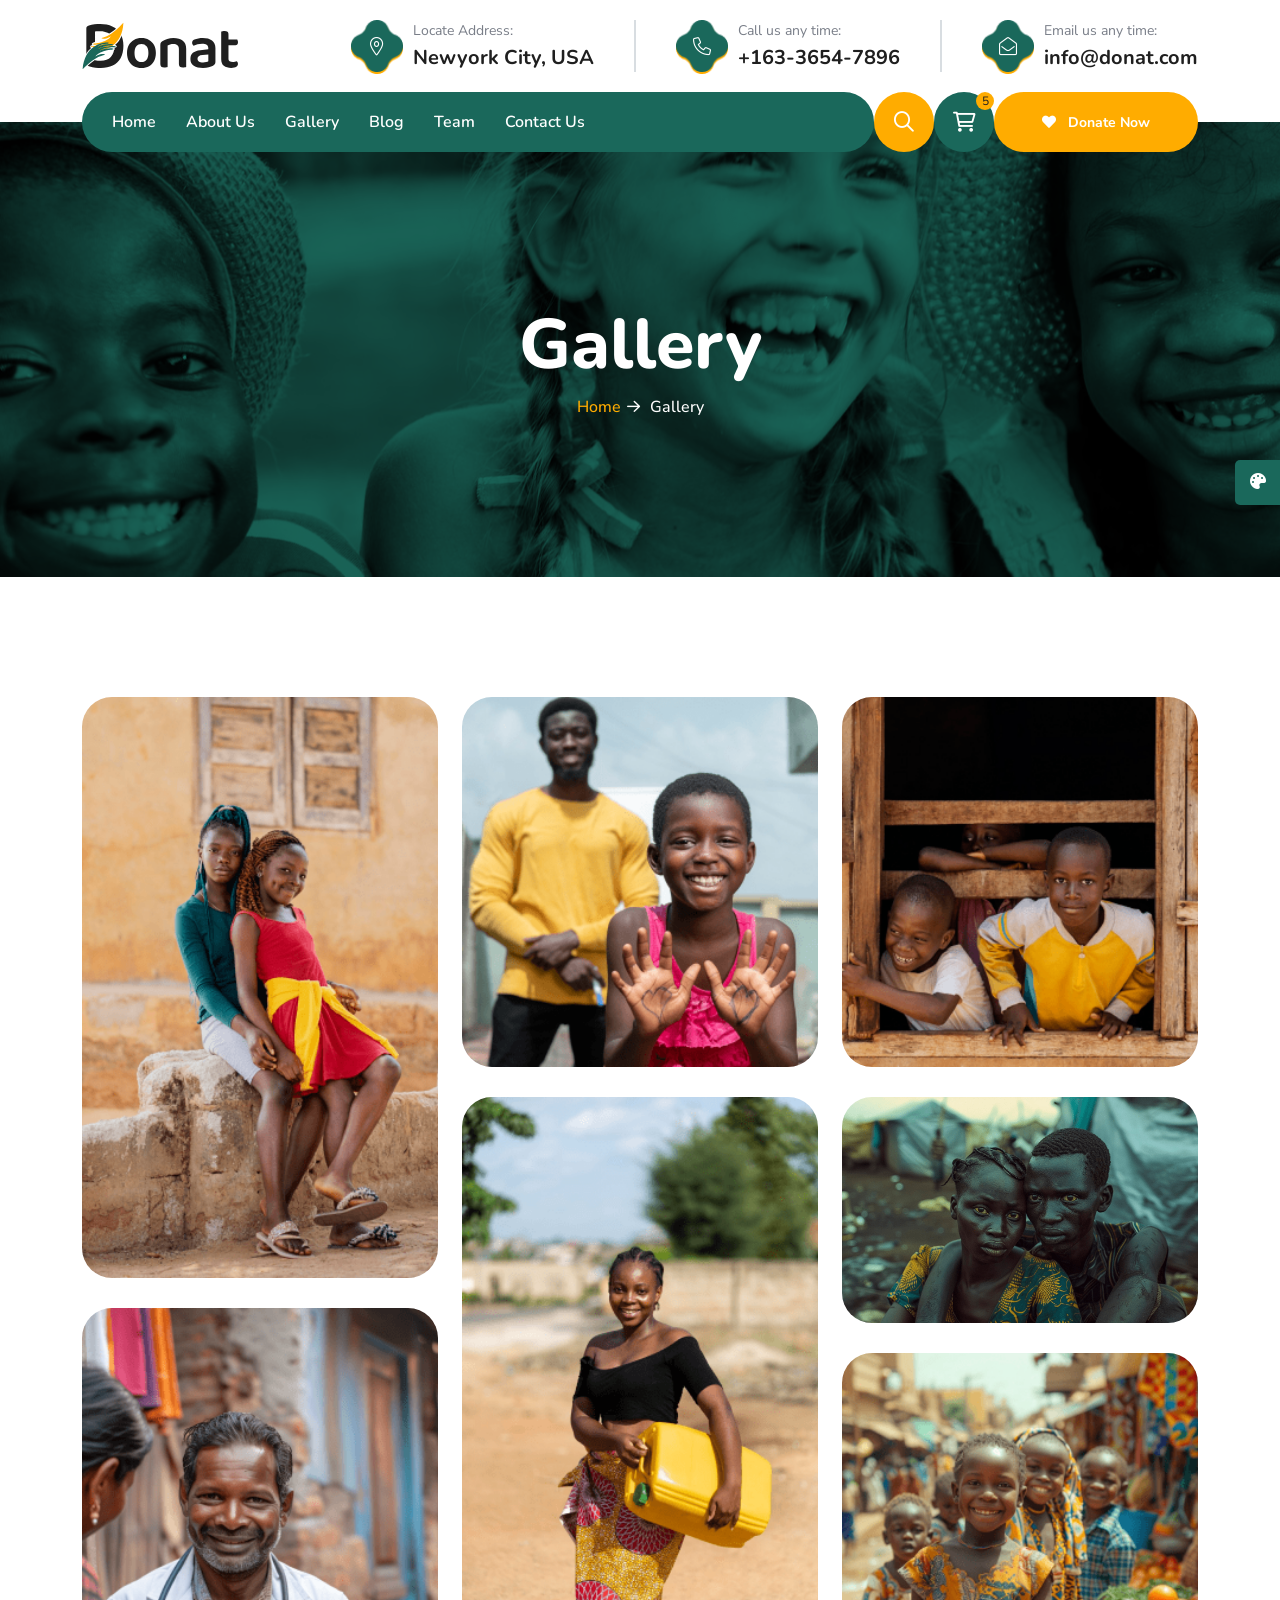
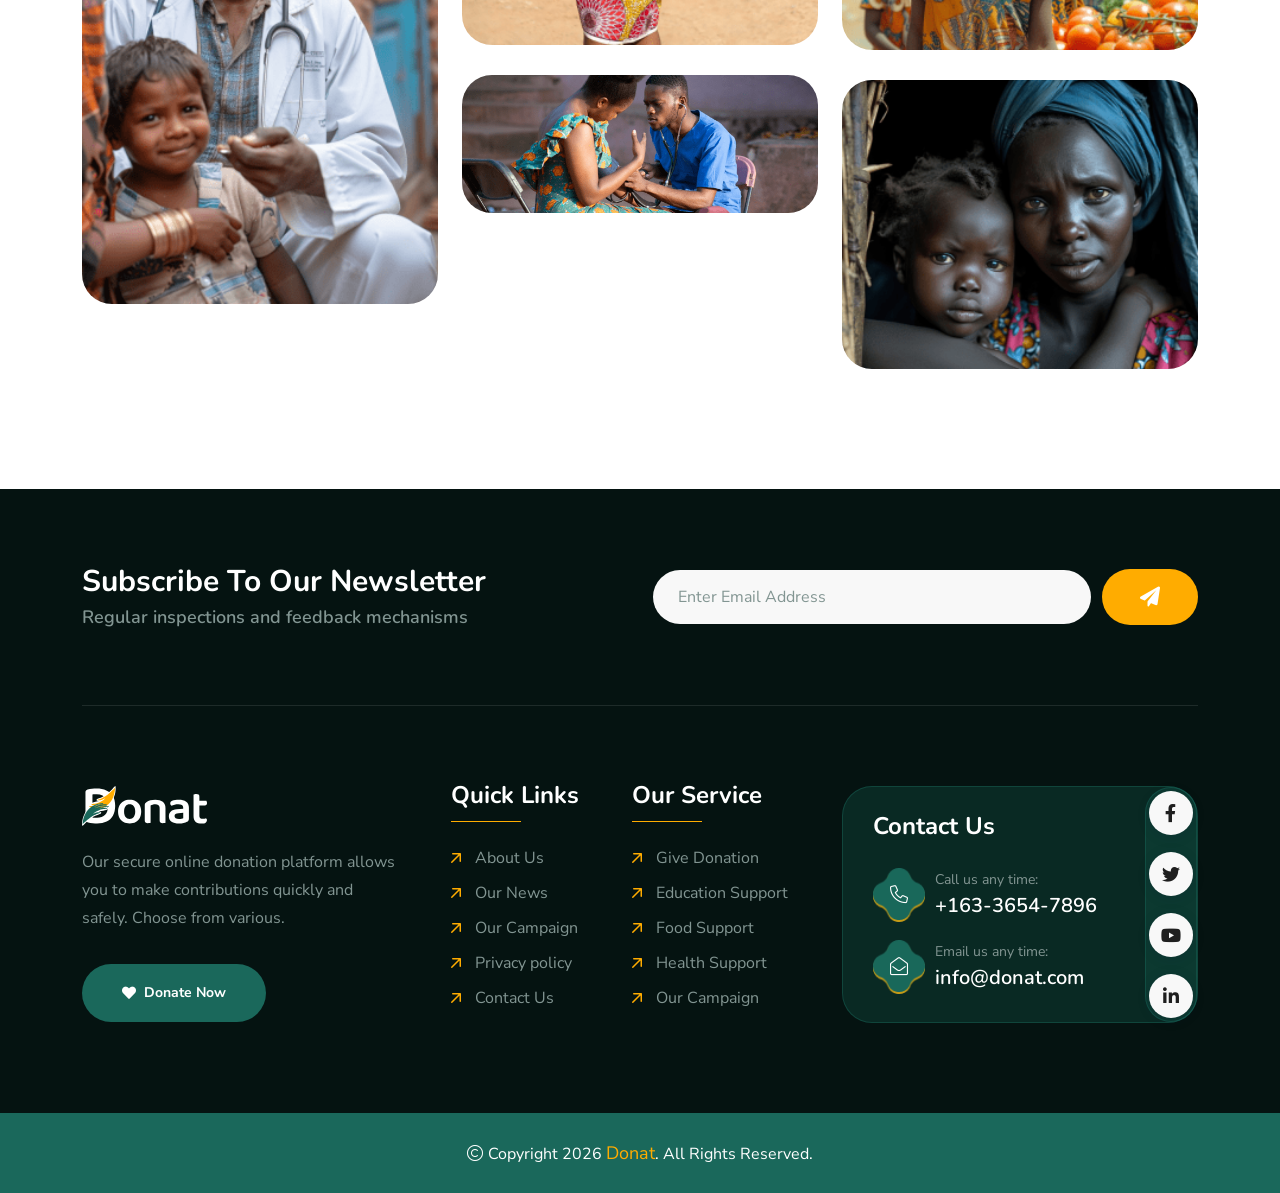
<file: gallery.html>
<!doctype html>
<html class="no-js" lang="zxx" dir="ltr">

<head>
    <meta charset="utf-8">
    <meta http-equiv="x-ua-compatible" content="ie=edge">
    <title>Donat - Charity & Donation</title>
    <meta name="author" content="Donat">
    <meta name="description" content="Donat - Charity & Donation HTML Template">
    <meta name="keywords" content="Donat - Charity & Donation HTML Template">
    <meta name="robots" content="INDEX,FOLLOW">

    <!-- Mobile Specific Metas -->
    <meta name="viewport" content="width=device-width, initial-scale=1, shrink-to-fit=no">

    <!-- Favicons - Place favicon.ico in the root directory -->
    <link rel="apple-touch-icon" sizes="57x57" href="assets/img/favicons/apple-icon-57x57.png">
    <link rel="apple-touch-icon" sizes="60x60" href="assets/img/favicons/apple-icon-60x60.png">
    <link rel="apple-touch-icon" sizes="72x72" href="assets/img/favicons/apple-icon-72x72.png">
    <link rel="apple-touch-icon" sizes="76x76" href="assets/img/favicons/apple-icon-76x76.png">
    <link rel="apple-touch-icon" sizes="114x114" href="assets/img/favicons/apple-icon-114x114.png">
    <link rel="apple-touch-icon" sizes="120x120" href="assets/img/favicons/apple-icon-120x120.png">
    <link rel="apple-touch-icon" sizes="144x144" href="assets/img/favicons/apple-icon-144x144.png">
    <link rel="apple-touch-icon" sizes="152x152" href="assets/img/favicons/apple-icon-152x152.png">
    <link rel="apple-touch-icon" sizes="180x180" href="assets/img/favicons/apple-icon-180x180.png">
    <link rel="icon" type="image/png" sizes="192x192" href="assets/img/favicons/android-icon-192x192.png">
    <link rel="icon" type="image/png" sizes="32x32" href="assets/img/favicons/favicon-32x32.png">
    <link rel="icon" type="image/png" sizes="96x96" href="assets/img/favicons/favicon-96x96.png">
    <link rel="icon" type="image/png" sizes="16x16" href="assets/img/favicons/favicon-16x16.png">
    <link rel="manifest" href="assets/img/favicons/manifest.json">
    <meta name="msapplication-TileColor" content="#ffffff">
    <meta name="msapplication-TileImage" content="assets/img/favicons/ms-icon-144x144.png">
    <meta name="theme-color" content="#ffffff">

    <!--==============================
	  Google Fonts
	============================== -->
    <link rel="preconnect" href="https://fonts.googleapis.com/">
    <link rel="preconnect" href="https://fonts.gstatic.com/" crossorigin>
    <link href="https://fonts.googleapis.com/css2?family=Caveat:wght@400..700&amp;family=Nunito+Sans:ital,opsz,wght@0,6..12,200..1000;1,6..12,200..1000&amp;family=Nunito:ital,wght@0,200..1000;1,200..1000&amp;display=swap" rel="stylesheet">

    <!--==============================
	    All CSS File
	============================== -->
    <!-- Bootstrap -->
    <link rel="stylesheet" href="assets/css/bootstrap.min.css">
    <!-- Fontawesome Icon -->
    <link rel="stylesheet" href="assets/css/fontawesome.min.css">
    <!-- Magnific Popup -->
    <link rel="stylesheet" href="assets/css/magnific-popup.min.css">
    <!-- Swiper Js -->
    <link rel="stylesheet" href="assets/css/swiper-bundle.min.css">
    <!-- Theme Custom CSS -->
    <link rel="stylesheet" href="assets/css/style.css">

</head>

<body>

    <!--[if lte IE 9]>
    	<p class="browserupgrade">You are using an <strong>outdated</strong> browser. Please <a href="https://browsehappy.com/">upgrade your browser</a> to improve your experience and security.</p>
  	<![endif]-->


    <!--********************************
   		Code Start From Here 
	******************************** -->

    <!--==============================
     Preloader
  ==============================-->
    <div class="preloader ">
        <button class="th-btn style2 preloaderCls">Cancel Preloader </button>
        <div class="preloader-inner">
            <span class="loader">
                Donat
                <span class="loading-text">Donat</span>
            </span>
        </div>
    </div><!--==============================
    Sidemenu
============================== -->
    <div class="sidemenu-wrapper sidemenu-cart ">
        <div class="sidemenu-content">
            <button class="closeButton sideMenuCls"><i class="far fa-times"></i></button>
            <div class="widget woocommerce widget_shopping_cart">
                <h3 class="widget_title">Shopping cart</h3>
                <div class="widget_shopping_cart_content">
                    <ul class="woocommerce-mini-cart cart_list product_list_widget ">
                        <li class="woocommerce-mini-cart-item mini_cart_item">
                            <a href="#" class="remove remove_from_cart_button"><i class="far fa-times"></i></a>
                            <a href="#"><img src="assets/img/product/product_thumb_1_1.png" alt="Cart Image">Books</a>
                            <span class="quantity">1 ×
                                <span class="woocommerce-Price-amount amount">
                                    <span class="woocommerce-Price-currencySymbol">$</span>940.00</span>
                            </span>
                        </li>
                        <li class="woocommerce-mini-cart-item mini_cart_item">
                            <a href="#" class="remove remove_from_cart_button"><i class="far fa-times"></i></a>
                            <a href="#"><img src="assets/img/product/product_thumb_1_2.png" alt="Cart Image">Medicine</a>
                            <span class="quantity">1 ×
                                <span class="woocommerce-Price-amount amount">
                                    <span class="woocommerce-Price-currencySymbol">$</span>899.00</span>
                            </span>
                        </li>
                        <li class="woocommerce-mini-cart-item mini_cart_item">
                            <a href="#" class="remove remove_from_cart_button"><i class="far fa-times"></i></a>
                            <a href="#"><img src="assets/img/product/product_thumb_1_3.png" alt="Cart Image">Dress</a>
                            <span class="quantity">1 ×
                                <span class="woocommerce-Price-amount amount">
                                    <span class="woocommerce-Price-currencySymbol">$</span>756.00</span>
                            </span>
                        </li>
                        <li class="woocommerce-mini-cart-item mini_cart_item">
                            <a href="#" class="remove remove_from_cart_button"><i class="far fa-times"></i></a>
                            <a href="#"><img src="assets/img/product/product_thumb_1_4.png" alt="Cart Image">Chair</a>
                            <span class="quantity">1 ×
                                <span class="woocommerce-Price-amount amount">
                                    <span class="woocommerce-Price-currencySymbol">$</span>723.00</span>
                            </span>
                        </li>
                        <li class="woocommerce-mini-cart-item mini_cart_item">
                            <a href="#" class="remove remove_from_cart_button"><i class="far fa-times"></i></a>
                            <a href="#"><img src="assets/img/product/product_thumb_1_5.png" alt="Cart Image">Cloths</a>
                            <span class="quantity">1 ×
                                <span class="woocommerce-Price-amount amount">
                                    <span class="woocommerce-Price-currencySymbol">$</span>1080.00</span>
                            </span>
                        </li>
                    </ul>
                    <p class="woocommerce-mini-cart__total total">
                        <strong>Subtotal:</strong>
                        <span class="woocommerce-Price-amount amount">
                            <span class="woocommerce-Price-currencySymbol">$</span>4398.00</span>
                    </p>
                    <p class="woocommerce-mini-cart__buttons buttons">
                        <a href="cart.html" class="th-btn wc-forward">View cart</a>
                        <a href="checkout.html" class="th-btn checkout wc-forward">Checkout</a>
                    </p>
                </div>
            </div>
        </div>
    </div>
    <div class="popup-search-box d-none d-lg-block">
        <button class="searchClose"><i class="far fa-times"></i></button>
        <form action="#">
            <input type="text" placeholder="What are you looking for?">
            <button type="submit"><i class="fal fa-search"></i></button>
        </form>
    </div><!--==============================
    Mobile Menu
  ============================== -->
    <div class="th-menu-wrapper">
        <div class="th-menu-area text-center">
            <button class="th-menu-toggle"><i class="fal fa-times"></i></button>
            <div class="mobile-logo">
                <a href="index.html"><img src="assets/img/logo.svg" alt="Donat"></a>
            </div>
            <div class="th-mobile-menu">
                <ul>
                    <li class="menu-item-has-children">
                        <a href="index.html">Home</a>
                        <ul class="sub-menu">
                            <li class="menu-item-has-children">
                                <a href="#">Multipage</a>
                                <ul class="sub-menu">
                                    <li><a href="index.html">Home One</a></li>
                                    <li><a href="home-2.html">Home Two</a></li>
                                    <li><a href="home-3.html">Home Three</a></li>
                                    <li><a href="home-4.html">Home Four</a></li>
                                    <li><a href="home-5.html">Home Five</a></li>
                                </ul>
                            </li>
                            <li class="menu-item-has-children">
                                <a href="#">Onepage</a>
                                <ul class="sub-menu">
                                    <li><a href="home-1-op.html">Home One</a></li>
                                    <li><a href="home-2-op.html">Home Two</a></li>
                                    <li><a href="home-3-op.html">Home Three</a></li>
                                    <li><a href="home-4-op.html">Home Four</a></li>
                                    <li><a href="home-5-op.html">Home Five</a></li>
                                </ul>
                            </li>
                            <li class="menu-item-has-children">
                                <a href="#">RTL</a>
                                <ul class="sub-menu">
                                    <li><a href="home-1-rtl.html">Home One</a></li>
                                    <li><a href="home-2-rtl.html">Home Two</a></li>
                                    <li><a href="home-3-rtl.html">Home Three</a></li>
                                    <li><a href="home-4-rtl.html">Home Four</a></li>
                                    <li><a href="home-5-rtl.html">Home Five</a></li>
                                </ul>
                            </li>
                        </ul>
                    </li>
                    <li><a href="about.html">About Us</a></li>
                    <li class="menu-item-has-children">
                        <a href="#">Donations</a>
                        <ul class="sub-menu">
                            <li><a href="donation.html">Donations</a></li>
                            <li><a href="donation-details.html">Donation Details</a></li>
                            <li><a href="donate-now.html">Donate Now</a></li>
                        </ul>
                    </li>
                    <li class="menu-item-has-children">
                        <a href="#">Pages</a>
                        <ul class="sub-menu">
                            <li class="menu-item-has-children">
                                <a href="#">Shop</a>
                                <ul class="sub-menu">
                                    <li><a href="shop.html">Shop</a></li>
                                    <li><a href="shop-details.html">Shop Details</a></li>
                                    <li><a href="cart.html">Cart Page</a></li>
                                    <li><a href="checkout.html">Checkout</a></li>
                                    <li><a href="wishlist.html">Wishlist</a></li>
                                </ul>
                            </li>
                            <li><a href="team.html">Volunteers</a></li>
                            <li><a href="team-details.html">Volunteer Details</a></li>
                            <li><a href="add-team.html">Become A Volunteer</a></li>
                            <li><a href="gallery.html">Gallery</a></li>
                            <li><a href="pricing.html">Pricing</a></li>
                            <li><a href="faq.html">FAQS</a></li>
                            <li><a href="testimonial.html">Testimonials</a></li>
                            <li><a href="error.html">Error Page</a></li>
                        </ul>
                    </li>
                    <li class="menu-item-has-children">
                        <a href="#">Blog</a>
                        <ul class="sub-menu">
                            <li><a href="blog.html">Blog</a></li>
                            <li><a href="blog-details.html">Blog Details</a></li>
                        </ul>
                    </li>
                    <li>
                        <a href="contact.html">Contact Us</a>
                    </li>
                </ul>
            </div>
        </div>
    </div>
    <div class="color-scheme-wrap active">
        <button class="switchIcon"><i class="fa-solid fa-palette"></i></button>
        <h3 class="color-scheme-wrap-title text-center">Color Switcher</h3>
        <h4 class="color-scheme-wrap-subtitle text-center">Theme Color</h4>
        <div class="color-switch-btns">
            <button data-color="#1A685B"><i class="fa-solid fa-droplet"></i></button>
            <button data-color="#f34e3a"><i class="fa-solid fa-droplet"></i></button>
            <button data-color="#FF4857"><i class="fa-solid fa-droplet"></i></button>
            <button data-color="#3843C1"><i class="fa-solid fa-droplet"></i></button>
            <button data-color="#FF7E02"><i class="fa-solid fa-droplet"></i></button>
        </div>
        <h4 class="color-scheme-wrap-subtitle mt-20 text-center">Secondary Color</h4>
        <div class="secondary-color-switch-btns">
            <button data-secondary-color="#FFAC00"><i class="fa-solid fa-droplet"></i></button>
            <button data-secondary-color="#F41E1E"><i class="fa-solid fa-droplet"></i></button>
            <button data-secondary-color="#f34e3a"><i class="fa-solid fa-droplet"></i></button>
            <button data-secondary-color="#FF4857"><i class="fa-solid fa-droplet"></i></button>
            <button data-secondary-color="#3843C1"><i class="fa-solid fa-droplet"></i></button>
        </div>
    </div><!--==============================
	Header Area
==============================-->
    <header class="th-header header-default">
        <div class="menu-top">
            <div class="container">
                <div class="row justify-content-center justify-content-lg-between align-items-center gy-2">
                    <div class="col-auto d-none d-lg-block">
                        <div class="header-logo">
                            <a href="index.html"><img src="assets/img/logo.svg" alt="Donat"></a>
                        </div>
                    </div>
                    <div class="col-auto d-none d-md-block">
                        <div class="info-card-wrap">
                            <div class="info-card">
                                <div class="box-icon">
                                    <i class="fal fa-map-marker-alt"></i>
                                    <div class="bg-shape1" data-mask-src="assets/img/shape/info_card_icon_bg_shape_1_1.png"></div>
                                    <div class="bg-shape2" data-mask-src="assets/img/shape/info_card_icon_bg_shape_1_1.png"></div>
                                </div>
                                <div class="box-content">
                                    <p class="box-text">Locate Address:</p>
                                    <h4 class="box-title"><a href="https://www.google.com/maps">Newyork City, USA</a></h4>
                                </div>
                            </div>
                            <div class="info-card">
                                <div class="box-icon">
                                    <i class="fal fa-phone"></i>
                                    <div class="bg-shape1" data-mask-src="assets/img/shape/info_card_icon_bg_shape_1_1.png"></div>
                                    <div class="bg-shape2" data-mask-src="assets/img/shape/info_card_icon_bg_shape_1_1.png"></div>
                                </div>
                                <div class="box-content">
                                    <p class="box-text">Call us any time:</p>
                                    <h4 class="box-title"><a href="tel:16336547896">+163-3654-7896</a></h4>
                                </div>
                            </div>
                            <div class="info-card">
                                <div class="box-icon">
                                    <i class="fal fa-envelope-open"></i>
                                    <div class="bg-shape1" data-mask-src="assets/img/shape/info_card_icon_bg_shape_1_1.png"></div>
                                    <div class="bg-shape2" data-mask-src="assets/img/shape/info_card_icon_bg_shape_1_1.png"></div>
                                </div>
                                <div class="box-content">
                                    <p class="box-text">Email us any time:</p>
                                    <h4 class="box-title"><a href="mailto:info@donat.com">info@donat.com</a></h4>
                                </div>
                            </div>
                        </div>
                    </div>
                    <div class="col-auto header-social-col">
                        <div class="th-social">
                            <a href="https://www.facebook.com/"><i class="fab fa-facebook-f"></i></a>
                            <a href="https://www.twitter.com/"><i class="fab fa-twitter"></i></a>
                            <a href="https://www.youtube.com/"><i class="fab fa-youtube"></i></a>
                            <a href="https://www.linkedin.com/"><i class="fab fa-linkedin-in"></i></a>
                        </div>
                    </div>
                </div>
            </div>
        </div>
        <div class="sticky-wrapper">
            <!-- Main Menu Area -->
            <div class="container">
                <div class="menu-area">
                    <div class="menu-area-wrap">
                        <div class="col-auto d-inline-block d-lg-none">
                            <div class="header-logo">
                                <a href="index.html"><img src="assets/img/logo-white.svg" alt="Donat"></a>
                            </div>
                        </div>
                        <nav class="main-menu d-none d-lg-block">
                            <ul>
                                <li>
                                    <a href="index.html">Home</a>
                                </li>
                                <li>
                                    <a href="about.html">About Us</a>
                                </li>                    
                                <li>
                                    <a href="gallery.html">Gallery</a>
                                </li>
                                <li>
                                    <a href="blog.html">Blog</a>
                                </li> 
                                <li>
                                    <a href="team.html">Team</a>
                                </li>   
                                <li>
                                    <a href="contact.html">Contact Us</a>
                                </li>
                            </ul>
                        </nav>
                        <p class="header-notice"><img class="me-1" src="assets/img/icon/heart-icon.svg" alt="img">Are you ready to help them? Let’s become a volunteers...</p>
                    </div>
                    <div class="header-button">
                        <button type="button" class="icon-btn style2 searchBoxToggler d-lg-block d-none"><i class="far fa-search"></i></button>
                        <button type="button" class="icon-btn sideMenuToggler">
                            <span class="badge">5</span>
                            <i class="fa-regular fa-cart-shopping"></i>
                        </button>
                        <a href="contact.html" class="th-btn style3 d-lg-block d-none"><i class="fas fa-heart me-2"></i> Donate Now</a>
                        <button type="button" class="icon-btn th-menu-toggle d-lg-none"><i class="far fa-bars"></i></button>
                    </div>
                </div>
            </div>
        </div>
    </header>


    <!--==============================
    Breadcumb
============================== -->
    <div class="breadcumb-wrapper " data-bg-src="assets/img/bg/breadcumb-bg.jpg" data-overlay="theme">
        <div class="container">
            <div class="breadcumb-content">
                <h1 class="breadcumb-title">Gallery</h1>
                <ul class="breadcumb-menu">
                    <li><a href="index.html">Home</a></li>
                    <li>Gallery</li>
                </ul>
            </div>
        </div>
    </div><!--==============================
Gallery Area  
==============================-->
    <div class="overflow-hidden space">
        <div class="container">
            <div class="row gy-30 gx-30 filter-active">
                <div class="col-md-6 col-xxl-auto col-lg-4 filter-item">
                    <div class="gallery-card">
                        <div class="gallery-img">
                            <img src="assets/img/gallery/gallery_1_1.png" alt="gallery image">
                            <a href="assets/img/gallery/gallery_1_1.png" class="icon-btn popup-image"><i class="fas fa-eye"></i></a>
                        </div>
                    </div>
                </div>
                <div class="col-md-6 col-xxl-auto col-lg-4 filter-item">
                    <div class="gallery-card">
                        <div class="gallery-img">
                            <img src="assets/img/gallery/gallery_1_2.png" alt="gallery image">
                            <a href="assets/img/gallery/gallery_1_2.png" class="icon-btn popup-image"><i class="fas fa-eye"></i></a>
                        </div>
                    </div>
                </div>
                <div class="col-md-6 col-xxl-auto col-lg-4 filter-item">
                    <div class="gallery-card">
                        <div class="gallery-img">
                            <img src="assets/img/gallery/gallery_1_3.png" alt="gallery image">
                            <a href="assets/img/gallery/gallery_1_3.png" class="icon-btn popup-image"><i class="fas fa-eye"></i></a>
                        </div>
                    </div>
                </div>
                <div class="col-md-6 col-xxl-auto col-lg-4 filter-item">
                    <div class="gallery-card">
                        <div class="gallery-img">
                            <img src="assets/img/gallery/gallery_1_4.png" alt="gallery image">
                            <a href="assets/img/gallery/gallery_1_4.png" class="icon-btn popup-image"><i class="fas fa-eye"></i></a>
                        </div>
                    </div>
                </div>
                <div class="col-md-6 col-xxl-auto col-lg-4 filter-item">
                    <div class="gallery-card">
                        <div class="gallery-img">
                            <img src="assets/img/gallery/gallery_1_6.png" alt="gallery image">
                            <a href="assets/img/gallery/gallery_1_6.png" class="icon-btn popup-image"><i class="fas fa-eye"></i></a>
                        </div>
                    </div>
                </div>
                <div class="col-md-6 col-xxl-auto col-lg-4 filter-item">
                    <div class="gallery-card">
                        <div class="gallery-img">
                            <img src="assets/img/gallery/gallery_1_5.png" alt="gallery image">
                            <a href="assets/img/gallery/gallery_1_5.png" class="icon-btn popup-image"><i class="fas fa-eye"></i></a>
                        </div>
                    </div>
                </div>
                <div class="col-md-6 col-xxl-auto col-lg-4 filter-item">
                    <div class="gallery-card">
                        <div class="gallery-img">
                            <img src="assets/img/gallery/gallery_1_7.png" alt="gallery image">
                            <a href="assets/img/gallery/gallery_1_7.png" class="icon-btn popup-image"><i class="fas fa-eye"></i></a>
                        </div>
                    </div>
                </div>
                <div class="col-md-6 col-xxl-auto col-lg-4 filter-item">
                    <div class="gallery-card">
                        <div class="gallery-img">
                            <img src="assets/img/gallery/gallery_1_9.png" alt="gallery image">
                            <a href="assets/img/gallery/gallery_1_9.png" class="icon-btn popup-image"><i class="fas fa-eye"></i></a>
                        </div>
                    </div>
                </div>
                <div class="col-md-6 col-xxl-auto col-lg-4 filter-item">
                    <div class="gallery-card">
                        <div class="gallery-img">
                            <img src="assets/img/gallery/gallery_1_8.png" alt="gallery image">
                            <a href="assets/img/gallery/gallery_1_8.png" class="icon-btn popup-image"><i class="fas fa-eye"></i></a>
                        </div>
                    </div>
                </div>
            </div>
        </div>
    </div>
    <!--==============================
	Footer Area
==============================-->
    <footer class="footer-wrapper footer-default" data-bg-src="assets/img/bg/footer-default-bg-mask.png">
        <div class="footer-bg-shape2 shape-mockup jump" data-top="20%" data-right="0">
            <img src="assets/img/shape/footer-bg-shape3.png" alt="img">
        </div>
        <div class="footer-bg-shape3 shape-mockup d-none" data-bottom="0" data-right="0">
            <img src="assets/img/shape/footer-bg-shape2.png" alt="img">
        </div>
        <div class="footer-top">
            <div class="container">
                <div class="subscribe-box">
                    <div class="row gy-40 align-items-center justify-content-center">
                        <div class="col-xl-6">
                            <h4 class="subscribe-box_title">Subscribe to Our Newsletter</h4>
                            <p class="subscribe-box_text">Regular inspections and feedback mechanisms</p>
                        </div>
                        <div class="col-xl-6 col-lg-8">
                            <form class="newsletter-form">
                                <div class="form-group">
                                    <input class="form-control" type="email" placeholder="Enter Email Address" required="">
                                </div>
                                <button type="submit" class="th-btn style3"><i class="fas fa-paper-plane"></i></button>
                            </form>
                        </div>
                    </div>
                </div>
            </div>
        </div>
        <div class="widget-area">
            <div class="container">
                <div class="row justify-content-between">
                    <div class="col-md-6 col-xl-auto">
                        <div class="widget footer-widget">
                            <div class="th-widget-about">
                                <div class="about-logo">
                                    <a href="index.html"><img src="assets/img/logo-white.svg" alt="Donat"></a>
                                </div>
                                <p class="about-text"> Our secure online donation platform allows you to make contributions quickly and safely. Choose from various.</p>
                                <a href="contact.html" class="th-btn"><i class="fas fa-heart me-2"></i> Donate Now</a>
                            </div>
                        </div>
                    </div>
                    <div class="col-sm-6 col-xl-auto">
                        <div class="widget widget_nav_menu footer-widget">
                            <h3 class="widget_title">Quick Links</h3>
                            <div class="menu-all-pages-container">
                                <ul class="menu">
                                    <li><a href="about.html">About Us</a></li>
                                    <li><a href="blog.html">Our News</a></li>
                                    <li><a href="about.html">Our Campaign</a></li>
                                    <li><a href="contact.html">Privacy policy</a></li>
                                    <li><a href="contact.html">Contact Us</a></li>
                                </ul>
                            </div>
                        </div>
                    </div>
                    <div class="col-sm-6 col-xl-auto">
                        <div class="widget widget_nav_menu footer-widget">
                            <h3 class="widget_title">Our Service</h3>
                            <div class="menu-all-pages-container">
                                <ul class="menu">
                                    <li><a href="donate-now.html">Give Donation</a></li>
                                    <li><a href="faq.html">Education Support</a></li>
                                    <li><a href="faq.html">Food Support</a></li>
                                    <li><a href="faq.html">Health Support</a></li>
                                    <li><a href="gallery.html">Our Campaign </a></li>
                                </ul>
                            </div>
                        </div>
                    </div>
                    <div class="col-md-6 col-xl-auto">
                        <div class="widget footer-widget">
                            <div class="th-widget-contact">
                                <h3 class="widget_title">Contact Us</h3>
                                <div class="info-card">
                                    <div class="box-icon">
                                        <i class="fal fa-phone"></i>
                                        <div class="bg-shape1" data-mask-src="assets/img/shape/info_card_icon_bg_shape_1_1.png"></div>
                                        <div class="bg-shape2" data-mask-src="assets/img/shape/info_card_icon_bg_shape_1_1.png"></div>
                                    </div>
                                    <div class="box-content">
                                        <p class="box-text">Call us any time:</p>
                                        <h4 class="box-title"><a href="tel:16336547896">+163-3654-7896</a></h4>
                                    </div>
                                </div>
                                <div class="info-card">
                                    <div class="box-icon">
                                        <i class="fal fa-envelope-open"></i>
                                        <div class="bg-shape1" data-mask-src="assets/img/shape/info_card_icon_bg_shape_1_1.png"></div>
                                        <div class="bg-shape2" data-mask-src="assets/img/shape/info_card_icon_bg_shape_1_1.png"></div>
                                    </div>
                                    <div class="box-content">
                                        <p class="box-text">Email us any time:</p>
                                        <h4 class="box-title"><a href="mailto:info@donat.com">info@donat.com</a></h4>
                                    </div>
                                </div>
                                <div class="th-social style2">
                                    <a href="https://www.facebook.com/"><i class="fab fa-facebook-f"></i></a>
                                    <a href="https://www.twitter.com/"><i class="fab fa-twitter"></i></a>
                                    <a href="https://www.youtube.com/"><i class="fab fa-youtube"></i></a>
                                    <a href="https://www.linkedin.com/"><i class="fab fa-linkedin-in"></i></a>
                                </div>
                            </div>
                        </div>
                    </div>
                </div>
            </div>
        </div>
        <div class="copyright-wrap">
            <div class="container">
                <div class="row justify-content-center gy-3 align-items-center">
                    <div class="col-lg-12">
                        <p class="copyright-text text-center">
                            <i class="fal fa-copyright"></i> Copyright 2026 <a href="index.html">Donat</a>. All Rights Reserved.
                        </p>
                    </div>
                </div>
            </div>
        </div>
    </footer>

    <!--********************************
			Code End  Here 
	******************************** -->

    <!-- Scroll To Top -->
    <div class="scroll-top">
        <svg class="progress-circle svg-content" width="100%" height="100%" viewBox="-1 -1 102 102">
            <path d="M50,1 a49,49 0 0,1 0,98 a49,49 0 0,1 0,-98" style="transition: stroke-dashoffset 10ms linear 0s; stroke-dasharray: 307.919, 307.919; stroke-dashoffset: 307.919;"></path>
        </svg>
    </div>

    <!--==============================
    All Js File
============================== -->
    <!-- Jquery -->
    <script src="assets/js/vendor/jquery-3.7.1.min.js"></script>
    <!-- Swiper Js -->
    <script src="assets/js/swiper-bundle.min.js"></script>
    <!-- Bootstrap -->
    <script src="assets/js/bootstrap.min.js"></script>
    <!-- Magnific Popup -->
    <script src="assets/js/jquery.magnific-popup.min.js"></script>
    <!-- Counter Up -->
    <script src="assets/js/jquery.counterup.min.js"></script>
    <!-- Range Slider -->
    <script src="assets/js/jquery-ui.min.js"></script>
    <!-- Isotope Filter -->
    <script src="assets/js/imagesloaded.pkgd.min.js"></script>
    <script src="assets/js/isotope.pkgd.min.js"></script>

    <!-- Main Js File -->
    <script src="assets/js/main.js"></script>
</body>



</html>
</file>
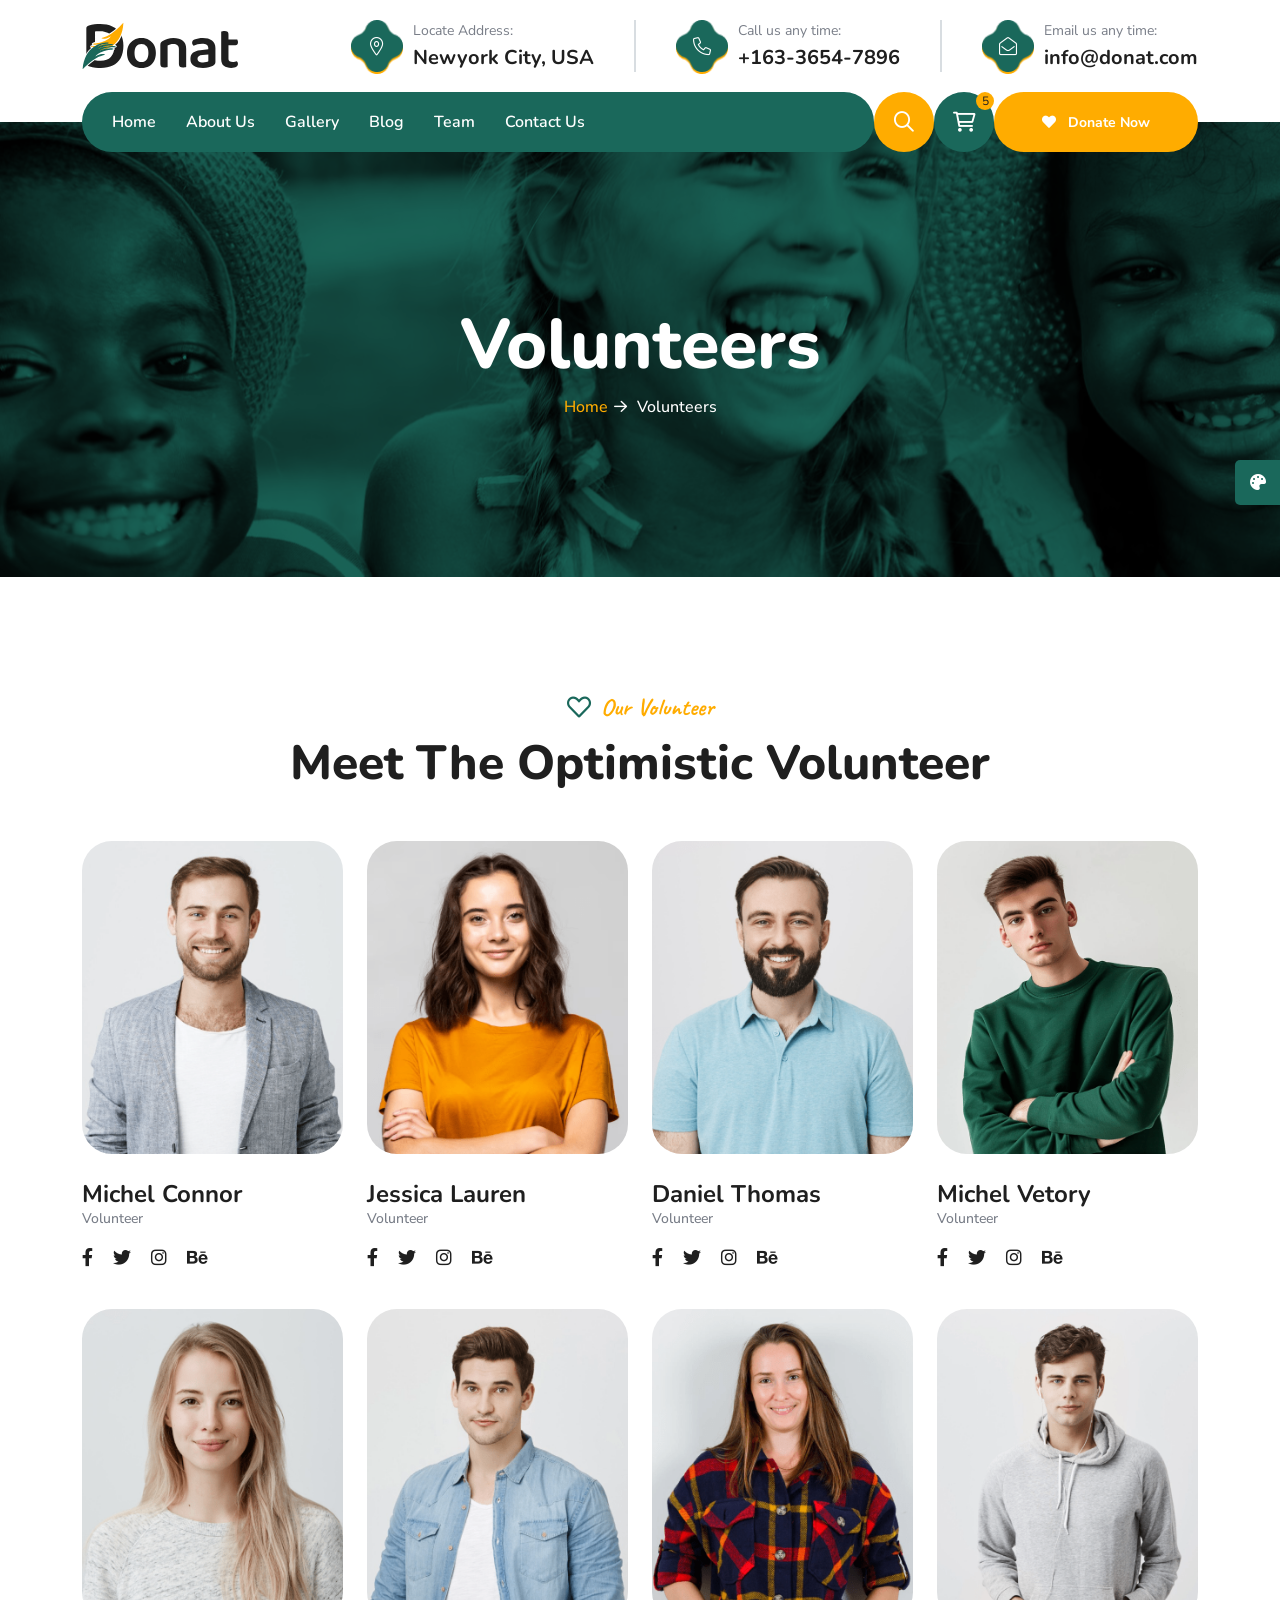
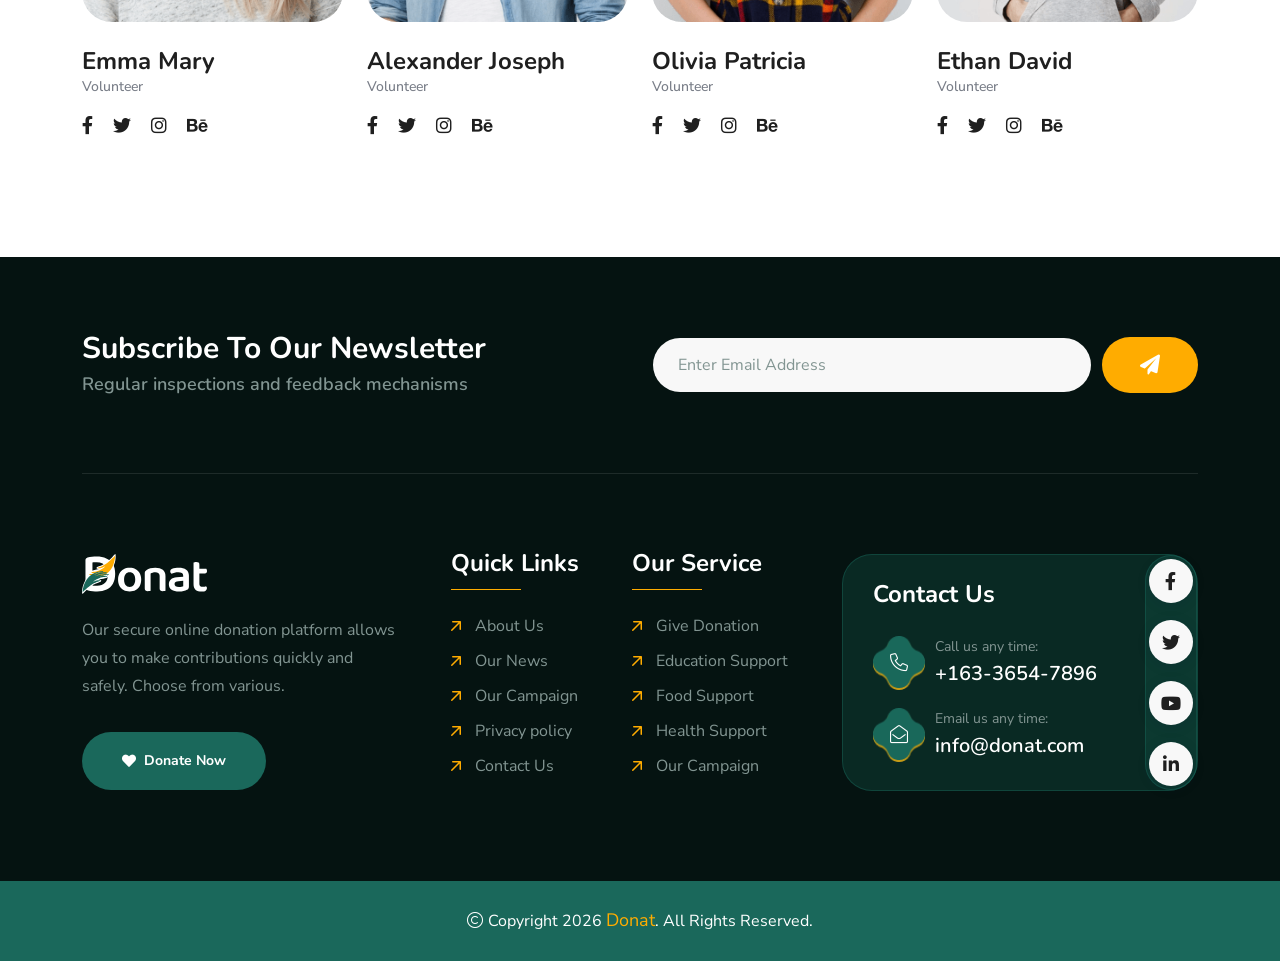
<file: team.html>
<!doctype html>
<html class="no-js" lang="zxx" dir="ltr">



<head>
    <meta charset="utf-8">
    <meta http-equiv="x-ua-compatible" content="ie=edge">
    <title>Donat - Charity & Donation</title>
    <meta name="author" content="Donat">
    <meta name="description" content="Donat - Charity & Donation HTML Template">
    <meta name="keywords" content="Donat - Charity & Donation HTML Template">
    <meta name="robots" content="INDEX,FOLLOW">

    <!-- Mobile Specific Metas -->
    <meta name="viewport" content="width=device-width, initial-scale=1, shrink-to-fit=no">

    <!-- Favicons - Place favicon.ico in the root directory -->
    <link rel="apple-touch-icon" sizes="57x57" href="assets/img/favicons/apple-icon-57x57.png">
    <link rel="apple-touch-icon" sizes="60x60" href="assets/img/favicons/apple-icon-60x60.png">
    <link rel="apple-touch-icon" sizes="72x72" href="assets/img/favicons/apple-icon-72x72.png">
    <link rel="apple-touch-icon" sizes="76x76" href="assets/img/favicons/apple-icon-76x76.png">
    <link rel="apple-touch-icon" sizes="114x114" href="assets/img/favicons/apple-icon-114x114.png">
    <link rel="apple-touch-icon" sizes="120x120" href="assets/img/favicons/apple-icon-120x120.png">
    <link rel="apple-touch-icon" sizes="144x144" href="assets/img/favicons/apple-icon-144x144.png">
    <link rel="apple-touch-icon" sizes="152x152" href="assets/img/favicons/apple-icon-152x152.png">
    <link rel="apple-touch-icon" sizes="180x180" href="assets/img/favicons/apple-icon-180x180.png">
    <link rel="icon" type="image/png" sizes="192x192" href="assets/img/favicons/android-icon-192x192.png">
    <link rel="icon" type="image/png" sizes="32x32" href="assets/img/favicons/favicon-32x32.png">
    <link rel="icon" type="image/png" sizes="96x96" href="assets/img/favicons/favicon-96x96.png">
    <link rel="icon" type="image/png" sizes="16x16" href="assets/img/favicons/favicon-16x16.png">
    <link rel="manifest" href="assets/img/favicons/manifest.json">
    <meta name="msapplication-TileColor" content="#ffffff">
    <meta name="msapplication-TileImage" content="assets/img/favicons/ms-icon-144x144.png">
    <meta name="theme-color" content="#ffffff">

    <!--==============================
	  Google Fonts
	============================== -->
    <link rel="preconnect" href="https://fonts.googleapis.com/">
    <link rel="preconnect" href="https://fonts.gstatic.com/" crossorigin>
    <link href="https://fonts.googleapis.com/css2?family=Caveat:wght@400..700&amp;family=Nunito+Sans:ital,opsz,wght@0,6..12,200..1000;1,6..12,200..1000&amp;family=Nunito:ital,wght@0,200..1000;1,200..1000&amp;display=swap" rel="stylesheet">

    <!--==============================
	    All CSS File
	============================== -->
    <!-- Bootstrap -->
    <link rel="stylesheet" href="assets/css/bootstrap.min.css">
    <!-- Fontawesome Icon -->
    <link rel="stylesheet" href="assets/css/fontawesome.min.css">
    <!-- Magnific Popup -->
    <link rel="stylesheet" href="assets/css/magnific-popup.min.css">
    <!-- Swiper Js -->
    <link rel="stylesheet" href="assets/css/swiper-bundle.min.css">
    <!-- Theme Custom CSS -->
    <link rel="stylesheet" href="assets/css/style.css">

</head>

<body>

    <!--[if lte IE 9]>
    	<p class="browserupgrade">You are using an <strong>outdated</strong> browser. Please <a href="https://browsehappy.com/">upgrade your browser</a> to improve your experience and security.</p>
  	<![endif]-->


    <!--********************************
   		Code Start From Here 
	******************************** -->

    <!--==============================
     Preloader
  ==============================-->
    <div class="preloader ">
        <button class="th-btn style2 preloaderCls">Cancel Preloader </button>
        <div class="preloader-inner">
            <span class="loader">
                Donat
                <span class="loading-text">Donat</span>
            </span>
        </div>
    </div><!--==============================
    Sidemenu
============================== -->
    <div class="sidemenu-wrapper sidemenu-cart ">
        <div class="sidemenu-content">
            <button class="closeButton sideMenuCls"><i class="far fa-times"></i></button>
            <div class="widget woocommerce widget_shopping_cart">
                <h3 class="widget_title">Shopping cart</h3>
                <div class="widget_shopping_cart_content">
                    <ul class="woocommerce-mini-cart cart_list product_list_widget ">
                        <li class="woocommerce-mini-cart-item mini_cart_item">
                            <a href="#" class="remove remove_from_cart_button"><i class="far fa-times"></i></a>
                            <a href="#"><img src="assets/img/product/product_thumb_1_1.png" alt="Cart Image">Books</a>
                            <span class="quantity">1 ×
                                <span class="woocommerce-Price-amount amount">
                                    <span class="woocommerce-Price-currencySymbol">$</span>940.00</span>
                            </span>
                        </li>
                        <li class="woocommerce-mini-cart-item mini_cart_item">
                            <a href="#" class="remove remove_from_cart_button"><i class="far fa-times"></i></a>
                            <a href="#"><img src="assets/img/product/product_thumb_1_2.png" alt="Cart Image">Medicine</a>
                            <span class="quantity">1 ×
                                <span class="woocommerce-Price-amount amount">
                                    <span class="woocommerce-Price-currencySymbol">$</span>899.00</span>
                            </span>
                        </li>
                        <li class="woocommerce-mini-cart-item mini_cart_item">
                            <a href="#" class="remove remove_from_cart_button"><i class="far fa-times"></i></a>
                            <a href="#"><img src="assets/img/product/product_thumb_1_3.png" alt="Cart Image">Dress</a>
                            <span class="quantity">1 ×
                                <span class="woocommerce-Price-amount amount">
                                    <span class="woocommerce-Price-currencySymbol">$</span>756.00</span>
                            </span>
                        </li>
                        <li class="woocommerce-mini-cart-item mini_cart_item">
                            <a href="#" class="remove remove_from_cart_button"><i class="far fa-times"></i></a>
                            <a href="#"><img src="assets/img/product/product_thumb_1_4.png" alt="Cart Image">Chair</a>
                            <span class="quantity">1 ×
                                <span class="woocommerce-Price-amount amount">
                                    <span class="woocommerce-Price-currencySymbol">$</span>723.00</span>
                            </span>
                        </li>
                        <li class="woocommerce-mini-cart-item mini_cart_item">
                            <a href="#" class="remove remove_from_cart_button"><i class="far fa-times"></i></a>
                            <a href="#"><img src="assets/img/product/product_thumb_1_5.png" alt="Cart Image">Cloths</a>
                            <span class="quantity">1 ×
                                <span class="woocommerce-Price-amount amount">
                                    <span class="woocommerce-Price-currencySymbol">$</span>1080.00</span>
                            </span>
                        </li>
                    </ul>
                    <p class="woocommerce-mini-cart__total total">
                        <strong>Subtotal:</strong>
                        <span class="woocommerce-Price-amount amount">
                            <span class="woocommerce-Price-currencySymbol">$</span>4398.00</span>
                    </p>
                    <p class="woocommerce-mini-cart__buttons buttons">
                        <a href="cart.html" class="th-btn wc-forward">View cart</a>
                        <a href="checkout.html" class="th-btn checkout wc-forward">Checkout</a>
                    </p>
                </div>
            </div>
        </div>
    </div>
    <div class="popup-search-box d-none d-lg-block">
        <button class="searchClose"><i class="far fa-times"></i></button>
        <form action="#">
            <input type="text" placeholder="What are you looking for?">
            <button type="submit"><i class="fal fa-search"></i></button>
        </form>
    </div><!--==============================
    Mobile Menu
  ============================== -->
    <div class="th-menu-wrapper">
        <div class="th-menu-area text-center">
            <button class="th-menu-toggle"><i class="fal fa-times"></i></button>
            <div class="mobile-logo">
                <a href="index.html"><img src="assets/img/logo.svg" alt="Donat"></a>
            </div>
            <div class="th-mobile-menu">
                <ul>
                    <li>
                        <a href="index.html">Home</a>
                    </li>
                    <li>
                        <a href="about.html">About Us</a>
                    </li>                    
                    <li>
                        <a href="gallery.html">Gallery</a>
                    </li>
                    <li>
                        <a href="blog.html">Blog</a>
                    </li> 
                    <li>
                        <a href="team.html">Team</a>
                    </li>   
                    <li>
                        <a href="contact.html">Contact Us</a>
                    </li>
                </ul>
            </div>
        </div>
    </div>
    <div class="color-scheme-wrap active">
        <button class="switchIcon"><i class="fa-solid fa-palette"></i></button>
        <h3 class="color-scheme-wrap-title text-center">Color Switcher</h3>
        <h4 class="color-scheme-wrap-subtitle text-center">Theme Color</h4>
        <div class="color-switch-btns">
            <button data-color="#1A685B"><i class="fa-solid fa-droplet"></i></button>
            <button data-color="#f34e3a"><i class="fa-solid fa-droplet"></i></button>
            <button data-color="#FF4857"><i class="fa-solid fa-droplet"></i></button>
            <button data-color="#3843C1"><i class="fa-solid fa-droplet"></i></button>
            <button data-color="#FF7E02"><i class="fa-solid fa-droplet"></i></button>
        </div>
        <h4 class="color-scheme-wrap-subtitle mt-20 text-center">Secondary Color</h4>
        <div class="secondary-color-switch-btns">
            <button data-secondary-color="#FFAC00"><i class="fa-solid fa-droplet"></i></button>
            <button data-secondary-color="#F41E1E"><i class="fa-solid fa-droplet"></i></button>
            <button data-secondary-color="#f34e3a"><i class="fa-solid fa-droplet"></i></button>
            <button data-secondary-color="#FF4857"><i class="fa-solid fa-droplet"></i></button>
            <button data-secondary-color="#3843C1"><i class="fa-solid fa-droplet"></i></button>
        </div>
    </div><!--==============================
	Header Area
==============================-->
    <header class="th-header header-default">
        <div class="menu-top">
            <div class="container">
                <div class="row justify-content-center justify-content-lg-between align-items-center gy-2">
                    <div class="col-auto d-none d-lg-block">
                        <div class="header-logo">
                            <a href="index.html"><img src="assets/img/logo.svg" alt="Donat"></a>
                        </div>
                    </div>
                    <div class="col-auto d-none d-md-block">
                        <div class="info-card-wrap">
                            <div class="info-card">
                                <div class="box-icon">
                                    <i class="fal fa-map-marker-alt"></i>
                                    <div class="bg-shape1" data-mask-src="assets/img/shape/info_card_icon_bg_shape_1_1.png"></div>
                                    <div class="bg-shape2" data-mask-src="assets/img/shape/info_card_icon_bg_shape_1_1.png"></div>
                                </div>
                                <div class="box-content">
                                    <p class="box-text">Locate Address:</p>
                                    <h4 class="box-title"><a href="https://www.google.com/maps">Newyork City, USA</a></h4>
                                </div>
                            </div>
                            <div class="info-card">
                                <div class="box-icon">
                                    <i class="fal fa-phone"></i>
                                    <div class="bg-shape1" data-mask-src="assets/img/shape/info_card_icon_bg_shape_1_1.png"></div>
                                    <div class="bg-shape2" data-mask-src="assets/img/shape/info_card_icon_bg_shape_1_1.png"></div>
                                </div>
                                <div class="box-content">
                                    <p class="box-text">Call us any time:</p>
                                    <h4 class="box-title"><a href="tel:16336547896">+163-3654-7896</a></h4>
                                </div>
                            </div>
                            <div class="info-card">
                                <div class="box-icon">
                                    <i class="fal fa-envelope-open"></i>
                                    <div class="bg-shape1" data-mask-src="assets/img/shape/info_card_icon_bg_shape_1_1.png"></div>
                                    <div class="bg-shape2" data-mask-src="assets/img/shape/info_card_icon_bg_shape_1_1.png"></div>
                                </div>
                                <div class="box-content">
                                    <p class="box-text">Email us any time:</p>
                                    <h4 class="box-title"><a href="mailto:info@donat.com">info@donat.com</a></h4>
                                </div>
                            </div>
                        </div>
                    </div>
                    <div class="col-auto header-social-col">
                        <div class="th-social">
                            <a href="https://www.facebook.com/"><i class="fab fa-facebook-f"></i></a>
                            <a href="https://www.twitter.com/"><i class="fab fa-twitter"></i></a>
                            <a href="https://www.youtube.com/"><i class="fab fa-youtube"></i></a>
                            <a href="https://www.linkedin.com/"><i class="fab fa-linkedin-in"></i></a>
                        </div>
                    </div>
                </div>
            </div>
        </div>
        <div class="sticky-wrapper">
            <!-- Main Menu Area -->
            <div class="container">
                <div class="menu-area">
                    <div class="menu-area-wrap">
                        <div class="col-auto d-inline-block d-lg-none">
                            <div class="header-logo">
                                <a href="index.html"><img src="assets/img/logo-white.svg" alt="Donat"></a>
                            </div>
                        </div>
                        <nav class="main-menu d-none d-lg-block">
                            <ul>
                                <li>
                                    <a href="index.html">Home</a>
                                </li>
                                <li>
                                    <a href="about.html">About Us</a>
                                </li>                    
                                <li>
                                    <a href="gallery.html">Gallery</a>
                                </li>
                                <li>
                                    <a href="blog.html">Blog</a>
                                </li> 
                                <li>
                                    <a href="team.html">Team</a>
                                </li>   
                                <li>
                                    <a href="contact.html">Contact Us</a>
                                </li>
                            </ul>
                        </nav>
                        <p class="header-notice"><img class="me-1" src="assets/img/icon/heart-icon.svg" alt="img">Are you ready to help them? Let’s become a volunteers...</p>
                    </div>
                    <div class="header-button">
                        <button type="button" class="icon-btn style2 searchBoxToggler d-lg-block d-none"><i class="far fa-search"></i></button>
                        <button type="button" class="icon-btn sideMenuToggler">
                            <span class="badge">5</span>
                            <i class="fa-regular fa-cart-shopping"></i>
                        </button>
                        <a href="contact.html" class="th-btn style3 d-lg-block d-none"><i class="fas fa-heart me-2"></i> Donate Now</a>
                        <button type="button" class="icon-btn th-menu-toggle d-lg-none"><i class="far fa-bars"></i></button>
                    </div>
                </div>
            </div>
        </div>
    </header>


    <!--==============================
    Breadcumb
============================== -->
    <div class="breadcumb-wrapper " data-bg-src="assets/img/bg/breadcumb-bg.jpg" data-overlay="theme">
        <div class="container">
            <div class="breadcumb-content">
                <h1 class="breadcumb-title">Volunteers</h1>
                <ul class="breadcumb-menu">
                    <li><a href="index.html">Home</a></li>
                    <li>Volunteers</li>
                </ul>
            </div>
        </div>
    </div><!--==============================
Team Area  
==============================-->
    <section class="space" id="team-sec">
        <div class="container">
            <div class="title-area text-center">
                <span class="sub-title after-none before-none"><i class="far fa-heart text-theme"></i> Our Volunteer</span>
                <h2 class="sec-title">Meet The Optimistic Volunteer</h2>
            </div>
            <div class="row gy-40">
                <!-- Single Item -->
                <div class="col-lg-3 col-md-6">
                    <div class="th-team team-card3">
                        <div class="team-img">
                            <img src="assets/img/team/team_3_1.png" alt="Team">
                        </div>
                        <div class="team-card-content">
                            <h3 class="box-title"><a href="team-details.html">Michel Connor</a></h3>
                            <span class="team-desig">Volunteer</span>
                            <div class="th-social style2">
                                <a target="_blank" href="https://facebook.com/"><i class="fab fa-facebook-f"></i></a>
                                <a target="_blank" href="https://twitter.com/"><i class="fab fa-twitter"></i></a>
                                <a target="_blank" href="https://instagram.com/"><i class="fab fa-instagram"></i></a>
                                <a target="_blank" href="https://behance.com/"><i class="fab fa-behance"></i></a>
                            </div>
                        </div>
                    </div>
                </div>

                <!-- Single Item -->
                <div class="col-lg-3 col-md-6">
                    <div class="th-team team-card3">
                        <div class="team-img">
                            <img src="assets/img/team/team_3_2.png" alt="Team">
                        </div>
                        <div class="team-card-content">
                            <h3 class="box-title"><a href="team-details.html">Jessica Lauren</a></h3>
                            <span class="team-desig">Volunteer</span>
                            <div class="th-social style2">
                                <a target="_blank" href="https://facebook.com/"><i class="fab fa-facebook-f"></i></a>
                                <a target="_blank" href="https://twitter.com/"><i class="fab fa-twitter"></i></a>
                                <a target="_blank" href="https://instagram.com/"><i class="fab fa-instagram"></i></a>
                                <a target="_blank" href="https://behance.com/"><i class="fab fa-behance"></i></a>
                            </div>
                        </div>
                    </div>
                </div>

                <!-- Single Item -->
                <div class="col-lg-3 col-md-6">
                    <div class="th-team team-card3">
                        <div class="team-img">
                            <img src="assets/img/team/team_3_3.png" alt="Team">
                        </div>
                        <div class="team-card-content">
                            <h3 class="box-title"><a href="team-details.html">Daniel Thomas</a></h3>
                            <span class="team-desig">Volunteer</span>
                            <div class="th-social style2">
                                <a target="_blank" href="https://facebook.com/"><i class="fab fa-facebook-f"></i></a>
                                <a target="_blank" href="https://twitter.com/"><i class="fab fa-twitter"></i></a>
                                <a target="_blank" href="https://instagram.com/"><i class="fab fa-instagram"></i></a>
                                <a target="_blank" href="https://behance.com/"><i class="fab fa-behance"></i></a>
                            </div>
                        </div>
                    </div>
                </div>

                <!-- Single Item -->
                <div class="col-lg-3 col-md-6">
                    <div class="th-team team-card3">
                        <div class="team-img">
                            <img src="assets/img/team/team_3_4.png" alt="Team">
                        </div>
                        <div class="team-card-content">
                            <h3 class="box-title"><a href="team-details.html">Michel Vetory</a></h3>
                            <span class="team-desig">Volunteer</span>
                            <div class="th-social style2">
                                <a target="_blank" href="https://facebook.com/"><i class="fab fa-facebook-f"></i></a>
                                <a target="_blank" href="https://twitter.com/"><i class="fab fa-twitter"></i></a>
                                <a target="_blank" href="https://instagram.com/"><i class="fab fa-instagram"></i></a>
                                <a target="_blank" href="https://behance.com/"><i class="fab fa-behance"></i></a>
                            </div>
                        </div>
                    </div>
                </div>

                <!-- Single Item -->
                <div class="col-lg-3 col-md-6">
                    <div class="th-team team-card3">
                        <div class="team-img">
                            <img src="assets/img/team/team_3_5.png" alt="Team">
                        </div>
                        <div class="team-card-content">
                            <h3 class="box-title"><a href="team-details.html">Emma Mary</a></h3>
                            <span class="team-desig">Volunteer</span>
                            <div class="th-social style2">
                                <a target="_blank" href="https://facebook.com/"><i class="fab fa-facebook-f"></i></a>
                                <a target="_blank" href="https://twitter.com/"><i class="fab fa-twitter"></i></a>
                                <a target="_blank" href="https://instagram.com/"><i class="fab fa-instagram"></i></a>
                                <a target="_blank" href="https://behance.com/"><i class="fab fa-behance"></i></a>
                            </div>
                        </div>
                    </div>
                </div>

                <!-- Single Item -->
                <div class="col-lg-3 col-md-6">
                    <div class="th-team team-card3">
                        <div class="team-img">
                            <img src="assets/img/team/team_3_6.png" alt="Team">
                        </div>
                        <div class="team-card-content">
                            <h3 class="box-title"><a href="team-details.html">Alexander Joseph</a></h3>
                            <span class="team-desig">Volunteer</span>
                            <div class="th-social style2">
                                <a target="_blank" href="https://facebook.com/"><i class="fab fa-facebook-f"></i></a>
                                <a target="_blank" href="https://twitter.com/"><i class="fab fa-twitter"></i></a>
                                <a target="_blank" href="https://instagram.com/"><i class="fab fa-instagram"></i></a>
                                <a target="_blank" href="https://behance.com/"><i class="fab fa-behance"></i></a>
                            </div>
                        </div>
                    </div>
                </div>

                <!-- Single Item -->
                <div class="col-lg-3 col-md-6">
                    <div class="th-team team-card3">
                        <div class="team-img">
                            <img src="assets/img/team/team_3_7.png" alt="Team">
                        </div>
                        <div class="team-card-content">
                            <h3 class="box-title"><a href="team-details.html">Olivia Patricia</a></h3>
                            <span class="team-desig">Volunteer</span>
                            <div class="th-social style2">
                                <a target="_blank" href="https://facebook.com/"><i class="fab fa-facebook-f"></i></a>
                                <a target="_blank" href="https://twitter.com/"><i class="fab fa-twitter"></i></a>
                                <a target="_blank" href="https://instagram.com/"><i class="fab fa-instagram"></i></a>
                                <a target="_blank" href="https://behance.com/"><i class="fab fa-behance"></i></a>
                            </div>
                        </div>
                    </div>
                </div>

                <!-- Single Item -->
                <div class="col-lg-3 col-md-6">
                    <div class="th-team team-card3">
                        <div class="team-img">
                            <img src="assets/img/team/team_3_8.png" alt="Team">
                        </div>
                        <div class="team-card-content">
                            <h3 class="box-title"><a href="team-details.html">Ethan David</a></h3>
                            <span class="team-desig">Volunteer</span>
                            <div class="th-social style2">
                                <a target="_blank" href="https://facebook.com/"><i class="fab fa-facebook-f"></i></a>
                                <a target="_blank" href="https://twitter.com/"><i class="fab fa-twitter"></i></a>
                                <a target="_blank" href="https://instagram.com/"><i class="fab fa-instagram"></i></a>
                                <a target="_blank" href="https://behance.com/"><i class="fab fa-behance"></i></a>
                            </div>
                        </div>
                    </div>
                </div>

            </div>
        </div>
    </section>


    <!--==============================
	Footer Area
==============================-->
    <footer class="footer-wrapper footer-default" data-bg-src="assets/img/bg/footer-default-bg-mask.png">
        <div class="footer-bg-shape2 shape-mockup jump" data-top="20%" data-right="0">
            <img src="assets/img/shape/footer-bg-shape3.png" alt="img">
        </div>
        <div class="footer-bg-shape3 shape-mockup d-none" data-bottom="0" data-right="0">
            <img src="assets/img/shape/footer-bg-shape2.png" alt="img">
        </div>
        <div class="footer-top">
            <div class="container">
                <div class="subscribe-box">
                    <div class="row gy-40 align-items-center justify-content-center">
                        <div class="col-xl-6">
                            <h4 class="subscribe-box_title">Subscribe to Our Newsletter</h4>
                            <p class="subscribe-box_text">Regular inspections and feedback mechanisms</p>
                        </div>
                        <div class="col-xl-6 col-lg-8">
                            <form class="newsletter-form">
                                <div class="form-group">
                                    <input class="form-control" type="email" placeholder="Enter Email Address" required="">
                                </div>
                                <button type="submit" class="th-btn style3"><i class="fas fa-paper-plane"></i></button>
                            </form>
                        </div>
                    </div>
                </div>
            </div>
        </div>
        <div class="widget-area">
            <div class="container">
                <div class="row justify-content-between">
                    <div class="col-md-6 col-xl-auto">
                        <div class="widget footer-widget">
                            <div class="th-widget-about">
                                <div class="about-logo">
                                    <a href="index.html"><img src="assets/img/logo-white.svg" alt="Donat"></a>
                                </div>
                                <p class="about-text"> Our secure online donation platform allows you to make contributions quickly and safely. Choose from various.</p>
                                <a href="contact.html" class="th-btn"><i class="fas fa-heart me-2"></i> Donate Now</a>
                            </div>
                        </div>
                    </div>
                    <div class="col-sm-6 col-xl-auto">
                        <div class="widget widget_nav_menu footer-widget">
                            <h3 class="widget_title">Quick Links</h3>
                            <div class="menu-all-pages-container">
                                <ul class="menu">
                                    <li><a href="about.html">About Us</a></li>
                                    <li><a href="blog.html">Our News</a></li>
                                    <li><a href="about.html">Our Campaign</a></li>
                                    <li><a href="contact.html">Privacy policy</a></li>
                                    <li><a href="contact.html">Contact Us</a></li>
                                </ul>
                            </div>
                        </div>
                    </div>
                    <div class="col-sm-6 col-xl-auto">
                        <div class="widget widget_nav_menu footer-widget">
                            <h3 class="widget_title">Our Service</h3>
                            <div class="menu-all-pages-container">
                                <ul class="menu">
                                    <li><a href="donate-now.html">Give Donation</a></li>
                                    <li><a href="faq.html">Education Support</a></li>
                                    <li><a href="faq.html">Food Support</a></li>
                                    <li><a href="faq.html">Health Support</a></li>
                                    <li><a href="gallery.html">Our Campaign </a></li>
                                </ul>
                            </div>
                        </div>
                    </div>
                    <div class="col-md-6 col-xl-auto">
                        <div class="widget footer-widget">
                            <div class="th-widget-contact">
                                <h3 class="widget_title">Contact Us</h3>
                                <div class="info-card">
                                    <div class="box-icon">
                                        <i class="fal fa-phone"></i>
                                        <div class="bg-shape1" data-mask-src="assets/img/shape/info_card_icon_bg_shape_1_1.png"></div>
                                        <div class="bg-shape2" data-mask-src="assets/img/shape/info_card_icon_bg_shape_1_1.png"></div>
                                    </div>
                                    <div class="box-content">
                                        <p class="box-text">Call us any time:</p>
                                        <h4 class="box-title"><a href="tel:16336547896">+163-3654-7896</a></h4>
                                    </div>
                                </div>
                                <div class="info-card">
                                    <div class="box-icon">
                                        <i class="fal fa-envelope-open"></i>
                                        <div class="bg-shape1" data-mask-src="assets/img/shape/info_card_icon_bg_shape_1_1.png"></div>
                                        <div class="bg-shape2" data-mask-src="assets/img/shape/info_card_icon_bg_shape_1_1.png"></div>
                                    </div>
                                    <div class="box-content">
                                        <p class="box-text">Email us any time:</p>
                                        <h4 class="box-title"><a href="mailto:info@donat.com">info@donat.com</a></h4>
                                    </div>
                                </div>
                                <div class="th-social style2">
                                    <a href="https://www.facebook.com/"><i class="fab fa-facebook-f"></i></a>
                                    <a href="https://www.twitter.com/"><i class="fab fa-twitter"></i></a>
                                    <a href="https://www.youtube.com/"><i class="fab fa-youtube"></i></a>
                                    <a href="https://www.linkedin.com/"><i class="fab fa-linkedin-in"></i></a>
                                </div>
                            </div>
                        </div>
                    </div>
                </div>
            </div>
        </div>
        <div class="copyright-wrap">
            <div class="container">
                <div class="row justify-content-center gy-3 align-items-center">
                    <div class="col-lg-12">
                        <p class="copyright-text text-center">
                            <i class="fal fa-copyright"></i> Copyright 2026 <a href="index.html">Donat</a>. All Rights Reserved.
                        </p>
                    </div>
                </div>
            </div>
        </div>
    </footer>

    <!--********************************
			Code End  Here 
	******************************** -->

    <!-- Scroll To Top -->
    <div class="scroll-top">
        <svg class="progress-circle svg-content" width="100%" height="100%" viewBox="-1 -1 102 102">
            <path d="M50,1 a49,49 0 0,1 0,98 a49,49 0 0,1 0,-98" style="transition: stroke-dashoffset 10ms linear 0s; stroke-dasharray: 307.919, 307.919; stroke-dashoffset: 307.919;"></path>
        </svg>
    </div>

    <!--==============================
    All Js File
============================== -->
    <!-- Jquery -->
    <script src="assets/js/vendor/jquery-3.7.1.min.js"></script>
    <!-- Swiper Js -->
    <script src="assets/js/swiper-bundle.min.js"></script>
    <!-- Bootstrap -->
    <script src="assets/js/bootstrap.min.js"></script>
    <!-- Magnific Popup -->
    <script src="assets/js/jquery.magnific-popup.min.js"></script>
    <!-- Counter Up -->
    <script src="assets/js/jquery.counterup.min.js"></script>
    <!-- Range Slider -->
    <script src="assets/js/jquery-ui.min.js"></script>
    <!-- Isotope Filter -->
    <script src="assets/js/imagesloaded.pkgd.min.js"></script>
    <script src="assets/js/isotope.pkgd.min.js"></script>

    <!-- Main Js File -->
    <script src="assets/js/main.js"></script>
</body>



</html>
</file>
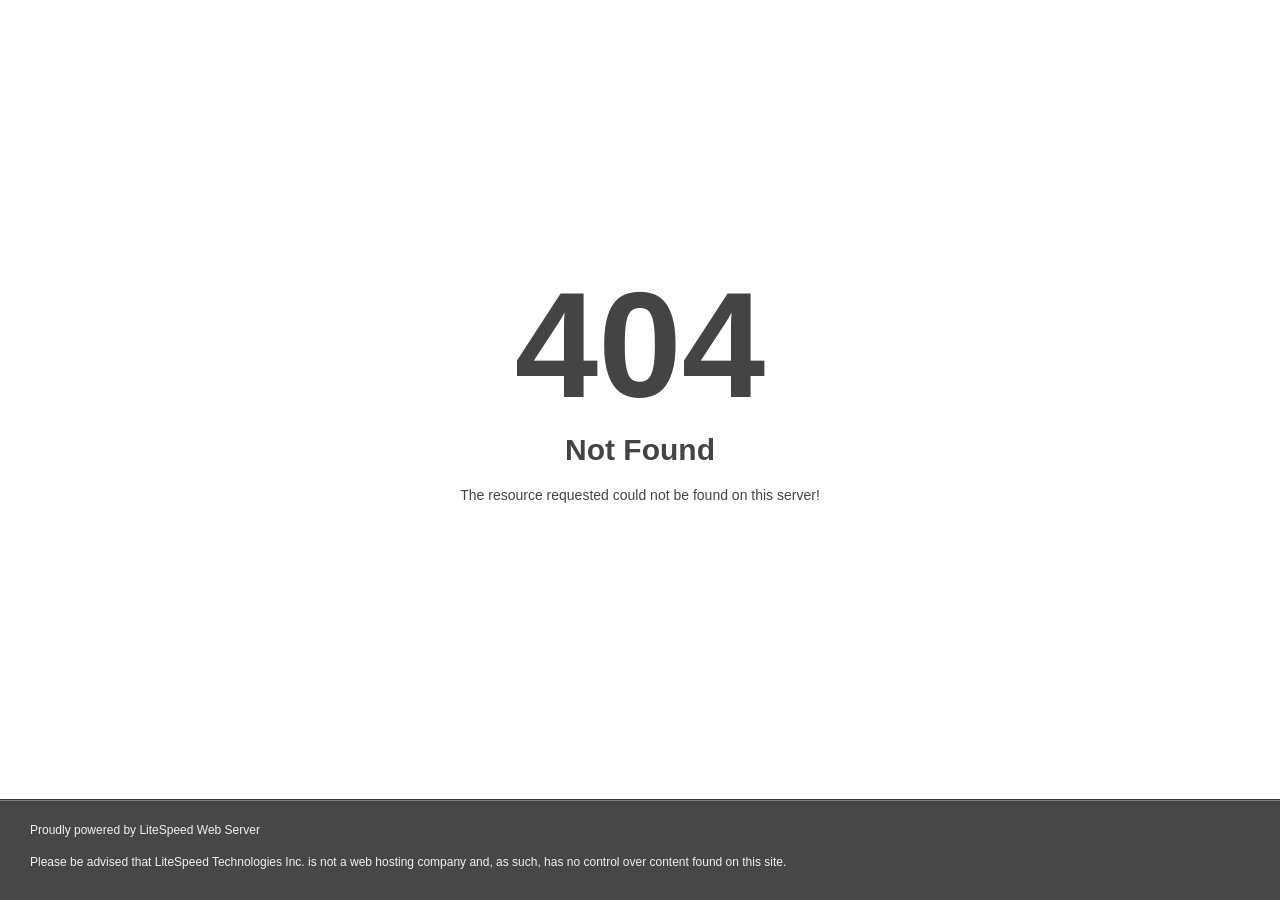
<file: assets/img/shape/star.html>
<!DOCTYPE html>
<html style="height:100%">
<head>
<meta name="viewport" content="width=device-width, initial-scale=1, shrink-to-fit=no" />
<title> 404 Not Found
</title><style>@media (prefers-color-scheme:dark){body{background-color:#000!important}}</style></head>
<body style="color: #444; margin:0;font: normal 14px/20px Arial, Helvetica, sans-serif; height:100%; background-color: #fff;">
<div style="height:auto; min-height:100%; ">     <div style="text-align: center; width:800px; margin-left: -400px; position:absolute; top: 30%; left:50%;">
        <h1 style="margin:0; font-size:150px; line-height:150px; font-weight:bold;">404</h1>
<h2 style="margin-top:20px;font-size: 30px;">Not Found
</h2>
<p>The resource requested could not be found on this server!</p>
</div></div><div style="color:#f0f0f0; font-size:12px;margin:auto;padding:0px 30px 0px 30px;position:relative;clear:both;height:100px;margin-top:-101px;background-color:#474747;border-top: 1px solid rgba(0,0,0,0.15);box-shadow: 0 1px 0 rgba(255, 255, 255, 0.3) inset;">
<br>Proudly powered by LiteSpeed Web Server<p>Please be advised that LiteSpeed Technologies Inc. is not a web hosting company and, as such, has no control over content found on this site.</p></div></body></html>
</file>
